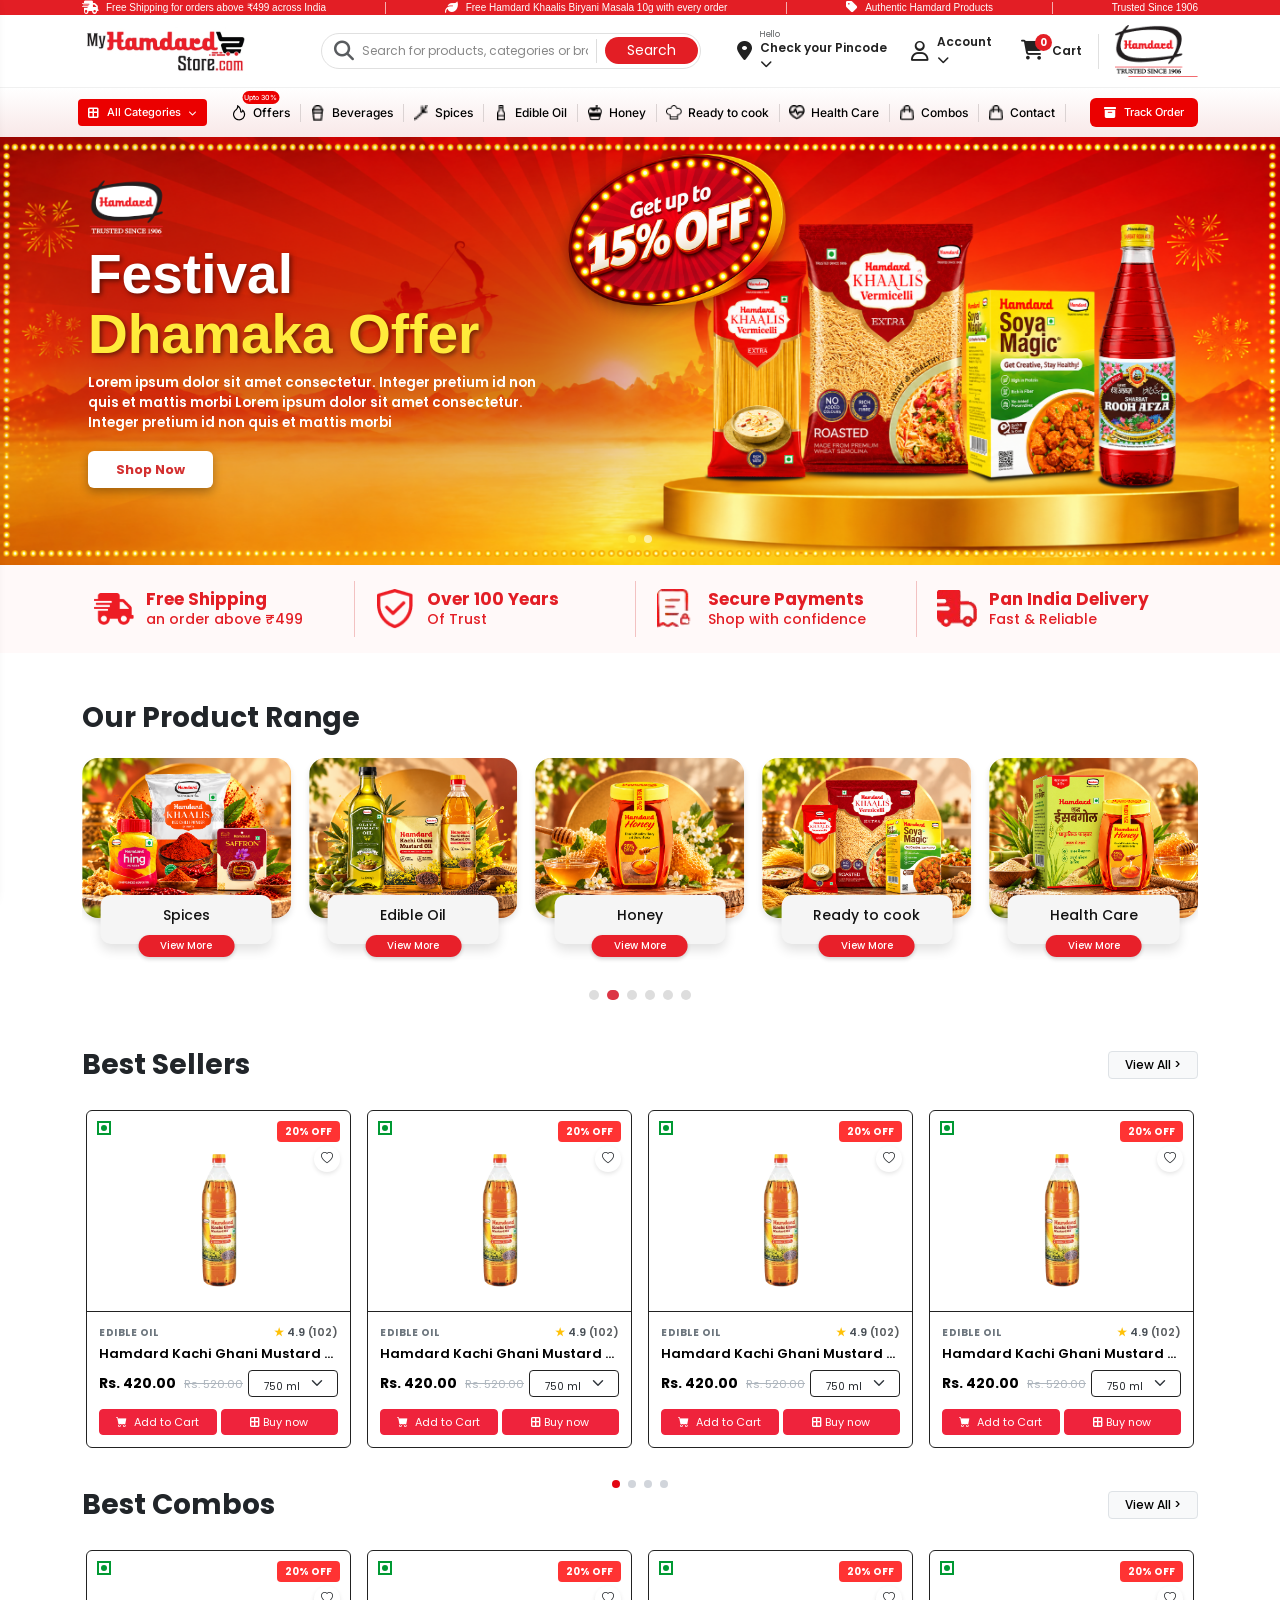
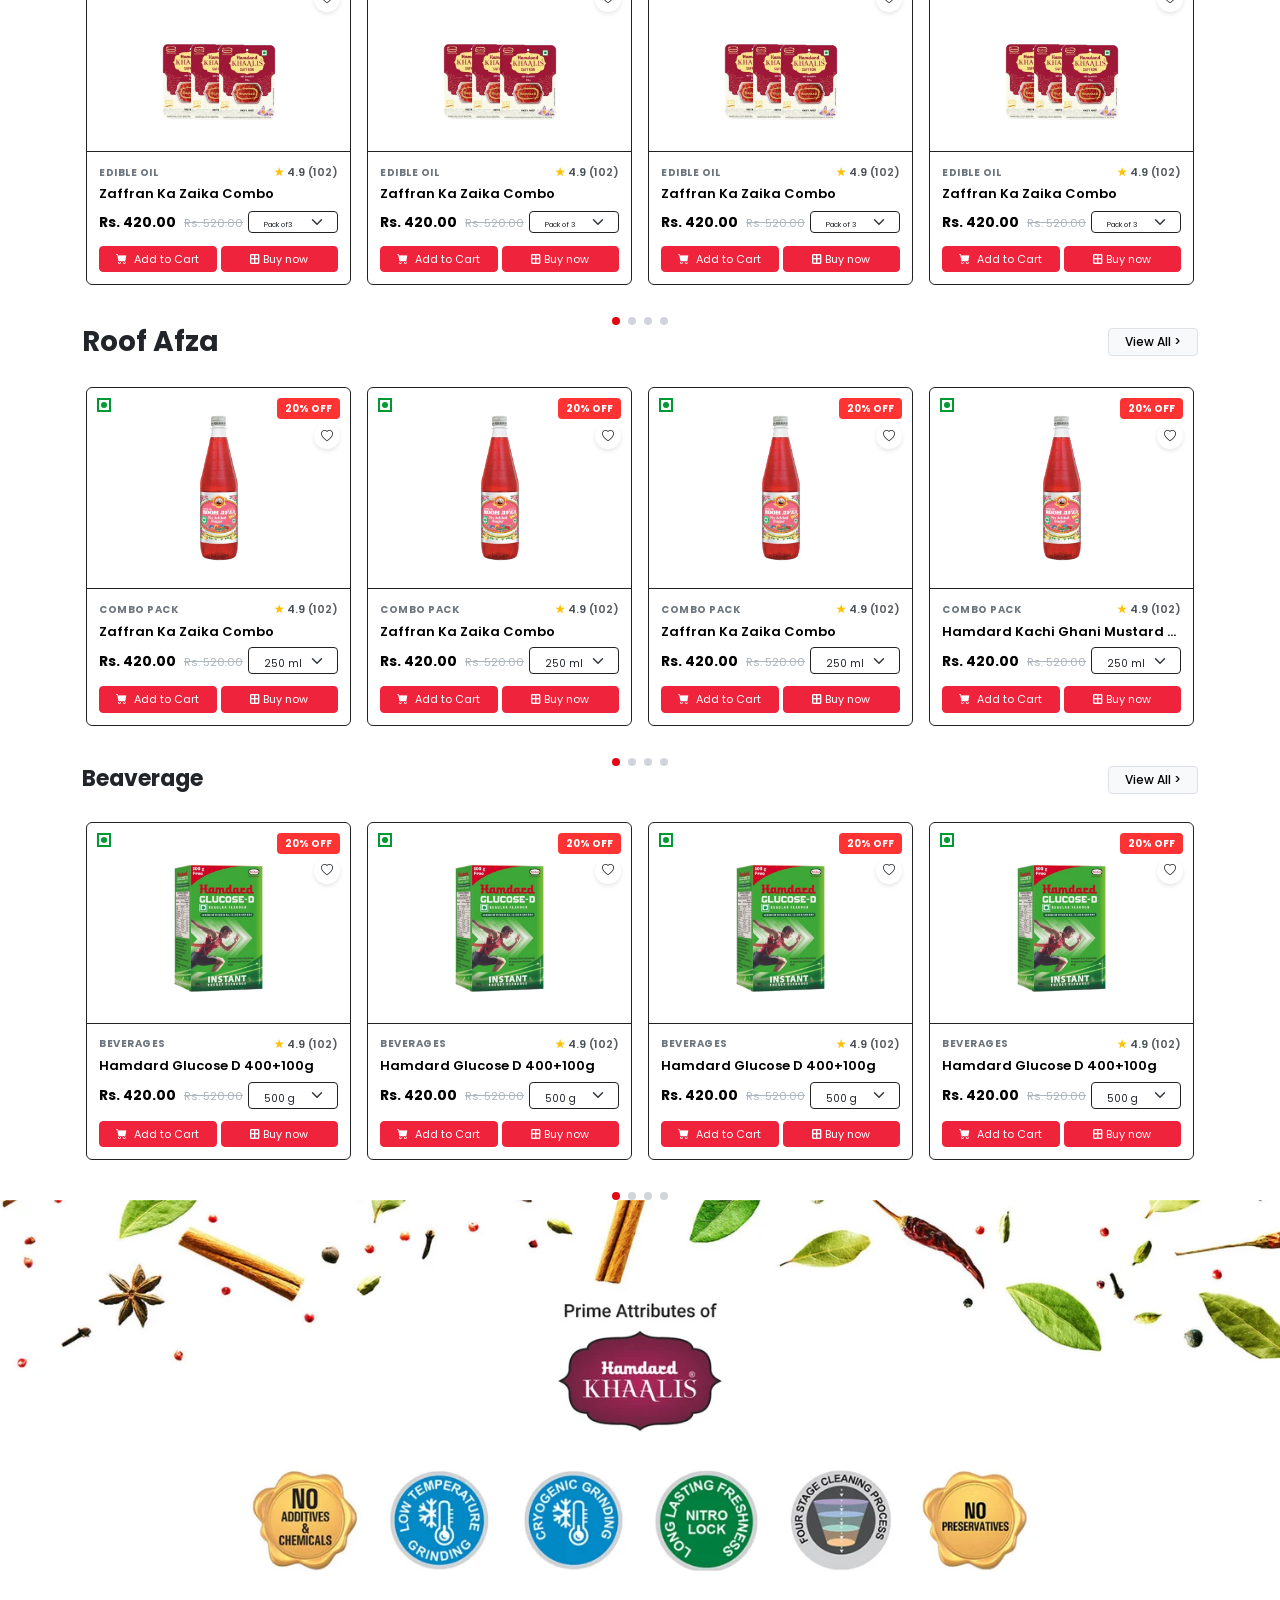
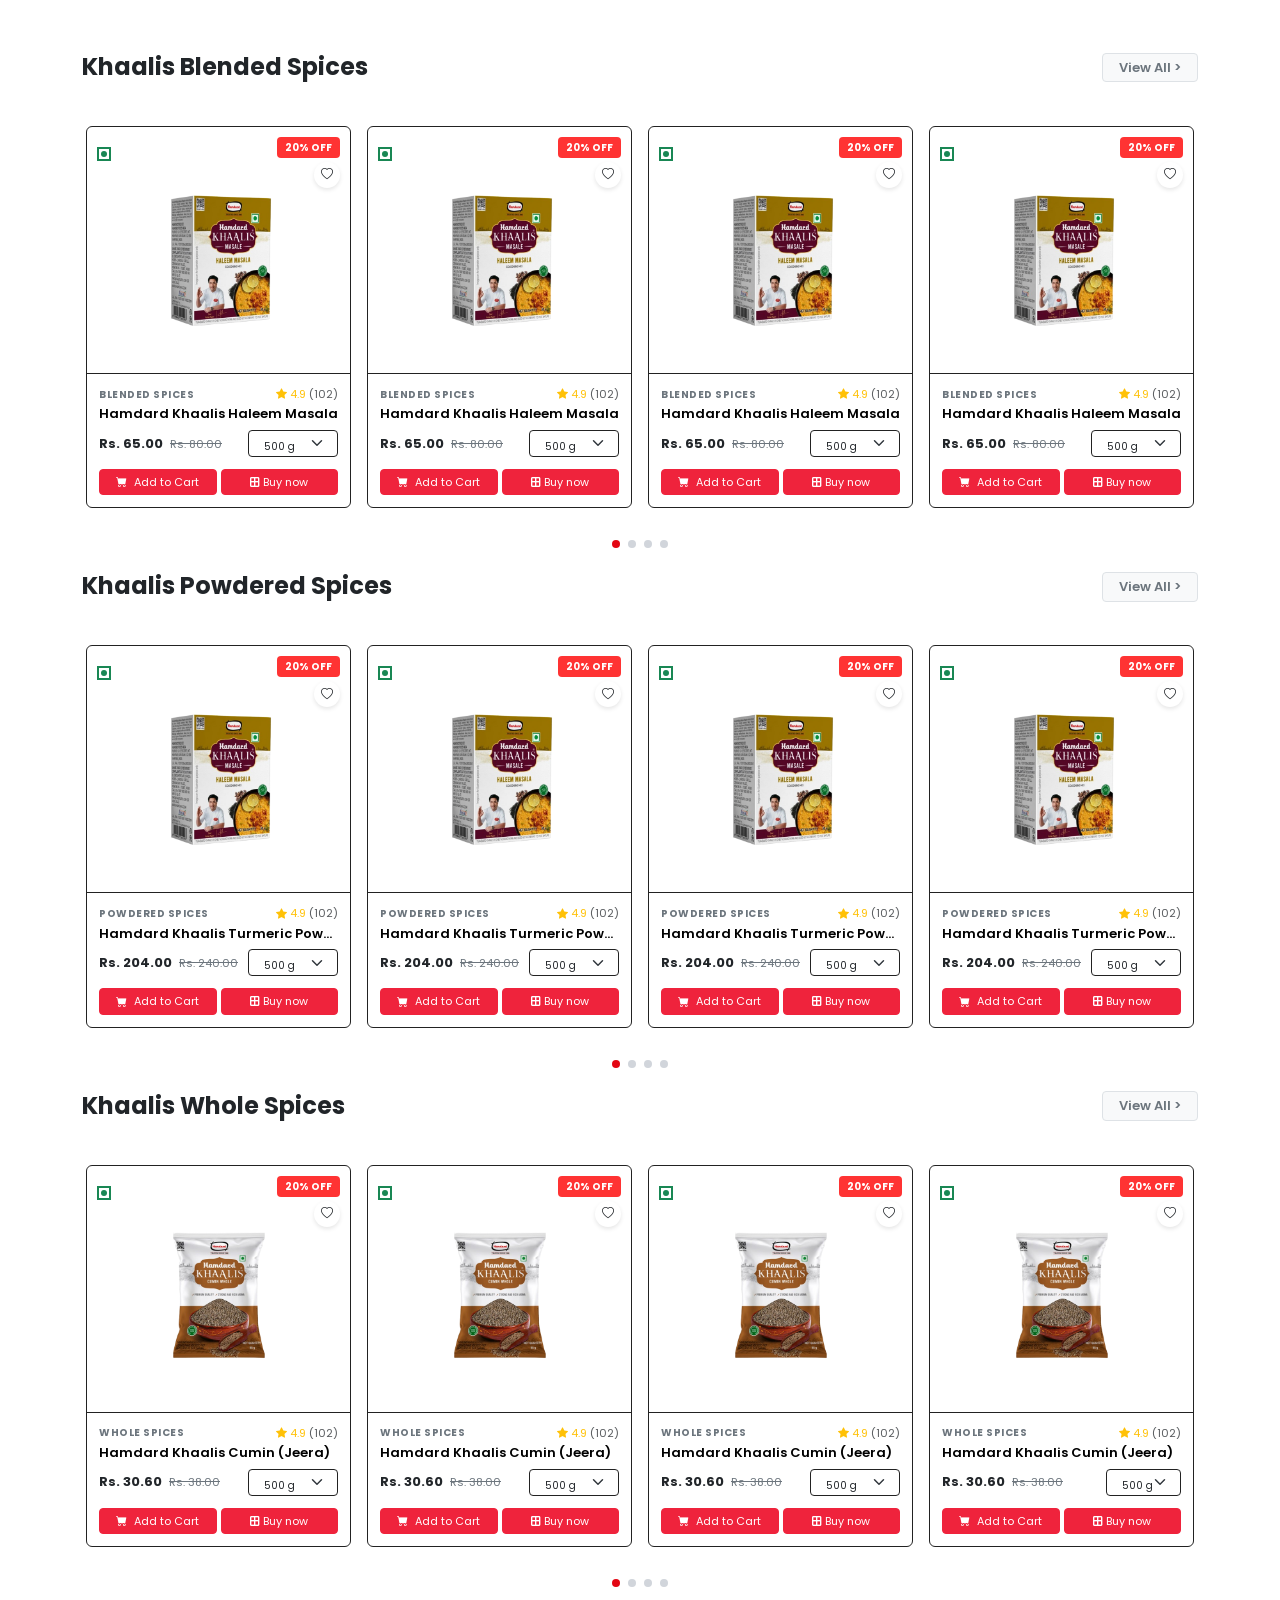
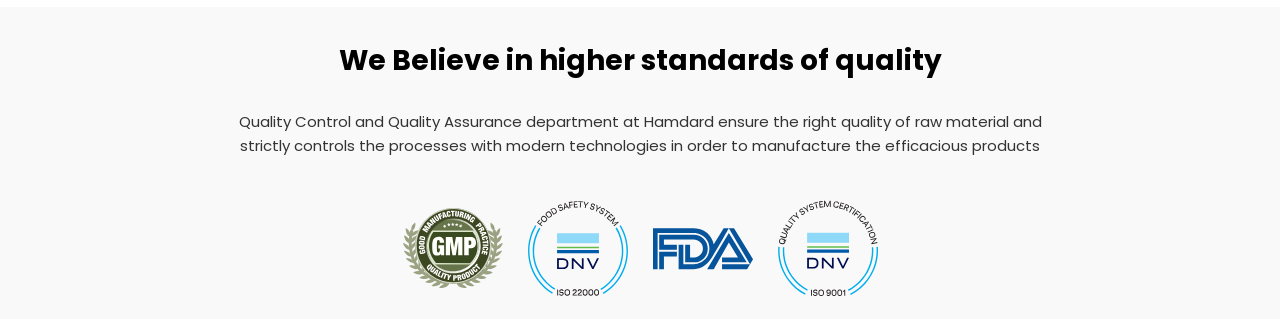
<file: index.html>
<!DOCTYPE html>
<html lang="en">
<head>
<meta charset="UTF-8">
<meta name="viewport" content="width=device-width, initial-scale=1">
<title>Hamdard Store</title>
<link href="https://cdn.jsdelivr.net/npm/bootstrap@5.3.3/dist/css/bootstrap.min.css" rel="stylesheet">
<link href="https://cdn.jsdelivr.net/npm/bootstrap-icons@1.11.3/font/bootstrap-icons.min.css" rel="stylesheet">
<link href="https://cdnjs.cloudflare.com/ajax/libs/font-awesome/6.4.0/css/all.min.css" rel="stylesheet">
    <link rel="stylesheet" href="https://cdn.jsdelivr.net/npm/swiper@11/swiper-bundle.min.css"/>
<!-- Riffic Free Font Link -->
<link href="https://fonts.cdnfonts.com/css/riffic-free" rel="stylesheet">

<link rel="stylesheet" href="./assets/css/style.css">


</head>

<body>


 <!-- Top Announcement Bar -->
  <!-- <div class="top-bar">
    <div class="container-fluid px-3 px-lg-4">
      <div class="d-none d-lg-flex justify-content-between align-items-center text-center">
        <div class="flex-fill"><i class="fa-solid fa-truck-fast me-2"></i> Free Shipping for orders above ₹499 across India</div>
        <div class="top-bar-divider"></div>
        <div class="flex-fill"><i class="fa-solid fa-leaf me-2"></i> Free Hamdard Khaalis Biriyani Masala 10g with every order</div>
        <div class="top-bar-divider"></div>
        <div class="flex-fill"><i class="fa-solid fa-tag me-2"></i> Authentic Hamdard Products</div>
        <div class="top-bar-divider"></div>
        <div class="flex-fill">Trusted Since 1906</div>
      </div>
      <div class="d-flex d-lg-none justify-content-between align-items-center">
        <div class="d-flex align-items-center me-2 overflow-hidden text-nowrap">
          <i class="fa-solid fa-truck-fast me-2 fs-6"></i>
          <span style="font-size: 12px;">Free Shipping for orders above ₹499 across India</span>
        </div>
        <i class="fa-solid fa-chevron-right fs-6"></i>
      </div>
    </div>
  </div> -->
  <header class="header-wrapper d-flex flex-column w-100">
<!-- <div class="top-announcement-bar">
  <div class="container-fluid ps-3 px-lg-3">
    <div class="top-bar-inner">
      
      <div class="top-bar-item">
        <i class="fa-solid fa-truck-fast top-bar-icon"></i>
        <span>Free Shipping for orders above ₹499 across India</span>
      </div>
      <div class="top-bar-divider"></div>

      <div class="top-bar-item">
        <i class="fa-solid fa-leaf top-bar-icon"></i>
        <span>Free Hamdard Khaalis Biryani Masala 10g with every order</span>
      </div>
      <div class="top-bar-divider"></div>

      <div class="top-bar-item">
        <i class="fa-solid fa-tag top-bar-icon"></i>
        <span>Authentic Hamdard Products</span>
      </div>
      <div class="top-bar-divider"></div>

      <div class="top-bar-item">
        <span>Trusted Since 1906</span>
      </div>

    </div>
  </div>
</div> -->
<div class="top-announcement-bar">
   <div class="container">
  <button type="button" class="top-bar-next" aria-label="Next offer"><i class="fa-solid fa-chevron-right"></i></button>

    <div class="top-bar-inner">

      <div class="top-bar-item is-active">
        <i class="fa-solid fa-truck-fast top-bar-icon"></i>
        <span>Free Shipping for orders above ₹499 across India</span>
      </div>
      <div class="top-bar-divider"></div>

      <div class="top-bar-item">
        <i class="fa-solid fa-leaf top-bar-icon"></i>
        <span>Free Hamdard Khaalis Biryani Masala 10g with every order</span>
      </div>
      <div class="top-bar-divider"></div>

      <div class="top-bar-item">
        <i class="fa-solid fa-tag top-bar-icon"></i>
        <span>Authentic Hamdard Products</span>
      </div>
      <div class="top-bar-divider"></div>

      <div class="top-bar-item">
        <span>Trusted Since 1906</span>
      </div>

    </div>
  </div>
  </div>
</div>
  <!-- Main Header -->
  <header class="main-header">
    <div class="container ">
      
      <!-- DESKTOP HEADER -->
      <div class="d-none d-lg-flex align-items-center justify-content-between gap-3">
        <a href="#"><img src="./assets/img/logo.png" alt="My Hamdard Store" class="brand-logo" onerror="this.src='https://via.placeholder.com/200x50?text=MyHamdardStore.com'"></a>

        
        <div class="flex-custom flex-grow-1 "> <!-- yahan ms-4 ya mx-4 ki jagah ms-2 ya ms-1 kar dein -->
    <form action="/search" method="GET" class="search-container d-flex align-items-center">
      <i class="fa-solid fa-magnifying-glass text-muted me-2 ms-1 fs-5"></i>
      <input type="text" class="search-input" placeholder="Search for products, categories or brands...">
      <div style="width: 1px; height: 24px; background-color: #ddd; margin: 0 8px;"></div>
      <button type="submit" class="search-btn">Search</button>
    </form>
  </div>
        <!-- Pincode & City Dropdown (Desktop) -->
        <div class="custom-dropdown-wrap">
          <div class="header-action-item" id="desktopPinBtn">
            <i class="fa-solid fa-location-dot fs-5"></i>
            <div class="lh-sm">
              <span class="d-block text-muted fw-normal" style="font-size: 8px;">Hello</span>
              <span class=""style="font-size: 12px;">Check your Pincode <i class="fa-solid fa-chevron-down" style="font-size: 12px;"></i></span>
            </div>
          </div>
          <div class="custom-dropdown-menu pincode-dropdown-box" id="desktopPinDropdown">
            <form onsubmit="event.preventDefault();">
              <div class="mb-2">
                <label for="desktopCityInput">City Name</label>
                <input type="text" class="form-control" id="desktopCityInput" placeholder="e.g. Delhi, Mumbai">
              </div>
              <div class="mb-3">
                <label for="desktopPincodeInput">Pincode</label>
                <input type="text" class="form-control" id="desktopPincodeInput" placeholder="Enter 6 digit pincode" maxlength="6">
              </div>
              <button type="submit" class="w-100">Apply Location</button>
            </form>
          </div>
        </div>

        <!-- Account Dropdown (Desktop) -->
        <div class="custom-dropdown-wrap">
          <a href="#" class="header-action-item" id="desktopAccountBtn">
            <i class="fa-regular fa-user fs-5"></i>
            <span style="font-size: 12px;">Account <i class="fa-solid fa-chevron-down" style="font-size: 12px;"></i></span>
          </a>
          <div class="custom-dropdown-menu" id="desktopAccountDropdown">
            <a href="#" class="custom-dropdown-item"><i class="fa-regular fa-user me-2"></i> My Profile</a>
            <a href="#" class="custom-dropdown-item"><i class="fa-solid fa-box me-2"></i> My Orders</a>
            <a href="#" class="custom-dropdown-item"><i class="fa-regular fa-heart me-2"></i> Wishlist</a>
            <div class="account-pincode-section">
              <div class="account-pincode-title">
                <i class="fa-solid fa-location-dot me-2 text-danger"></i> Check your Pincode
              </div>
              <div class="input-group input-group-sm mb-2">
                <span class="input-group-text"><i class="fa-solid fa-location-dot text-danger"></i></span>
                <input type="text" class="form-control" placeholder="Enter pincode" maxlength="6">
              </div>
              <button type="button" class="btn btn-danger btn-sm w-100">
                <i class="fa-solid fa-check me-1"></i> Apply
              </button>
            </div>
            <a href="#" class="custom-dropdown-item text-danger"><i class="fa-solid fa-right-from-bracket me-2"></i> Login / Register</a>
          </div>
        </div>

        <!-- Cart -->
        <a href="#" class="header-action-item position-relative">
          <div class="position-relative">
            <i class="fa-solid fa-cart-shopping fs-5"></i>
            <span class="cart-badge">0</span>
          </div>
          <span  style="font-size: 12px;">Cart</span>
        </a>

        <div class="header-vertical-line"></div>
        <div>
          <img src="./assets/img/Group 43.png" alt="Hamdard Seal" class="hamdard-seal-logo" onerror="this.src='https://via.placeholder.com/100x50?text=Hamdard+1906'">
        </div>
      </div>

      <!-- MOBILE / TABLET HEADER -->
      <div class="d-flex d-lg-none flex-column gap-2">
        <div class="d-flex align-items-center justify-content-between">
          <button class="hamburger-btn" id="openMobileMenuBtn" type="button">
            <i class="fa-solid fa-bars"></i>
          </button>

          <a href="#" class="mx-auto">
            <img src="./assets/img/logo.png" alt="My Hamdard Store" class="brand-logo-mobile" onerror="this.src='https://via.placeholder.com/150x35?text=MyHamdardStore'">
          </a>

          <div class="d-flex align-items-center gap-3">
            <div class="mobile-header-icon-box" id="mobilePinHeaderBtn">
              <i class="fa-solid fa-location-dot"></i>
              <span>Pincode</span>
            </div>
            <a href="#" class="mobile-header-icon-box">
              <i class="fa-regular fa-user"></i>
              <span>Account</span>
            </a>
            <a href="#" class="mobile-header-icon-box position-relative">
              <i class="fa-solid fa-cart-shopping"></i>
              <span class="cart-badge" style="top: -4px; right: -4px;">0</span>
              <span style="font-size: 10px;">Cart</span>
            </a>
          </div>
        </div>

        <div class="mt-1">
          <form action="/search" method="GET" class="search-container d-flex align-items-center" style="padding: 2px 3px 2px 14px;">
            <i class="fa-solid fa-magnifying-glass text-muted me-2 fs-5"></i>
            <input type="text" class="search-input" placeholder="Search for products, categories or brands...">
            <button type="submit" class="search-btn py-1 px-3" style="border-radius: 18px;">Search</button>
          </form>
        </div>
      </div>

    </div>
  </header>

  <!-- DESKTOP CATEGORIES NAVBAR -->
  <!-- <nav class="nav-bar-container d-none d-lg-block">
    <div class="container-fluid px-3 px-lg-5">
      <div class="d-flex align-items-center justify-content-between">
        
       
        <div class="custom-dropdown-wrap">
          <button class="btn-all-categories d-flex align-items-center gap-2" id="desktopCatBtn">
            <i class="fa-solid fa-border-all"></i>
            <span>All Categories</span>
            <i class="fa-solid fa-chevron-down ms-1" style="font-size: 11px;"></i>
          </button>
          <div class="custom-dropdown-menu" id="desktopCatDropdown">
            <a href="#" class="custom-dropdown-item"><i class="fa-solid fa-glass-water me-2 text-danger"></i> Beverages</a>
            <a href="#" class="custom-dropdown-item"><i class="fa-solid fa-leaf me-2 text-danger"></i> Spices</a>
            <a href="#" class="custom-dropdown-item"><i class="fa-solid fa-bottle-droplet me-2 text-danger"></i> Edible Oil</a>
            <a href="#" class="custom-dropdown-item"><i class="fa-solid fa-jar me-2 text-danger"></i> Honey</a>
            <a href="#" class="custom-dropdown-item">  <i class="fa-solid fa-hat-wizard"></i> Ready to cook</a>
            <a href="#" class="custom-dropdown-item"><i class="fa-solid fa-heart-pulse me-2 text-danger"></i> Health Care</a>
            <a href="#" class="custom-dropdown-item"><i class="fa-solid fa-bag-shopping me-2 text-danger"></i> Combos</a>
          </div>
        </div>

        <div class=" d-flex gap-1" style="justify-content: inherit;" id="desktopCatDropdown">
          <div class="offers-badge-container ms-2">
            <span class="tag-badge">Upto 30%</span>
            <a href="#" class="category-nav-link"><img src="./assets/img/be.png" alt="Beverages" class="nav-img">   Offers</a>
          </div>
       
        <div class="nav-divider"></div>
<a href="#" class="category-nav-link"><img src="./assets/img/Group (6).png" alt="Spices" class="nav-img"> Beverages</a>
<div class="nav-divider"></div>
<a href="#" class="category-nav-link"><img src="./assets/img/Vector (7).png" alt="Edible Oil" class="nav-img"> Spices</a>
<div class="nav-divider"></div>
<a href="#" class="category-nav-link"><img src="./assets/img/Group (7).png" alt="Honey" class="nav-img"> Edible Oil</a>
<div class="nav-divider"></div>
<a href="#" class="category-nav-link"><img src="./assets/img/Group (8).png" alt="Honey" class="nav-img"> Honey</a>
<div class="nav-divider"></div>
<a href="#" class="category-nav-link"><img src="./assets/img/Group 44 (1).png" alt="Ready to cook" class="nav-img"> Ready to cook</a>
<div class="nav-divider"></div>
<a href="#" class="category-nav-link"><img src="./assets/img/Vector (8).png" alt="Health Care" class="nav-img"> Health Care</a>
<div class="nav-divider"></div>
<a href="#" class="category-nav-link"><img src="./assets/img/Group (9).png" alt="Combos" class="nav-img"> Combos</a>
<div class="nav-divider"></div>
<a href="#" class="category-nav-link"><img src="./assets/img/Group (9).png" alt="Contact" class="nav-img"> Contact</a>

        <a href="#" class="btn-track-order d-flex align-items-center gap-2">
          <i class="fa-solid fa-box-archive"></i>
          <span>Track Order</span>
        </a>
      </div>
    </div>
  </nav> -->
<!-- DESKTOP CATEGORIES NAVBAR (Figma match) -->
<nav class="nav-bar-container d-none d-lg-flex">
  <div class="container  ">
    <div class="nav-row">

      <!-- All Categories -->
      <div class="custom-dropdown-wrap">
        <button class="btn-all-categories" id="desktopCatBtn">
          <i class="fa-solid fa-border-all"></i>
          <span>All Categories</span>
          <i class="fa-solid fa-chevron-down"></i>
        </button>
        <div class="custom-dropdown-menu" id="desktopCatDropdown">
          <a href="#" class="custom-dropdown-item"><i class="fa-solid fa-glass-water me-2 text-danger"></i> Beverages</a>
          <a href="#" class="custom-dropdown-item"><i class="fa-solid fa-leaf me-2 text-danger"></i> Spices</a>
          <a href="#" class="custom-dropdown-item"><i class="fa-solid fa-bottle-droplet me-2 text-danger"></i> Edible Oil</a>
          <a href="#" class="custom-dropdown-item"><i class="fa-solid fa-jar me-2 text-danger"></i> Honey</a>
          <a href="#" class="custom-dropdown-item"><i class="fa-solid fa-hat-wizard me-2 text-danger"></i> Ready to cook</a>
          <a href="#" class="custom-dropdown-item"><i class="fa-solid fa-heart-pulse me-2 text-danger"></i> Health Care</a>
          <a href="#" class="custom-dropdown-item"><i class="fa-solid fa-bag-shopping me-2 text-danger"></i> Combos</a>
        </div>
      </div>

      <!-- Links (id duplicate hata diya, group ab sahi band hota hai) -->
      <div class="nav-links-group">
        <div class="offers-badge-container">
          <span class="tag-badge">Upto 30%</span>
          <a href="#" class="category-nav-link"><img src="./assets/img/be.png" alt="" class="nav-img"> Offers</a>
        </div>
        <div class="nav-divider"></div>
        <a href="#" class="category-nav-link"><img src="./assets/img/Group (6).png" alt="" class="nav-img"> Beverages</a>
        <div class="nav-divider"></div>
        <a href="#" class="category-nav-link"><img src="./assets/img/Vector (7).png" alt="" class="nav-img"> Spices</a>
        <div class="nav-divider"></div>
        <a href="#" class="category-nav-link"><img src="./assets/img/Group (7).png" alt="" class="nav-img"> Edible Oil</a>
        <div class="nav-divider"></div>
        <a href="#" class="category-nav-link"><img src="./assets/img/Group (8).png" alt="" class="nav-img"> Honey</a>
        <div class="nav-divider"></div>
        <a href="#" class="category-nav-link"><img src="./assets/img/Group 44 (1).png" alt="" class="nav-img"> Ready to cook</a>
        <div class="nav-divider"></div>
        <a href="#" class="category-nav-link"><img src="./assets/img/Vector (8).png" alt="" class="nav-img"> Health Care</a>
        <div class="nav-divider"></div>
        <a href="#" class="category-nav-link"><img src="./assets/img/Group (9).png" alt="" class="nav-img"> Combos</a>
        <div class="nav-divider"></div>
        <a href="#" class="category-nav-link"><img src="./assets/img/Group (9).png" alt="" class="nav-img"> Contact</a>
        <div class="nav-divider"></div>
      </div>

      <!-- Track Order -->
      <a href="#" class="btn-track-order">
        <i class="fa-solid fa-box-archive"></i>
        <span>Track Order</span>
      </a>

    </div>
  </div>
</nav>
  <!-- MOBILE SIDEBAR OVERLAY & DRAWER -->
  <div class="drawer-overlay" id="drawerOverlay"></div>

  <div class="custom-mobile-drawer" id="mobileDrawer">
    <div class="drawer-header">
      <h6 class="mb-0 fw-bold"><i class="fa-solid fa-bars me-2"></i> Menu</h6>
      <i class="fa-solid fa-xmark fs-4 cursor-pointer" id="closeMobileMenuBtn" style="cursor: pointer;"></i>
    </div>
    <div class="drawer-content">
      
      <!-- Mobile All Categories Toggle -->
      <div class="mobile-menu-item text-danger bg-light" id="mobileCatToggle">
        <span><i class="fa-solid fa-border-all me-3"></i> All Categories</span>
        <i class="fa-solid fa-chevron-down text-muted" id="mobileCatChevron" style="font-size: 11px;"></i>
      </div>
      <div class="mobile-submenu mobile-category-mega" id="mobileCatSubmenu">
        <a href="#" class="mobile-menu-item py-2"><i class="fa-solid fa-glass-water me-3 text-danger"></i> Beverages</a>
        <a href="#" class="mobile-menu-item py-2"><i class="fa-solid fa-leaf me-3 text-danger"></i> Spices</a>
        <a href="#" class="mobile-menu-item py-2"><i class="fa-solid fa-bottle-droplet me-3 text-danger"></i> Edible Oil</a>
        <a href="#" class="mobile-menu-item py-2"><i class="fa-solid fa-jar me-3 text-danger"></i> Honey</a>
        <a href="#" class="mobile-menu-item py-2"><i class="fa-solid fa-utensils me-3 text-danger"></i> Ready to cook</a>
        <a href="#" class="mobile-menu-item py-2"><i class="fa-solid fa-heart-pulse me-3 text-danger"></i> Health Care</a>
        <a href="#" class="mobile-menu-item py-2"><i class="fa-solid fa-bag-shopping me-3 text-danger"></i> Combos</a>
      </div>

      <!-- Mobile City & Pincode Dropdown -->
      <div class="mobile-menu-item" id="mobilePinToggle">
        <span><i class="fa-solid fa-location-dot me-3"></i> Check Pincode & City</span>
        <i class="fa-solid fa-chevron-down text-muted" id="mobilePinChevron" style="font-size: 11px;"></i>
      </div>
      <div class="mobile-submenu p-3" id="mobilePinSubmenu">
        <form onsubmit="event.preventDefault();">
          <div class="mb-2">
            <label class="form-label" style="font-size: 12px; font-weight: 600;">City Name</label>
            <input type="text" class="form-control form-control-sm" placeholder="e.g. Delhi, Mumbai">
          </div>
          <div class="mb-2">
            <label class="form-label" style="font-size: 12px; font-weight: 600;">Pincode</label>
            <input type="text" class="form-control form-control-sm" placeholder="Enter 6 digit pincode" maxlength="6">
          </div>
          <button type="submit" class="btn btn-danger btn-sm w-100 fw-bold mt-1">Submit</button>
        </form>
      </div>

      <a href="#" class="mobile-menu-item text-danger">
        <span><i class="fa-solid fa-box-archive me-3"></i> Track Order</span>
        <i class="fa-solid fa-chevron-right text-muted" style="font-size: 11px;"></i>
      </a>

      <!-- Mobile Account Toggle -->
      <div class="mobile-menu-item" id="mobileAccountToggle">
        <span><i class="fa-regular fa-user me-3"></i> Account</span>
        <i class="fa-solid fa-chevron-down text-muted" id="mobileAccountChevron" style="font-size: 11px;"></i>
      </div>
      <div class="mobile-submenu" id="mobileAccountSubmenu">
        <a href="#" class="mobile-menu-item py-2"><i class="fa-regular fa-user me-3"></i> My Profile</a>
        <a href="#" class="mobile-menu-item py-2"><i class="fa-solid fa-box me-3"></i> My Orders</a>
        <a href="#" class="mobile-menu-item py-2"><i class="fa-regular fa-heart me-3"></i> Wishlist</a>
        <div class="mobile-account-pincode p-3">
          <div class="fw-semibold mb-2">
            <i class="fa-solid fa-location-dot me-2 text-danger"></i> Check your Pincode
          </div>
          <div class="input-group input-group-sm mb-2">
            <span class="input-group-text"><i class="fa-solid fa-location-dot text-danger"></i></span>
            <input type="text" class="form-control" placeholder="Enter pincode" maxlength="6">
          </div>
          <button type="button" class="btn btn-danger btn-sm w-100">
            <i class="fa-solid fa-check me-1"></i> Apply
          </button>
        </div>
        <a href="#" class="mobile-menu-item py-2 text-danger">Login / Register</a>
      </div>

      <a href="#" class="mobile-menu-item">
        <span><i class="fa-solid fa-fire me-3 text-danger"></i> Offers (Upto 30%)</span>
        <i class="fa-solid fa-chevron-right text-muted" style="font-size: 11px;"></i>
      </a>
      <a href="#" class="mobile-menu-item">
        <span><i class="fa-solid fa-glass-water me-3"></i> Beverages</span>
        <i class="fa-solid fa-chevron-right text-muted" style="font-size: 11px;"></i>
      </a>
      <a href="#" class="mobile-menu-item">
        <span><i class="fa-solid fa-leaf me-3"></i> Spices</span>
        <i class="fa-solid fa-chevron-right text-muted" style="font-size: 11px;"></i>
      </a>
      <a href="#" class="mobile-menu-item">
        <span><i class="fa-solid fa-bottle-droplet me-3"></i> Edible Oil</span>
        <i class="fa-solid fa-chevron-right text-muted" style="font-size: 11px;"></i>
      </a>
      <a href="#" class="mobile-menu-item">
        <span><i class="fa-solid fa-jar me-3"></i> Honey</span>
        <i class="fa-solid fa-chevron-right text-muted" style="font-size: 11px;"></i>
      </a>
      <a href="#" class="mobile-menu-item">
        <span><i class="fa-solid fa-utensils me-3"></i> Ready to cook</span>
        <i class="fa-solid fa-chevron-right text-muted" style="font-size: 11px;"></i>
      </a>
      <a href="#" class="mobile-menu-item">
        <span><i class="fa-solid fa-heart-pulse me-3"></i> Health Care</span>
        <i class="fa-solid fa-chevron-right text-muted" style="font-size: 11px;"></i>
      </a>
      <a href="#" class="mobile-menu-item">
        <span><i class="fa-solid fa-bag-shopping me-3"></i> Combos</span>
        <i class="fa-solid fa-chevron-right text-muted" style="font-size: 11px;"></i>
      </a>
      <a href="#" class="mobile-menu-item">
        <span><i class="fa-solid fa-phone me-3"></i> Contact</span>
        <i class="fa-solid fa-chevron-right text-muted" style="font-size: 11px;"></i>
      </a>
    </div>
  </div>

</header>

 


 <!-- Banner Slider Section -->
 
<div class="banner">
<div class="container-fluid p-0">
  <!-- Swiper Auto Slider Wrapper -->
  <div class="swiper banner-swiper">
    <div class="swiper-wrapper">
  <div class="swiper-slide">
        <div class="banner-container slide-bg-1">
          <div class="row align-items-center">
            
           

<div class="  col-lg-5 col-md-6 text-center text-md-start order-1 ps-md-4">
  <!-- <div class="mb-3">
    <img src="./assets/img/Group 43.png" alt="Hamdard Logo" class="logo-img">
  </div> -->
  <h1 class="banner-title">
    Festival <span>Dhamaka Offer</span>
  </h1>
  <p class="banner-desc">
   Lorem ipsum dolor sit amet consectetur. Integer pretium id non quis et mattis morbi Lorem ipsum dolor sit amet consectetur. Integer pretium id non quis et mattis morbi 
  </p>
  <div class="d-none d-md-block mt-3">
    <a href="#" class="btn-shop">Shop Now</a>
  </div>
</div>
           
            <div class="col-lg-6 col-md-6 order-2 mt-4 mt-md-0 position-relative text-center text-md-start">
              <div class="mb-2 d-flex justify-content-center justify-content-md-start">
                <img src="./assets/img/offer.png" alt="15% Off Offer" class="offer-badge-img">
              </div>
              <div class="text-center">
                <!-- <img src="assets/img/image1.png" alt="Hamdard Products" class="products-img"> -->
              </div>
            </div>

      
            <div class="col-12 order-3 text-center d-block d-md-none mt-4">
              <a href="#" class="btn-shop">Shop Now</a>
            </div>

          </div>
        </div>
      </div>
      <!-- SLIDE 1 -->
      <div class="swiper-slide">
        <div class="banner-container slide-bg-1">
          <div class="row align-items-center">
            
           

<div class="  col-lg-5 col-md-6 text-center text-md-start order-1 ps-md-4">

  <h1 class="banner-title">
    Festival <span>Dhamaka Offer</span>
  </h1>
  <p class="banner-desc">
   Lorem ipsum dolor sit amet consectetur. Integer pretium id non quis et mattis morbi Lorem ipsum dolor sit amet consectetur. Integer pretium id non quis et mattis morbi 
  </p>
  <div class="d-none d-md-block mt-3">
    <a href="#" class="btn-shop">Shop Now</a>
  </div>
</div>
           
            <div class="col-lg-6 col-md-6 order-2 mt-4 mt-md-0 position-relative text-center text-md-start">
              <div class="mb-2 d-flex justify-content-center justify-content-md-start">
                <img src="./assets/img/offer.png" alt="15% Off Offer" class="offer-badge-img">
              </div>
              <div class="text-center">
                <!-- <img src="assets/img/image1.png" alt="Hamdard Products" class="products-img"> -->
              </div>
            </div>

      
            <div class="col-12 order-3 text-center d-block d-md-none mt-4">
              <a href="#" class="btn-shop">Shop Now</a>
            </div>

          </div>
        </div>
      </div>

      
      <!-- SLIDE 2 -->
      <!-- <div class="swiper-slide">
        <div class="banner-container slide-bg-2">
          <div class="row align-items-center">
            
            <div class="col-lg-6 col-md-6 text-center text-md-start order-1">
              <div class="mb-3">
                <img src="./assets/img/Group 43.png" alt="Hamdard Logo" class="logo-img">
              </div>
              <h1 class="banner-title">
                  Festival <span>Dhamaka Offer</span>
                
              </h1>
               <p class="banner-desc">
   Lorem ipsum dolor sit amet consectetur. Integer pretium id non quis et mattis morbi Lorem ipsum dolor sit amet consectetur. Integer pretium id non quis et mattis morbi 
  </p>
            
              <div class="d-none d-md-block mt-3">
                <a href="#" class="btn-shop">Shop Now</a>
              </div>
            </div>

            <div class="col-lg-6 col-md-6 order-2 mt-4 mt-md-0 position-relative text-center text-md-start">
              <div class="mb-2 d-flex justify-content-center justify-content-md-start">
                <img src="./assets/img/offer.png" alt="Special Offer" class="offer-badge-img">
              </div>
              <div class="text-center">
               
              </div>
            </div>

            <div class="col-12 order-3 text-center d-block d-md-none mt-4">
              <a href="#" class="btn-shop">Shop Now</a>
            </div>

          </div>
        </div>
      </div> -->

    </div>


    <div class="swiper-pagination"></div>
  </div>
</div>
</div>
 <!--Features Section Start-->

  <section class="features-section">
    <div class="container">
      <div class="row g-2 align-items-center">
        
        <!-- Feature 1 (Top-Left in Mobile / 1st in Desktop) -->
        <div class="col-6 col-lg-3 mobile-center-line">
          <div class="feature-box desktop-divider">
            <img src="./assets/img/Vector (1).png" alt="Free Shipping" class="feature-img-icon">
            <div>
              <h6 class="feature-title">Free Shipping</h6>
              <p class="feature-desc">an order above ₹499</p>
            </div>
          </div>
        </div>

        <!-- Feature 2 (Top-Right in Mobile / 2nd in Desktop) -->
        <div class="col-6 col-lg-3">
          <div class="feature-box desktop-divider">
            <img src="./assets/img/Group.png" alt="Over 100 Years" class="feature-img-icon">
            <div>
              <h6 class="feature-title">Over 100 Years</h6>
              <p class="feature-desc">Of Trust</p>
            </div>
          </div>
        </div>

        <!-- Feature 3 (Bottom-Left in Mobile / 3rd in Desktop) -->
        <div class="col-6 col-lg-3 mobile-center-line">
          <div class="feature-box desktop-divider">
            <img src="./assets/img/Group__3_-removebg-preview (1).png" alt="Secure Payments" class="feature-img-icon">
            <div>
              <h6 class="feature-title">Secure Payments</h6>
              <p class="feature-desc">Shop with confidence</p>
            </div>
          </div>
        </div>

        <!-- Feature 4 (Bottom-Right in Mobile / 4th in Desktop) -->
        <div class="col-6 col-lg-3">
          <div class="feature-box">
            <img src="./assets/img/Vector__3_-removebg-preview (1).png" alt="Pan India Delivery" class="feature-img-icon">
            <div>
              <h6 class="feature-title">Pan India Delivery</h6>
              <p class="feature-desc">Fast & Reliable</p>
            </div>
          </div>
        </div>

      </div>
    </div>
  </section>
    <!--Features Section End-->
   
<div class="our">
  <div class="container    my-5">
    <h2 class="fw-bold mb-4" style="font-size: 28px;">Our Product Range</h2>
    
    <!-- Swiper Container -->
    <div class="swiper productRangeSwiper">
      <div class="swiper-wrapper">
        
        <!-- Item 1: Beverages -->
        <div class="swiper-slide">
          <div class="range">
            <div class="product-img-container">
              <img src="./assets/img/product.png" alt="Beverages">
              <div class="product-badge">
                <div class="product-title">Beverages</div>
                <button class="btn btn-view-more">View More</button>
              </div>
            </div>
          </div>
        </div>

        <!-- Item 2: Spices -->
        <div class="swiper-slide">
          <div class="range ">
            <div class="product-img-container">
              <img src="./assets/img/1.png" alt="Spices">
              <div class="product-badge">
                <div class="product-title">Spices</div>
                <button class="btn btn-view-more">View More</button>
              </div>
            </div>
          </div>
        </div>

        <!-- Item 3: Edible Oil -->
        <div class="swiper-slide">
          <div class=" range ">
            <div class="product-img-container">
              <img src="./assets/img/3.png" alt="Edible Oil">
              <div class="product-badge">
                <div class="product-title">Edible Oil</div>
                <button class="btn btn-view-more">View More</button>
              </div>
            </div>
          </div>
        </div>

        <!-- Item 4: Honey -->
        <div class="swiper-slide">
          <div class="range ">
            <div class="product-img-container">
              <img src="./assets/img/4.png" alt="Honey">
              <div class="product-badge">
                <div class="product-title">Honey</div>
                <button class="btn btn-view-more">View More</button>
              </div>
            </div>
          </div>
        </div>

        <!-- Item 5: Ready to cook -->
        <div class="swiper-slide">
          <div class="range">
            <div class="product-img-container">
              <img src="./assets/img/5.png" alt="Ready to cook">
              <div class="product-badge">
                <div class="product-title">Ready to cook</div>
                <button class="btn btn-view-more">View More</button>
              </div>
            </div>
          </div>
        </div>

        <!-- Item 6: Health Care -->
        <div class="swiper-slide">
          <div class=" range ">
            <div class="product-img-container">
              <img src="./assets/img/6.png" alt="Health Care">
              <div class="product-badge">
                <div class="product-title">Health Care</div>
                <button class="btn btn-view-more">View More</button>
              </div>
            </div>
          </div>
        </div>

<!--Item 6: Health Care 7-->
 <div class="swiper-slide">
          <div class="range">
            <div class="product-img-container">
              <img src="./assets/img/product.png" alt="Beverages">
              <div class="product-badge">
                <div class="product-title">Beverages</div>
                <button class="btn btn-view-more">View More</button>
              </div>
            </div>
          </div>
        </div>


      </div>

      <!-- 6 Custom Dots -->
      <div id="customDots" style="display: flex; justify-content: center; gap: 8px; margin-top: 20px;">
        <span class="custom-dot active" style="cursor: pointer;"></span>
        <span class="custom-dot" style="cursor: pointer;"></span>
        <span class="custom-dot" style="cursor: pointer;"></span>
        <span class="custom-dot" style="cursor: pointer;"></span>
        <span class="custom-dot" style="cursor: pointer;"></span>
        <span class="custom-dot" style="cursor: pointer;"></span>
      </div>
    </div>
  </div>
</div>



<!-- <div class="our">
<div class="container my-5">
        <h2 class="fw-bold mb-4" style="font-size: 24px;">Our Product Range</h2>
        
        <div class="row g-3">
           
            <div class="col-6 col-md-4 col-lg-2">
                <div class="card product-card">
                    <div class="product-img-container">
                        <img src="./assets/img/product.png" alt="Beverages">
                        <div class="product-badge">
                            <div class="product-title">Beverages</div>
                            <button class="btn btn-view-more">View More</button>
                        </div>
                    </div>
                </div>
            </div>

           
            <div class="col-6 col-md-4 col-lg-2">
                <div class="card product-card">
                    <div class="product-img-container">
                        <img src="./assets/img/1.png" alt="Spices">
                        <div class="product-badge">
                            <div class="product-title">Spices</div>
                            <button class="btn btn-view-more">View More</button>
                        </div>
                    </div>
                </div>
            </div>

            
            <div class="col-6 col-md-4 col-lg-2">
                <div class="card product-card">
                    <div class="product-img-container">
                        <img src="./assets/img/3.png" alt="Edible Oil">
                        <div class="product-badge">
                            <div class="product-title">Edible Oil</div>
                            <button class="btn btn-view-more">View More</button>
                        </div>
                    </div>
                </div>
            </div>

            
            <div class="col-6 col-md-4 col-lg-2">
                <div class="card product-card">
                    <div class="product-img-container">
                        <img src="./assets/img/4.png" alt="Honey">
                        <div class="product-badge">
                            <div class="product-title">Honey</div>
                            <button class="btn btn-view-more">View More</button>
                        </div>
                    </div>
                </div>
            </div>

           
            <div class="col-6 col-md-4 col-lg-2">
                <div class="card product-card">
                    <div class="product-img-container">
                        <img src="./assets/img/5.png" alt="Ready to cook">
                        <div class="product-badge">
                            <div class="product-title">Ready to cook</div>
                            <button class="btn btn-view-more">View More</button>
                        </div>
                    </div>
                </div>
            </div>

           
            <div class="col-6 col-md-4 col-lg-2">
                <div class="card product-card">
                    <div class="product-img-container">
                        <img src="./assets/img/6.png" alt="Health Care">
                        <div class="product-badge">
                            <div class="product-title">Health Care</div>
                            <button class="btn btn-view-more">View More</button>
                        </div>
                    </div>
                </div>
            </div>
        </div>
    </div>
</div> -->



<!-- Best Sellers Slider Section -->
  <!-- <div class="sellers">
      <div class="container my-5 position-relative">
          <div class="d-flex justify-content-between align-items-center mb-4">
              <h3 class="fw-bold m-0" style="font-size: 22px;">Best Sellers</h3>
              <button class="btn btn-light border btn-sm px-3" style="font-size: 12px; font-weight: 500;">View All ></button>
          </div>
          
        
          <button class="slider-btn prev-btn" id="bestSellersPrev" aria-label="Previous"><i class="bi bi-chevron-left"></i></button>
          <button class="slider-btn next-btn" id="bestSellersNext" aria-label="Next"><i class="bi bi-chevron-right"></i></button>

          <div class="product-slider-wrapper">
              <div class="product-slider" id="bestSellersSlider">
                  
                
                  <div class="product-card-item">
                      <div class="product-card">
                          <div class="product-top-bg">
                              <div class="badge-veg"></div>
                              <span class="badge-discount">20% OFF</span>
                              <div class="wishlist-icon"><i class="bi bi-heart"></i></div>
                              <img src="assets/img/sellers1.png" alt="Product" class="product-img">
                          </div>
                          <div class="product-details">
                              <div class="d-flex justify-content-between align-items-center mb-1">
                                  <span class="category-text">EDIBLE OIL</span>
                                  <span class="rating-text"><span class="text-warning">★</span> 4.9 <span class="text-muted">(102)</span></span>
                              </div>
                              <div class="product-title" title="Hamdard Kachi Ghani Mustard Oil">Hamdard Kachi Ghani Mustard Oil</div>
                              <div class="d-flex justify-content-between align-items-center mb-2">
                                  <div>
                                      <span class="current-price">Rs. 420.00</span>
                                      <span class="old-price ms-1">Rs. 520.00</span>
                                  </div>
                                  <div style="width: 70px;">
                                      <select class="form-select form-select-sm px-1 py-0" style="font-size: 10px;">
                                          <option selected>750 ml</option>
                                          <option value="1">1 Ltr</option>
                                      </select>
                                  </div>
                              </div>
                              <div class="row g-1 mt-2">
                                  <div class="col-6"><button class="btn btn-danger btn-sm w-100 py-1" style="font-size: 9px; background-color: #ef233c; border-color: #ef233c;"><i class="bi bi-cart-fill me-1"></i> Add to Cart</button></div>
                                  <div class="col-6"><button class="btn btn-danger btn-sm w-100 py-1" style="font-size: 9px; background-color: #ef233c; border-color: #ef233c;"><i class="fa-solid fa-border-all"></i> Buy now</button></div>
                              </div>
                          </div>
                      </div>
                  </div>

                 
                  <div class="product-card-item">
                      <div class="product-card">
                          <div class="product-top-bg">
                              <div class="badge-veg"></div>
                              <span class="badge-discount">20% OFF</span>
                              <div class="wishlist-icon"><i class="bi bi-heart"></i></div>
                              <img src="assets/img/sellers1.png" alt="Product" class="product-img">
                          </div>
                          <div class="product-details">
                              <div class="d-flex justify-content-between align-items-center mb-1">
                                  <span class="category-text">EDIBLE OIL</span>
                                  <span class="rating-text"><span class="text-warning">★</span> 4.9 <span class="text-muted">(102)</span></span>
                              </div>
                              <div class="product-title" title="Hamdard Kachi Ghani Mustard Oil">Hamdard Kachi Ghani Mustard Oil</div>
                              <div class="d-flex justify-content-between align-items-center mb-2">
                                  <div>
                                      <span class="current-price">Rs. 420.00</span>
                                      <span class="old-price ms-1">Rs. 520.00</span>
                                  </div>
                                  <div style="width: 70px;">
                                      <select class="form-select form-select-sm px-1 py-0" style="font-size: 10px;">
                                          <option selected>750 ml</option>
                                          <option value="1">1 Ltr</option>
                                      </select>
                                  </div>
                              </div>
                              <div class="row g-1 mt-2">
                                  <div class="col-6"><button class="btn btn-danger btn-sm w-100 py-1" style="font-size: 9px; background-color: #ef233c; border-color: #ef233c;"><i class="bi bi-cart-fill me-1"></i> Add to Cart</button></div>
                                  <div class="col-6"><button class="btn btn-danger btn-sm w-100 py-1" style="font-size: 9px; background-color: #ef233c; border-color: #ef233c;"><i class="fa-solid fa-border-all"></i> Buy now</button></div>
                              </div>
                          </div>
                      </div>
                  </div>

                 
                  <div class="product-card-item">
                      <div class="product-card">
                          <div class="product-top-bg">
                              <div class="badge-veg"></div>
                              <span class="badge-discount">20% OFF</span>
                              <div class="wishlist-icon"><i class="bi bi-heart"></i></div>
                              <img src="./assets/img/sellers1.png" alt="Product" class="product-img">
                          </div>
                          <div class="product-details">
                              <div class="d-flex justify-content-between align-items-center mb-1">
                                  <span class="category-text">EDIBLE OIL</span>
                                  <span class="rating-text"><span class="text-warning">★</span> 4.9 <span class="text-muted">(102)</span></span>
                              </div>
                              <div class="product-title" title="Hamdard Kachi Ghani Mustard Oil">Hamdard Kachi Ghani Mustard Oil</div>
                              <div class="d-flex justify-content-between align-items-center mb-2">
                                  <div>
                                      <span class="current-price">Rs. 420.00</span>
                                      <span class="old-price ms-1">Rs. 520.00</span>
                                  </div>
                                  <div style="width: 70px;">
                                      <select class="form-select form-select-sm px-1 py-0" style="font-size: 10px;">
                                          <option selected>750 ml</option>
                                          <option value="1">1 Ltr</option>
                                      </select>
                                  </div>
                              </div>
                              <div class="row g-1 mt-2">
                                  <div class="col-6"><button class="btn btn-danger btn-sm w-100 py-1" style="font-size: 9px; background-color: #ef233c; border-color: #ef233c;"><i class="bi bi-cart-fill me-1"></i> Add to Cart</button></div>
                                  <div class="col-6"><button class="btn btn-danger btn-sm w-100 py-1" style="font-size: 9px; background-color: #ef233c; border-color: #ef233c;"><i class="fa-solid fa-border-all"></i> Buy now</button></div>
                              </div>
                          </div>
                      </div>
                  </div>

                
                  <div class="product-card-item">
                      <div class="product-card">
                          <div class="product-top-bg">
                              <div class="badge-veg"></div>
                              <span class="badge-discount">20% OFF</span>
                              <div class="wishlist-icon"><i class="bi bi-heart"></i></div>
                              <img src="./assets/img/sellers1.png" alt="Product" class="product-img">
                          </div>
                          <div class="product-details">
                              <div class="d-flex justify-content-between align-items-center mb-1">
                                  <span class="category-text">EDIBLE OIL</span>
                                  <span class="rating-text"><span class="text-warning">★</span> 4.9 <span class="text-muted">(102)</span></span>
                              </div>
                              <div class="product-title" title="Hamdard Kachi Ghani Mustard Oil">Hamdard Kachi Ghani Mustard Oil</div>
                              <div class="d-flex justify-content-between align-items-center mb-2">
                                  <div>
                                      <span class="current-price">Rs. 420.00</span>
                                      <span class="old-price ms-1">Rs. 520.00</span>
                                  </div>
                                  <div style="width: 70px;">
                                      <select class="form-select form-select-sm px-1 py-0" style="font-size: 10px;">
                                          <option selected>750 ml</option>
                                          <option value="1">1 Ltr</option>
                                      </select>
                                  </div>
                              </div>
                              <div class="row g-1 mt-2">
                                  <div class="col-6"><button class="btn btn-danger btn-sm w-100 py-1" style="font-size: 9px; background-color: #ef233c; border-color: #ef233c;"><i class="bi bi-cart-fill me-1"></i> Add to Cart</button></div>
                                  <div class="col-6"><button class="btn btn-danger btn-sm w-100 py-1" style="font-size: 9px; background-color: #ef233c; border-color: #ef233c;"><i class="fa-solid fa-border-all"></i> Buy now</button></div>
                              </div>
                          </div>
                      </div>
                  </div>

                
                  <div class="product-card-item">
                      <div class="product-card">
                          <div class="product-top-bg">
                              <div class="badge-veg"></div>
                              <span class="badge-discount">20% OFF</span>
                              <div class="wishlist-icon"><i class="bi bi-heart"></i></div>
                              <img src="./assets/img/sellers1.png" alt="Product" class="product-img">
                          </div>
                          <div class="product-details">
                              <div class="d-flex justify-content-between align-items-center mb-1">
                                  <span class="category-text">EDIBLE OIL</span>
                                  <span class="rating-text"><span class="text-warning">★</span> 4.9 <span class="text-muted">(102)</span></span>
                              </div>
                              <div class="product-title" title="Hamdard Kachi Ghani Mustard Oil">Hamdard Kachi Ghani Mustard Oil</div>
                              <div class="d-flex justify-content-between align-items-center mb-2">
                                  <div>
                                      <span class="current-price">Rs. 420.00</span>
                                      <span class="old-price ms-1">Rs. 520.00</span>
                                  </div>
                                  <div style="width: 70px;">
                                      <select class="form-select form-select-sm px-1 py-0" style="font-size: 10px;">
                                          <option selected>750 ml</option>
                                          <option value="1">1 Ltr</option>
                                      </select>
                                  </div>
                              </div>
                              <div class="row g-1 mt-2">
                                  <div class="col-6"><button class="btn btn-danger btn-sm w-100 py-1" style="font-size: 9px; background-color: #ef233c; border-color: #ef233c;"><i class="bi bi-cart-fill me-1"></i> Add to Cart</button></div>
                                  <div class="col-6"><button class="btn btn-danger btn-sm w-100 py-1" style="font-size: 9px; background-color: #ef233c; border-color: #ef233c;"><i class="fa-solid fa-border-all"></i> Buy now</button></div>
                              </div>
                          </div>
                      </div>
                  </div>

              </div>
          </div>

         
          <div class="dots-wrapper d-none d-lg-flex" id="dotsWrapper">
              <button class="slider-dot active" data-index="0" aria-label="Slide 1"></button>
              <button class="slider-dot" data-index="1" aria-label="Slide 2"></button>
              <button class="slider-dot" data-index="2" aria-label="Slide 3"></button>
              <button class="slider-dot" data-index="3" aria-label="Slide 4"></button>
          </div>
      </div>
  </div> -->

<!-- next -->
 
  
<div class="sellers">
    <div class="container   ">
        <!-- Header Row with Title and View All -->
        <div class="d-flex justify-content-between align-items-center mb-4">
            <h3 class="fw-bold m-0" style="font-size: 28px;">Best Sellers</h3>
            <button class="btn btn-light border btn-sm px-3" style="font-size: 12px; font-weight: 500;">View All ></button>
        </div>
        
        <div class="row g-3">
        
            <div class="col-12 col-sm-6 col-md-3  ">
                <div class="product-card">
                    <div class="product-top-bg">
                        <div class="badge-veg"></div>
                        <span class="badge-discount">20% OFF</span>
                        <div class="wishlist-icon"><i class="bi bi-heart"></i></div>
                        <img src="assets/img/sellers1.png" alt="Product" class="product-img">
                    </div>
                    <div class="product-details">
                        <div class="d-flex justify-content-between align-items-center mb-1">
                            <span class="category-text">EDIBLE OIL</span>
                            <span class="rating-text"><span class="text-warning">★</span> 4.9 <span class="text-muted">(102)</span></span>
                        </div>
                        <div class="product-title" title="Hamdard Kachi Ghani Mustard Oil">Hamdard Kachi Ghani Mustard Oil</div>
                        
                        <div class="d-flex justify-content-between align-items-center mb-2">
                            <div>
                                <span class="current-price">Rs. 420.00</span>
                                <span class="old-price ms-1">Rs. 520.00</span>
                            </div>
                            <div style="width: 90px;">
                                <select class="form-select form-select-sm">
                                    <option selected>750 ml</option>
                                    <option value="1">1 Ltr</option>
                                </select>
                            </div>
                        </div>

                       
                        <div class="row g-1 mt-2">
              <div class="col-6">
                <button class="btn btn-danger btn-sm w-100 py-1" style="font-size: 11px; background-color: #ef233c; border-color: #ef233c;">
                  <i class="bi bi-cart-fill me-1"></i> Add to Cart
                </button>
              </div>
              <div class="col-6">
                <button class="btn btn-danger btn-sm w-100 py-1" style="font-size: 11px; background-color: #ef233c; border-color: #ef233c;">
                <i class="fa-solid fa-border-all"></i>    <span>  Buy now
                </button>
              </div>
            </div>
                    </div>
                </div>
            </div>

 
            <div class="col-12 col-sm-6 col-md-3">
                <div class="product-card">
                    <div class="product-top-bg">
                        <div class="badge-veg"></div>
                        <span class="badge-discount">20% OFF</span>
                        <div class="wishlist-icon"><i class="bi bi-heart"></i></div>
                        <img src="assets/img/sellers1.png" alt="Product" class="product-img">
                    </div>
                    <div class="product-details">
                        <div class="d-flex justify-content-between align-items-center mb-1">
                            <span class="category-text">EDIBLE OIL</span>
                            <span class="rating-text"><span class="text-warning">★</span> 4.9 <span class="text-muted">(102)</span></span>
                        </div>
                        <div class="product-title" title="Hamdard Kachi Ghani Mustard Oil">Hamdard Kachi Ghani Mustard Oil</div>
                        
                        <div class="d-flex justify-content-between align-items-center mb-2">
                            <div>
                                <span class="current-price">Rs. 420.00</span>
                                <span class="old-price ms-1">Rs. 520.00</span>
                            </div>
                            <div style="width: 90px;">
                                <select class="form-select form-select-sm">
                                    <option selected>750 ml</option>
                                    <option value="1">1 Ltr</option>
                                </select>
                            </div>
                        </div>

                       
                        <div class="row g-1 mt-2">
              <div class="col-6">
                <button class="btn btn-danger btn-sm w-100 py-1" style="font-size: 11px; background-color: #ef233c; border-color: #ef233c;">
                  <i class="bi bi-cart-fill me-1"></i> Add to Cart
                </button>
              </div>
              <div class="col-6">
                <button class="btn btn-danger btn-sm w-100 py-1" style="font-size: 11px; background-color: #ef233c; border-color: #ef233c;">
                 <i class="fa-solid fa-border-all"></i>      Buy now
                </button>
              </div>
            </div>
                    </div>
                </div>
            </div>

     
            <div class="col-12 col-sm-6 col-md-3">
                <div class="product-card">
                    <div class="product-top-bg">
                        <div class="badge-veg"></div>
                        <span class="badge-discount">20% OFF</span>
                        <div class="wishlist-icon"><i class="bi bi-heart"></i></div>
                        <img src= "./assets/img/sellers1.png"  alt="Product" class="product-img">
                    </div>
                    <div class="product-details">
                        <div class="d-flex justify-content-between align-items-center mb-1">
                            <span class="category-text">EDIBLE OIL</span>
                            <span class="rating-text"><span class="text-warning">★</span> 4.9 <span class="text-muted">(102)</span></span>
                        </div>
                        <div class="product-title" title="Hamdard Kachi Ghani Mustard Oil">Hamdard Kachi Ghani Mustard Oil</div>
                        
                        <div class="d-flex justify-content-between align-items-center mb-2">
                            <div>
                                <span class="current-price">Rs. 420.00</span>
                                <span class="old-price ms-1">Rs. 520.00</span>
                            </div>
                            <div style="width: 90px;">
                                <select class="form-select form-select-sm">
                                    <option selected>750 ml</option>
                                    <option value="1">1 Ltr</option>
                                </select>
                            </div>
                        </div>

                       
                        <div class="row g-1 mt-2">
              <div class="col-6">
                <button class="btn btn-danger btn-sm w-100 py-1" style="font-size: 11px; background-color: #ef233c; border-color: #ef233c;">
                  <i class="bi bi-cart-fill me-1"></i> Add to Cart
                </button>
              </div>
              <div class="col-6">
                <button class="btn btn-danger btn-sm w-100 py-1" style="font-size: 11px; background-color: #ef233c; border-color: #ef233c;">
                   <i class="fa-solid fa-border-all"></i>    Buy now
                </button>
              </div>
            </div>
                    </div>
                </div>
            </div>

               <div class="col-12 col-sm-6 col-md-3">
                <div class="product-card">
                    <div class="product-top-bg">
                        <div class="badge-veg"></div>
                        <span class="badge-discount">20% OFF</span>
                        <div class="wishlist-icon"><i class="bi bi-heart"></i></div>
                        <img src="./assets/img/sellers1.png" alt="Product" class="product-img">
                    </div>
                    <div class="product-details">
                        <div class="d-flex justify-content-between align-items-center mb-1">
                            <span class="category-text">EDIBLE OIL</span>
                            <span class="rating-text"><span class="text-warning">★</span> 4.9 <span class="text-muted">(102)</span></span>
                        </div>
                        <div class="product-title" title="Hamdard Kachi Ghani Mustard Oil">Hamdard Kachi Ghani Mustard Oil</div>
                        
                        <div class="d-flex justify-content-between align-items-center mb-2">
                            <div>
                                <span class="current-price">Rs. 420.00</span>
                                <span class="old-price ms-1">Rs. 520.00</span>
                            </div>
                            <div style="width: 90px;">
                                <select class="form-select form-select-sm">
                                    <option selected>750 ml</option>
                                    <option value="1">1 Ltr</option>
                                </select>
                            </div>
                        </div>

                       




                        <div class="row g-1 mt-2">
              <div class="col-6">
                <button class="btn btn-danger btn-sm w-100 py-1" style="font-size: 11px; background-color: #ef233c; border-color: #ef233c;">
                  <i class="bi bi-cart-fill me-1"></i> Add to Cart
                </button>
              </div>
              <div class="col-6">
                <button class="btn btn-danger btn-sm w-100 py-1" style="font-size: 11px; background-color: #ef233c; border-color: #ef233c;">
                 <i class="fa-solid fa-border-all"></i>   Buy now
                </button>
              </div>
            </div>
                    </div>
                </div>
            </div>
        </div>
    </div>
</div>
<!-- Cambo -->
 <div class="combo">
 <div class="container    ">
        <!-- Header Row with Title and View All -->
        <div class="d-flex justify-content-between align-items-center mb-4">
            <h3 class="fw-bold m-0" style="font-size: 28px;">Best Combos</h3>
            <button class="btn btn-light border btn-sm px-3" style="font-size: 12px; font-weight: 500;">View All ></button>
        </div>
        
        <div class="row g-3">
            <!-- Card 1 -->
            <div class="col-12 col-sm-6 col-md-3">
                <div class="product-card">
                    <div class="product-top-bg">
                        <div class="badge-veg"></div>
                        <span class="badge-discount">20% OFF</span>
                        <div class="wishlist-icon"><i class="bi bi-heart"></i></div>
                        <img src="./assets/img/combo.png" alt="Product" class="product-img">
                    </div>
                    <div class="product-details">
                        <div class="d-flex justify-content-between align-items-center mb-1">
                            <span class="category-text">EDIBLE OIL</span>
                            <span class="rating-text"><span class="text-warning">★</span> 4.9 <span class="text-muted">(102)</span></span>
                        </div>
                        <div class="product-title" title="Hamdard Kachi Ghani Mustard Oil"> Zaffran Ka Zaika Combo  </div>
                        
                        <div class="d-flex justify-content-between align-items-center mb-2">
                            <div>
                                <span class="current-price">Rs. 420.00</span>
                                <span class="old-price ms-1">Rs. 520.00</span>
                            </div>
                            <div style="width: 90px;">
                                <select class="form-select form-select-sm">
                                    <option selected>Pack of3</option>
                                    <option value="1">1 Ltr</option>
                                </select>
                            </div>
                        </div>

                        <!-- <div class="row g-1">
                            <div class="col-6">
                                <button class="btn btn-custom-red w-100"><i class="bi bi-cart-plus me-1"></i> Add to Cart</button>
                            </div>
                            <div class="col-6">
                                <button class="btn btn-custom-red w-100"><i class="fa-solid fa-border-all"></i> Buy now</button>
                            </div>
                        </div> -->
                        <div class="row g-1 mt-2">
              <div class="col-6">
                <button class="btn btn-danger btn-sm w-100 py-1" style="font-size: 11px; background-color: #ef233c; border-color: #ef233c;">
                  <i class="bi bi-cart-fill me-1"></i> Add to Cart
                </button>
              </div>
              <div class="col-6">
                <button class="btn btn-danger btn-sm w-100 py-1" style="font-size: 11px; background-color: #ef233c; border-color: #ef233c;">
                  <i class="fa-solid fa-border-all"></i> Buy now
                </button>
              </div>
            </div>
                    </div>
                </div>
            </div>

            <!-- Card 2 -->
            <div class="col-12 col-sm-6 col-md-3">
                <div class="product-card">
                    <div class="product-top-bg">
                        <div class="badge-veg"></div>
                        <span class="badge-discount">20% OFF</span>
                        <div class="wishlist-icon"><i class="bi bi-heart"></i></div>
                        <img src="./assets/img/combo.png"  alt="Product" class="product-img">
                    </div>
                    <div class="product-details">
                        <div class="d-flex justify-content-between align-items-center mb-1">
                            <span class="category-text">EDIBLE OIL</span>
                            <span class="rating-text"><span class="text-warning">★</span> 4.9 <span class="text-muted">(102)</span></span>
                        </div>
                        <div class="product-title" title="Hamdard Kachi Ghani Mustard Oil">Zaffran Ka Zaika Combo   </div>
                        
                        <div class="d-flex justify-content-between align-items-center mb-2">
                            <div>
                                <span class="current-price">Rs. 420.00</span>
                                <span class="old-price ms-1">Rs. 520.00</span>
                            </div>
                            <div style="width: 90px;">
                                <select class="form-select form-select-sm">
                                    <option selected>Pack of 3 </option>
                                    <option value="1">1 Ltr</option>
                                </select>
                            </div>
                        </div>

                        <!-- <div class="row g-1">
                            <div class="col-6">
                                <button class="btn btn-custom-red w-100"><i class="bi bi-cart-plus me-1"></i> Add to Cart</button>
                            </div>
                            <div class="col-6">
                                <button class="btn btn-custom-red w-100"><i class="fa-solid fa-border-all"></i> Buy now</button>
                            </div>
                        </div> -->
                        <div class="row g-1 mt-2">
              <div class="col-6">
                <button class="btn btn-danger btn-sm w-100 py-1" style="font-size: 11px; background-color: #ef233c; border-color: #ef233c;">
                  <i class="bi bi-cart-fill me-1"></i> Add to Cart
                </button>
              </div>
              <div class="col-6">
                <button class="btn btn-danger btn-sm w-100 py-1" style="font-size: 11px; background-color: #ef233c; border-color: #ef233c;">
                <i class="fa-solid fa-border-all"></i> Buy now
                </button>
              </div>
            </div>
                    </div>
                </div>
            </div>

            <!-- Card 3 -->
            <div class="col-12 col-sm-6 col-md-3">
                <div class="product-card">
                    <div class="product-top-bg">
                        <div class="badge-veg"></div>
                        <span class="badge-discount">20% OFF</span>
                        <div class="wishlist-icon"><i class="bi bi-heart"></i></div>
                        <img src="./assets/img/combo.png" alt="Product" class="product-img">
                    </div>
                    <div class="product-details">
                        <div class="d-flex justify-content-between align-items-center mb-1">
                            <span class="category-text">EDIBLE OIL</span>
                            <span class="rating-text"><span class="text-warning">★</span> 4.9 <span class="text-muted">(102)</span></span>
                        </div>
                        <div class="product-title" title="Hamdard Kachi Ghani Mustard Oil"> Zaffran Ka Zaika Combo  </div>
                        
                        <div class="d-flex justify-content-between align-items-center mb-2">
                            <div>
                                <span class="current-price">Rs. 420.00</span>
                                <span class="old-price ms-1">Rs. 520.00</span>
                            </div>
                            <div style="width: 90px;">
                                <select class="form-select form-select-sm">
                                    <option selected>Pack of 3  </option>
                                    <option value="1">1 Ltr</option>
                                </select>
                            </div>
                        </div>

                        <!-- <div class="row g-1">
                            <div class="col-6">
                                <button class="btn btn-custom-red w-100"><i class="bi bi-cart-plus me-1"></i> Add to Cart</button>
                            </div>
                            <div class="col-6">
                                <button class="btn btn-custom-red w-100"><i class="fa-solid fa-border-all"></i> Buy now</button>
                            </div>
                        </div> -->
                        <div class="row g-1 mt-2">
              <div class="col-6">
                <button class="btn btn-danger btn-sm w-100 py-1" style="font-size: 11px; background-color: #ef233c; border-color: #ef233c;">
                  <i class="bi bi-cart-fill me-1"></i> Add to Cart
                </button>
              </div>
              <div class="col-6">
                <button class="btn btn-danger btn-sm w-100 py-1" style="font-size: 11px; background-color: #ef233c; border-color: #ef233c;">
                  <i class="fa-solid fa-border-all"></i> Buy now
                </button>
              </div>
            </div>
                    </div>
                </div>
            </div>

            <!-- Card 4 -->
            <div class="col-12 col-sm-6 col-md-3">
                <div class="product-card">
                    <div class="product-top-bg">
                        <div class="badge-veg"></div>
                        <span class="badge-discount">20% OFF</span>
                        <div class="wishlist-icon"><i class="bi bi-heart"></i></div>
                        <img src="./assets/img/combo.png" alt="Product" class="product-img">
                    </div>
                    <div class="product-details">
                        <div class="d-flex justify-content-between align-items-center mb-1">
                            <span class="category-text">EDIBLE OIL</span>
                            <span class="rating-text"><span class="text-warning">★</span> 4.9 <span class="text-muted">(102)</span></span>
                        </div>
                        <div class="product-title" title="Hamdard Kachi Ghani Mustard Oil">Zaffran Ka Zaika Combo   </div>
                        
                        <div class="d-flex justify-content-between align-items-center mb-2">
                            <div>
                                <span class="current-price">Rs. 420.00</span>
                                <span class="old-price ms-1">Rs. 520.00</span>
                            </div>
                            <div style="width: 90px;">
                                <select class="form-select form-select-sm">
                                    <option selected> Pack of 3</option>
                                    <option value="1">1 Ltr</option>
                                </select>
                            </div>
                        </div>

                        <!-- <div class="row g-1">
                            <div class="col-6">
                                <button class="btn btn-custom-red w-100"><i class="bi bi-cart-plus me-1"></i> Add to Cart</button>
                            </div>
                            <div class="col-6">
                                <button class="btn btn-custom-red w-100"><i class="fa-solid fa-border-all"></i> Buy now</button>
                            </div>
                        </div> -->
                        <div class="row g-1 mt-2">
              <div class="col-6">
                <button class="btn btn-danger btn-sm w-100 py-1" style="font-size: 11px; background-color: #ef233c; border-color: #ef233c;">
                  <i class="bi bi-cart-fill me-1"></i> Add to Cart
                </button>
              </div>
              <div class="col-6">
                <button class="btn btn-danger btn-sm w-100 py-1" style="font-size: 11px; background-color: #ef233c; border-color: #ef233c;">
                  <i class="fa-solid fa-border-all"></i> Buy now
                </button>
              </div>
            </div>
                    </div>
                </div>
            </div>
        </div>
    </div>
    </div>
    <!--Roof -->
    <div class="roof">
    <div class="container ">
        <!-- Header Row with Title and View All -->
        <div class="d-flex justify-content-between align-items-center mb-4">
            <h3 class="fw-bold m-0" style="font-size: 28px;"> Roof Afza</h3>
            <button class="btn btn-light border btn-sm px-3" style="font-size: 12px; font-weight: 500;">View All ></button>
        </div>
        
        <div class="row g-3">
            <!-- Card 1 -->
            <div class="col-12 col-sm-6 col-md-3">
                <div class="product-card">
                    <div class="product-top-bg">
                        <div class="badge-veg"></div>
                        <span class="badge-discount">20% OFF</span>
                        <div class="wishlist-icon"><i class="bi bi-heart"></i></div>
                        <img src="assets/img/sellers.png" alt="Product" class="product-img">
                    </div>
                    <div class="product-details">
                        <div class="d-flex justify-content-between align-items-center mb-1">
                            <span class="category-text"> COMBO PACK</span>
                            <span class="rating-text"><span class="text-warning">★</span> 4.9 <span class="text-muted">(102)</span></span>
                        </div>
                        <div class="product-title" title="Hamdard Kachi Ghani Mustard Oil">Zaffran Ka Zaika Combo  </div>
                        
                        <div class="d-flex justify-content-between align-items-center mb-2">
                            <div>
                                <span class="current-price">Rs. 420.00</span>
                                <span class="old-price ms-1">Rs. 520.00</span>
                            </div>
                            <div style="width: 90px;">
                                <select class="form-select form-select-sm">
                                    <option selected>250 ml</option>
                                    <option value="1">1 Ltr</option>
                                </select>
                            </div>
                        </div>

                        <!-- <div class="row g-1">
                            <div class="col-6">
                                <button class="btn btn-custom-red w-100"><i class="bi bi-cart-plus me-1"></i> Add to Cart</button>
                            </div>
                            <div class="col-6">
                                <button class="btn btn-custom-red w-100"><i class="fa-solid fa-border-all"></i> Buy now</button>
                            </div>
                        </div> -->
                        <div class="row g-1 mt-2">
              <div class="col-6">
                <button class="btn btn-danger btn-sm w-100 py-1" style="font-size: 11px; background-color: #ef233c; border-color: #ef233c;">
                  <i class="bi bi-cart-fill me-1"></i> Add to Cart
                </button>
              </div>
              <div class="col-6">
                <button class="btn btn-danger btn-sm w-100 py-1" style="font-size: 11px; background-color: #ef233c; border-color: #ef233c;">
                  <i class="fa-solid fa-border-all"></i> Buy now
                </button>
              </div>
            </div>
                    </div>
                </div>
            </div>

            <!-- Card 2 -->
            <div class="col-12 col-sm-6 col-md-3">
                <div class="product-card">
                    <div class="product-top-bg">
                        <div class="badge-veg"></div>
                        <span class="badge-discount">20% OFF</span>
                        <div class="wishlist-icon"><i class="bi bi-heart"></i></div>
                        <img src="./assets/img/sellers.png" alt="Product" class="product-img">
                    </div>
                    <div class="product-details">
                        <div class="d-flex justify-content-between align-items-center mb-1">
                            <span class="category-text"> COMBO PACK</span>
                            <span class="rating-text"><span class="text-warning">★</span> 4.9 <span class="text-muted">(102)</span></span>
                        </div>
                        <div class="product-title" title="Hamdard Kachi Ghani Mustard Oil">  Zaffran Ka Zaika Combo  </div>
                        
                        <div class="d-flex justify-content-between align-items-center mb-2">
                            <div>
                                <span class="current-price">Rs. 420.00</span>
                                <span class="old-price ms-1">Rs. 520.00</span>
                            </div>
                            <div style="width: 90px;">
                                <select class="form-select form-select-sm">
                                    <option selected>250 ml</option>
                                    <option value="1">1 Ltr</option>
                                </select>
                            </div>
                        </div>

                        <!-- <div class="row g-1">
                            <div class="col-6">
                                <button class="btn btn-custom-red w-100"><i class="bi bi-cart-plus me-1"></i> Add to Cart</button>
                            </div>
                            <div class="col-6">
                                <button class="btn btn-custom-red w-100"><i class="fa-solid fa-border-all"></i> Buy now</button>
                            </div>
                        </div> -->
                        <div class="row g-1 mt-2">
              <div class="col-6">
                <button class="btn btn-danger btn-sm w-100 py-1" style="font-size: 11px; background-color: #ef233c; border-color: #ef233c;">
                  <i class="bi bi-cart-fill me-1"></i> Add to Cart
                </button>
              </div>
              <div class="col-6">
                <button class="btn btn-danger btn-sm w-100 py-1" style="font-size: 11px; background-color: #ef233c; border-color: #ef233c;">
                  <i class="fa-solid fa-border-all"></i> Buy now
                </button>
              </div>
            </div>
                    </div>
                </div>
            </div>

            <!-- Card 3 -->
            <div class="col-12 col-sm-6 col-md-3">
                <div class="product-card">
                    <div class="product-top-bg">
                        <div class="badge-veg"></div>
                        <span class="badge-discount">20% OFF</span>
                        <div class="wishlist-icon"><i class="bi bi-heart"></i></div>
                        <img src="./assets/img/sellers.png" alt="Product" class="product-img">
                    </div>
                    <div class="product-details">
                        <div class="d-flex justify-content-between align-items-center mb-1">
                            <span class="category-text"> COMBO PACK</span>
                            <span class="rating-text"><span class="text-warning">★</span> 4.9 <span class="text-muted">(102)</span></span>
                        </div>
                        <div class="product-title" title="Hamdard Kachi Ghani Mustard Oil">Zaffran Ka Zaika Combo   </div>
                        
                        <div class="d-flex justify-content-between align-items-center mb-2">
                            <div>
                                <span class="current-price">Rs. 420.00</span>
                                <span class="old-price ms-1">Rs. 520.00</span>
                            </div>
                            <div style="width: 90px;">
                                <select class="form-select form-select-sm">
                                    <option selected>250 ml</option>
                                    <option value="1">1 Ltr</option>
                                </select>
                            </div>
                        </div>

                        <!-- <div class="row g-1">
                            <div class="col-6">
                                <button class="btn btn-custom-red w-100"><i class="bi bi-cart-plus me-1"></i> Add to Cart</button>
                            </div>
                            <div class="col-6">
                                <button class="btn btn-custom-red w-100"><i class="fa-solid fa-border-all"></i> Buy now</button>
                            </div>
                        </div> -->
                        <div class="row g-1 mt-2">
              <div class="col-6">
                <button class="btn btn-danger btn-sm w-100 py-1" style="font-size: 11px; background-color: #ef233c; border-color: #ef233c;">
                  <i class="bi bi-cart-fill me-1"></i> Add to Cart
                </button>
              </div>
              <div class="col-6">
                <button class="btn btn-danger btn-sm w-100 py-1" style="font-size: 11px; background-color: #ef233c; border-color: #ef233c;">
                  <i class="fa-solid fa-border-all"></i> Buy now
                </button>
              </div>
            </div>
                    </div>
                </div>
            </div>

            <!-- Card 4 -->
            <div class="col-12 col-sm-6 col-md-3">
                <div class="product-card">
                    <div class="product-top-bg">
                        <div class="badge-veg"></div>
                        <span class="badge-discount">20% OFF</span>
                        <div class="wishlist-icon"><i class="bi bi-heart"></i></div>
                        <img src="./assets/img/sellers.png" alt="Product" class="product-img">
                    </div>
                    <div class="product-details">
                        <div class="d-flex justify-content-between align-items-center mb-1">
                            <span class="category-text">COMBO PACK </span>
                            <span class="rating-text"><span class="text-warning">★</span> 4.9 <span class="text-muted">(102)</span></span>
                        </div>
                        <div class="product-title" title="Hamdard Kachi Ghani Mustard Oil">Hamdard Kachi Ghani Mustard Oil </div>
                        
                        <div class="d-flex justify-content-between align-items-center mb-2">
                            <div>
                                <span class="current-price">Rs. 420.00</span>
                                <span class="old-price ms-1">Rs. 520.00</span>
                            </div>
                            <div style="width: 90px;">
                                <select class="form-select form-select-sm">
                                    <option selected>250 ml</option>
                                    <option value="1">1 Ltr</option>
                                </select>
                            </div>
                        </div>

                        <!-- <div class="row g-1">
                            <div class="col-6">
                                <button class="btn btn-custom-red w-100"><i class="bi bi-cart-plus me-1"></i> Add to Cart</button>
                            </div>
                            <div class="col-6">
                                <button class="btn btn-custom-red w-100"><i class="fa-solid fa-border-all"></i> Buy now</button>
                            </div>
                        </div> -->
                        <div class="row g-1 mt-2">
              <div class="col-6">
                <button class="btn btn-danger btn-sm w-100 py-1" style="font-size: 11px; background-color: #ef233c; border-color: #ef233c;">
                  <i class="bi bi-cart-fill me-1"></i> Add to Cart
                </button>
              </div>
              <div class="col-6">
                <button class="btn btn-danger btn-sm w-100 py-1" style="font-size: 11px; background-color: #ef233c; border-color: #ef233c;">
                  <i class="fa-solid fa-border-all"></i> Buy now
                </button>
              </div>
            </div>
                    </div>
                </div>
            </div>
        </div>
    </div>
</div>
<!-- Beaverage -->
 <div class="beaverage">
 <div class="container  ">
        <!-- Header Row with Title and View All -->
        <div class="d-flex justify-content-between align-items-center mb-4">
            <h3 class="fw-bold m-0" style="font-size: 22px;">Beaverage</h3>
            <button class="btn btn-light border btn-sm px-3" style="font-size: 12px; font-weight: 500;">View All ></button>
        </div>
        
        <div class="row g-3">
            <!-- Card 1 -->
            <div class="col-12 col-sm-6 col-md-3">
                <div class="product-card">
                    <div class="product-top-bg">
                        <div class="badge-veg"></div>
                        <span class="badge-discount">20% OFF</span>
                        <div class="wishlist-icon"><i class="bi bi-heart"></i></div>
                        <img src="./assets/img/beaverage.png" alt="Product" class="product-img">
                    </div>
                    <div class="product-details">
                        <div class="d-flex justify-content-between align-items-center mb-1">
                            <span class="category-text">BEVERAGES </span>
                            <span class="rating-text"><span class="text-warning">★</span> 4.9 <span class="text-muted">(102)</span></span>
                        </div>
                        <div class="product-title" title="Hamdard Kachi Ghani Mustard Oil">Hamdard Glucose D 400+100g </div>
                        
                        <div class="d-flex justify-content-between align-items-center mb-2">
                            <div>
                                <span class="current-price">Rs. 420.00</span>
                                <span class="old-price ms-1">Rs. 520.00</span>
                            </div>
                            <div style="width: 90px;">
                                <select class="form-select form-select-sm">
                                    <option selected>500 g</option>
                                    <option value="1">1 Ltr</option>
                                </select>
                            </div>
                        </div>

                        <!-- <div class="row g-1">
                            <div class="col-6">
                                <button class="btn btn-custom-red w-100"><i class="bi bi-cart-plus me-1"></i> Add to Cart</button>
                            </div>
                            <div class="col-6">
                                <button class="btn btn-custom-red w-100"><i class="fa-solid fa-border-all"></i> Buy now</button>
                            </div>
                        </div> -->
                        <div class="row g-1 mt-2">
              <div class="col-6">
                <button class="btn btn-danger btn-sm w-100 py-1" style="font-size: 11px; background-color: #ef233c; border-color: #ef233c;">
                  <i class="bi bi-cart-fill me-1"></i> Add to Cart
                </button>
              </div>
              <div class="col-6">
                <button class="btn btn-danger btn-sm w-100 py-1" style="font-size: 11px; background-color: #ef233c; border-color: #ef233c;">
                  <i class="fa-solid fa-border-all"></i> Buy now
                </button>
              </div>
            </div>
                    </div>
                </div>
            </div>

            <!-- Card 2 -->
            <div class="col-12 col-sm-6 col-md-3">
                <div class="product-card">
                    <div class="product-top-bg">
                        <div class="badge-veg"></div>
                        <span class="badge-discount">20% OFF</span>
                        <div class="wishlist-icon"><i class="bi bi-heart"></i></div>
                        <img src="./assets/img/beaverage.png" alt="Product" class="product-img">
                    </div>
                    <div class="product-details">
                        <div class="d-flex justify-content-between align-items-center mb-1">
                            <span class="category-text">   BEVERAGES </span>
                            <span class="rating-text"><span class="text-warning">★</span> 4.9 <span class="text-muted">(102)</span></span>
                        </div>
                        <div class="product-title" title="Hamdard Kachi Ghani Mustard Oil"> Hamdard Glucose D 400+100g</div>
                        
                        <div class="d-flex justify-content-between align-items-center mb-2">
                            <div>
                                <span class="current-price">Rs. 420.00</span>
                                <span class="old-price ms-1">Rs. 520.00</span>
                            </div>
                            <div style="width: 90px;">
                                <select class="form-select form-select-sm">
                                    <option selected>500 g</option>
                                    <option value="1">1 Ltr</option>
                                </select>
                            </div>
                        </div>

                        <!-- <div class="row g-1">
                            <div class="col-6">
                                <button class="btn btn-custom-red w-100"><i class="bi bi-cart-plus me-1"></i> Add to Cart</button>
                            </div>
                            <div class="col-6">
                                <button class="btn btn-custom-red w-100"><i class="fa-solid fa-border-all"></i> Buy now</button>
                            </div>
                        </div> -->
                        <div class="row g-1 mt-2">
              <div class="col-6">
                <button class="btn btn-danger btn-sm w-100 py-1" style="font-size: 11px; background-color: #ef233c; border-color: #ef233c;">
                  <i class="bi bi-cart-fill me-1"></i> Add to Cart
                </button>
              </div>
              <div class="col-6">
                <button class="btn btn-danger btn-sm w-100 py-1" style="font-size: 11px; background-color: #ef233c; border-color: #ef233c;">
                  <i class="fa-solid fa-border-all"></i> Buy now
                </button>
              </div>
            </div>
                    </div>
                </div>
            </div>

            <!-- Card 3 -->
            <div class="col-12 col-sm-6 col-md-3">
                <div class="product-card">
                    <div class="product-top-bg">
                        <div class="badge-veg"></div>
                        <span class="badge-discount">20% OFF</span>
                        <div class="wishlist-icon"><i class="bi bi-heart"></i></div>
                        <img src="./assets/img/beaverage.png" alt="Product" class="product-img">
                    </div>
                    <div class="product-details">
                        <div class="d-flex justify-content-between align-items-center mb-1">
                            <span class="category-text"> BEVERAGES </span>
                            <span class="rating-text"><span class="text-warning">★</span> 4.9 <span class="text-muted">(102)</span></span>
                        </div>
                        <div class="product-title" title="Hamdard Kachi Ghani Mustard Oil"> Hamdard Glucose D 400+100g</div>
                        
                        <div class="d-flex justify-content-between align-items-center mb-2">
                            <div>
                                <span class="current-price">Rs. 420.00</span>
                                <span class="old-price ms-1">Rs. 520.00</span>
                            </div>
                            <div style="width: 90px;">
                                <select class="form-select form-select-sm">
                                    <option selected>500 g</option>
                                    <option value="1">1 Ltr</option>
                                </select>
                            </div>
                        </div>

                        <!-- <div class="row g-1">
                            <div class="col-6">
                                <button class="btn btn-custom-red w-100"><i class="bi bi-cart-plus me-1"></i> Add to Cart</button>
                            </div>
                            <div class="col-6">
                                <button class="btn btn-custom-red w-100"><i class="fa-solid fa-border-all"></i> Buy now</button>
                            </div>
                        </div> -->
                        <div class="row g-1 mt-2">
              <div class="col-6">
                <button class="btn btn-danger btn-sm w-100 py-1" style="font-size: 11px; background-color: #ef233c; border-color: #ef233c;">
                  <i class="bi bi-cart-fill me-1"></i> Add to Cart
                </button>
              </div>
              <div class="col-6">
                <button class="btn btn-danger btn-sm w-100 py-1" style="font-size: 11px; background-color: #ef233c; border-color: #ef233c;">
                  <i class="fa-solid fa-border-all"></i> Buy now
                </button>
              </div>
            </div>
                    </div>
                </div>
            </div>

            <!-- Card 4 -->
            <div class="col-12 col-sm-6 col-md-3">
                <div class="product-card">
                    <div class="product-top-bg">
                        <div class="badge-veg"></div>
                        <span class="badge-discount">20% OFF</span>
                        <div class="wishlist-icon"><i class="bi bi-heart"></i></div>
                        <img src="./assets/img/beaverage.png" alt="Product" class="product-img">
                    </div>
                    <div class="product-details">
                        <div class="d-flex justify-content-between align-items-center mb-1">
                            <span class="category-text"> BEVERAGES </span>
                            <span class="rating-text"><span class="text-warning">★</span> 4.9 <span class="text-muted">(102)</span></span>
                        </div>
                        <div class="product-title" title="Hamdard Kachi Ghani Mustard Oil">  Hamdard Glucose D 400+100g</div>
                        
                        <div class="d-flex justify-content-between align-items-center mb-2">
                            <div>
                                <span class="current-price">Rs. 420.00</span>
                                <span class="old-price ms-1">Rs. 520.00</span>
                            </div>
                            <div style="width: 90px;">
                                <select class="form-select form-select-sm">
                                    <option selected>500 g</option>
                                    <option value="1">1 Ltr</option>
                                </select>
                            </div>
                        </div>

                        <!-- <div class="row g-1">
                            <div class="col-6">
                                <button class="btn btn-custom-red w-100"><i class="bi bi-cart-plus me-1"></i> Add to Cart</button>
                            </div>
                            <div class="col-6">
                                <button class="btn btn-custom-red w-100"><i class="fa-solid fa-border-all"></i> Buy now</button>
                            </div>
                        </div> -->
                        <div class="row g-1 mt-2">
              <div class="col-6">
                <button class="btn btn-danger btn-sm w-100 py-1" style="font-size: 11px; background-color: #ef233c; border-color: #ef233c;">
                  <i class="bi bi-cart-fill me-1"></i> Add to Cart
                </button>
              </div>
              <div class="col-6">
                <button class="btn btn-danger btn-sm w-100 py-1" style="font-size: 11px; background-color: #ef233c; border-color: #ef233c;">
                  <i class="fa-solid fa-border-all"></i> Buy now
                </button>
              </div>
            </div>
                    </div>
                </div>
            </div>
        </div>
    </div>
    </div>
    <!-Attributes->
<section class="spice-header text-center">
    <div class="container   ">
      
     

      <!-- Attributes Badges Row -->
      <div class="row justify-content-center align-items-center g-4 mt-3">
        
       

       

        

        <div class="col-6 col-sm-4 col-md-2 text-center">
          
        </div>

      </div>

    </div>
  </section>
<!--  -->

  
  
<div class="spices">

  <div class="container  ">
    
    <!-- Section Header -->
    <div class="d-flex justify-content-between align-items-center mb-3">
      <h4 class="fw-bold text-dark my-4">Khaalis Blended Spices</h4>
      <button class="btn btn-light btn-sm border px-3 fw-semibold text-secondary" style="font-size: 13px;">
        View All &gt;
      </button>
    </div>

    <!-- Products Row (4 columns) -->
    <div class="row g-3">
      
      <!-- Product Item -->
      <div class="col-12 col-sm-6 col-md-3">
        <div class="product-card">
          <!-- Top Yellow Box with Image -->
          <div class="product-top-bg">
            <div class="d-flex justify-content-between align-items-center">
              <div class="veg-icon"><div class="veg-dot"></div></div>
              <span class="badge-discount">20% OFF</span>
            </div>
            <div class="wishlist-icon">
              <i class="bi bi-heart"></i>
            </div>
            <div class="my-3">
              <img src="./assets/img/Spices.png" alt="Hamdard Khaalis Haleem Masala" class="product-img img-fluid">
            </div>
          </div>

          <!-- Bottom Details Area -->
          <div class="product-body">
            <div class="d-flex justify-content-between align-items-center mb-1">
              <span class="category-text">BLENDED SPICES</span>
              <span class="text-warning" style="font-size: 11px;"><i class="bi bi-star-fill"></i> 4.9 <span class="text-muted">(102)</span></span>
            </div>
            <h6 class="product-title text-truncate">Hamdard Khaalis Haleem Masala</h6>

            <!-- Price and Quantity Selector -->
            <div class="d-flex justify-content-between align-items-center my-2">
              <div class="price-section">
                <span class="fw-bold text-dark">Rs. 65.00</span>
                <span class="original-price">Rs. 80.00</span>
              </div>
              <!-- <div class="dropdown">
                <button class="btn btn-outline-secondary btn-sm dropdown-toggle py-0 px-2" type="button" data-bs-toggle="dropdown" style="font-size: 12px;">
                  100 g
                </button>
                <ul class="dropdown-menu">
                  <li><a class="dropdown-item py-1" href="#" style="font-size: 12px;">100 g</a></li>
                  <li><a class="dropdown-item py-1" href="#" style="font-size: 12px;">200 g</a></li>
                  <li><a class="dropdown-item py-1" href="#" style="font-size: 12px;">500 g</a></li>
                </ul>
              </div> -->
              <div style="width: 90px;">
                                <select class="form-select form-select-sm">
                                    <option selected="">500 g</option>
                                    <option value="1">1 Ltr</option>
                                </select>
                            </div>
            </div>

            <!-- Action Buttons -->
            <div class="row g-1 mt-2">
              <div class="col-6">
                <button class="btn btn-danger btn-sm w-100 py-1" style="font-size: 11px; background-color: #ef233c; border-color: #ef233c;">
                  <i class="bi bi-cart-fill me-1"></i> Add to Cart
                </button>
              </div>
              <div class="col-6">
                <button class="btn btn-danger btn-sm w-100 py-1" style="font-size: 11px; background-color: #ef233c; border-color: #ef233c;">
                  <i class="fa-solid fa-border-all"></i> Buy now
                </button>
              </div>
            </div>

          </div>
        </div>
      </div>

      <!-- Repeat same card 3 more times for grid view -->
      <div class="col-12 col-sm-6 col-md-3">
        <div class="product-card">
          <div class="product-top-bg">
            <div class="d-flex justify-content-between align-items-center">
              <div class="veg-icon"><div class="veg-dot"></div></div>
              <span class="badge-discount">20% OFF</span>
            </div>
            <div class="wishlist-icon"><i class="bi bi-heart"></i></div>
            <div class="my-3">
              <img src="./assets/img/Spices.png"  alt="Hamdard Khaalis Haleem Masala" class="product-img img-fluid">
            </div>
          </div>
          <div class="product-body">
            <div class="d-flex justify-content-between align-items-center mb-1">
              <span class="category-text">BLENDED SPICES</span>
              <span class="text-warning" style="font-size: 11px;"><i class="bi bi-star-fill"></i> 4.9 <span class="text-muted">(102)</span></span>
            </div>
            <h6 class="product-title text-truncate">Hamdard Khaalis Haleem Masala</h6>
            <div class="d-flex justify-content-between align-items-center my-2">
              <div class="price-section">
                <span class="fw-bold text-dark">Rs. 65.00</span>
                <span class="original-price">Rs. 80.00</span>
              </div>
              <div class="dropdown">
                <!-- <button class="btn btn-outline-secondary btn-sm dropdown-toggle py-0 px-2" type="button" data-bs-toggle="dropdown" style="font-size: 12px;">100 g</button> -->
                <!-- <ul class="dropdown-menu">
                  <li><a class="dropdown-item py-1" href="#" style="font-size: 12px;">100 g</a></li>
                </ul> -->

                <div style="width: 90px;">
                                <select class="form-select form-select-sm">
                                    <option selected="">500 g</option>
                                    <option value="1">1 Ltr</option>
                                </select>
                            </div>
              </div>
            </div>
            <div class="row g-1 mt-2">
              <div class="col-6"><button class="btn btn-danger btn-sm w-100 py-1" style="font-size: 11px; background-color: #ef233c; border-color: #ef233c;"><i class="bi bi-cart-fill me-1"></i> Add to Cart</button></div>
              <div class="col-6"><button class="btn btn-danger btn-sm w-100 py-1" style="font-size: 11px; background-color: #ef233c; border-color: #ef233c;"><i class="fa-solid fa-border-all"></i> Buy now</button></div>
            </div>
          </div>
        </div>
      </div>

      <div class="col-12 col-sm-6 col-md-3">
        <div class="product-card">
          <div class="product-top-bg">
            <div class="d-flex justify-content-between align-items-center">
              <div class="veg-icon"><div class="veg-dot"></div></div>
              <span class="badge-discount">20% OFF</span>
            </div>
            <div class="wishlist-icon"><i class="bi bi-heart"></i></div>
            <div class="my-3">
              <img src="./assets/img/Spices.png"  alt="Hamdard Khaalis Haleem Masala" class="product-img img-fluid">
            </div>
          </div>
          <div class="product-body">
            <div class="d-flex justify-content-between align-items-center mb-1">
              <span class="category-text">BLENDED SPICES</span>
              <span class="text-warning" style="font-size: 11px;"><i class="bi bi-star-fill"></i> 4.9 <span class="text-muted">(102)</span></span>
            </div>
            <h6 class="product-title text-truncate">Hamdard Khaalis Haleem Masala</h6>
            <div class="d-flex justify-content-between align-items-center my-2">
              <div class="price-section">
                <span class="fw-bold text-dark">Rs. 65.00</span>
                <span class="original-price">Rs. 80.00</span>
              </div>
              <div style="width: 90px;">
                                <select class="form-select form-select-sm">
                                    <option selected="">500 g</option>
                                    <option value="1">1 Ltr</option>
                                </select>
                            </div>
              <!-- <div class="dropdown">
                <button class="btn btn-outline-secondary btn-sm dropdown-toggle py-0 px-2" type="button" data-bs-toggle="dropdown" style="font-size: 12px;">100 g</button>
                <ul class="dropdown-menu">
                  <li><a class="dropdown-item py-1" href="#" style="font-size: 12px;">100 g</a></li>
                </ul>
              </div> -->
            </div>
            <div class="row g-1 mt-2">
              <div class="col-6"><button class="btn btn-danger btn-sm w-100 py-1" style="font-size: 11px; background-color: #ef233c; border-color: #ef233c;"><i class="bi bi-cart-fill me-1"></i> Add to Cart</button></div>
              <div class="col-6"><button class="btn btn-danger btn-sm w-100 py-1" style="font-size: 11px; background-color: #ef233c; border-color: #ef233c;"><i class="fa-solid fa-border-all"></i> Buy now</button></div>
            </div>
          </div>
        </div>
      </div>

      <div class="col-12 col-sm-6 col-md-3">
        <div class="product-card">
          <div class="product-top-bg">
            <div class="d-flex justify-content-between align-items-center">
              <div class="veg-icon"><div class="veg-dot"></div></div>
              <span class="badge-discount">20% OFF</span>
            </div>
            <div class="wishlist-icon"><i class="bi bi-heart"></i></div>
            <div class="my-3">
              <img src="assets/img/Spices.png" alt="Hamdard Khaalis Haleem Masala" class="product-img img-fluid">
            </div>
          </div>
          <div class="product-body">
            <div class="d-flex justify-content-between align-items-center mb-1">
              <span class="category-text">BLENDED SPICES</span>
              <span class="text-warning" style="font-size: 11px;"><i class="bi bi-star-fill"></i> 4.9 <span class="text-muted">(102)</span></span>
            </div>
            <h6 class="product-title text-truncate">Hamdard Khaalis Haleem Masala</h6>
            <div class="d-flex justify-content-between align-items-center my-2">
              <div class="price-section">
                <span class="fw-bold text-dark">Rs. 65.00</span>
                <span class="original-price">Rs. 80.00</span>
              </div>
              <!-- <div class="dropdown">
                <button class="btn btn-outline-secondary btn-sm dropdown-toggle py-0 px-2" type="button" data-bs-toggle="dropdown" style="font-size: 12px;">100 g</button>
                <ul class="dropdown-menu">
                  <li><a class="dropdown-item py-1" href="#" style="font-size: 12px;">100 g</a></li>
                </ul>
              </div> -->
              <div style="width: 90px;">
                                <select class="form-select form-select-sm">
                                    <option selected="">500 g</option>
                                    <option value="1">1 Ltr</option>
                                </select>
                            </div>
            </div>
            <div class="row g-1 mt-2">
              <div class="col-6"><button class="btn btn-danger btn-sm w-100 py-1" style="font-size: 11px; background-color: #ef233c; border-color: #ef233c;"><i class="bi bi-cart-fill me-1"></i> Add to Cart</button></div>
              <div class="col-6"><button class="btn btn-danger btn-sm w-100 py-1" style="font-size: 11px; background-color: #ef233c; border-color: #ef233c;"><i class="fa-solid fa-border-all"></i> Buy now</button></div>
            </div>
          </div>
        </div>
      </div>

    </div>

  </div>
</div>
<!--Khaalis Powdered Spices-->
<div class="powdered ">
<div class="container   ">
    
    <!-- Section Header -->
    <div class="d-flex justify-content-between align-items-center mb-3">
      <h4 class="fw-bold text-dark my-4">Khaalis Powdered Spices</h4>
      <button class="btn btn-light btn-sm border px-3 fw-semibold text-secondary" style="font-size: 13px;">
        View All &gt;
      </button>
    </div>

    <!-- Products Row (4 columns) -->
    <div class="row g-3">
      
      <!-- Product Item -->
      <div class="col-12 col-sm-6 col-md-3">
        <div class="product-card">
          <!-- Top Yellow Box with Image -->
          <div class="product-top-bg">
            <div class="d-flex justify-content-between align-items-center">
              <div class="veg-icon"><div class="veg-dot"></div></div>
              <span class="badge-discount">20% OFF</span>
            </div>
            <div class="wishlist-icon">
              <i class="bi bi-heart"></i>
            </div>
            <div class="my-3">
              <img src="assets/img/Khaalis Powdered Spices.png" alt="Hamdard Khaalis Turmeric Powder" class="product-img img-fluid">
            </div>
          </div>

          <!-- Bottom Details Area -->
          <div class="product-body">
            <div class="d-flex justify-content-between align-items-center mb-1">
              <span class="category-text">POWDERED SPICES</span>
              <span class="text-warning" style="font-size: 11px;"><i class="bi bi-star-fill"></i> 4.9 <span class="text-muted">(102)</span></span>
            </div>
            <h6 class="product-title text-truncate">Hamdard Khaalis Turmeric Powder</h6>

            <!-- Price and Quantity Selector -->
            <div class="d-flex justify-content-between align-items-center my-2">
              <div class="price-section">
                <span class="fw-bold text-dark">Rs. 204.00</span>
                <span class="original-price">Rs. 240.00</span>
              </div>
              <!-- <div class="dropdown">
                <button class="btn btn-outline-secondary btn-sm dropdown-toggle py-0 px-2" type="button" data-bs-toggle="dropdown" style="font-size: 12px;">
                  500 g
                </button>
                <ul class="dropdown-menu">
                  <li><a class="dropdown-item py-1" href="#" style="font-size: 12px;">100 g</a></li>
                  <li><a class="dropdown-item py-1" href="#" style="font-size: 12px;">200 g</a></li>
                  <li><a class="dropdown-item py-1" href="#" style="font-size: 12px;">500 g</a></li>
                </ul>
              </div> -->
              <div style="width: 90px;">
    <select class="form-select form-select-sm">
        <option selected value="500g">500 g</option>
        <option value="1ltr">1 Ltr</option>
    </select>
</div>
            </div>

            <!-- Action Buttons -->
            <div class="row g-1 mt-2">
              <div class="col-6">
                <button class="btn btn-danger btn-sm w-100 py-1" style="font-size: 11px; background-color: #ef233c; border-color: #ef233c;">
                  <i class="bi bi-cart-fill me-1"></i> Add to Cart
                </button>
              </div>
              <div class="col-6">
                <button class="btn btn-danger btn-sm w-100 py-1" style="font-size: 11px; background-color: #ef233c; border-color: #ef233c;">
                  <i class="fa-solid fa-border-all"></i> Buy now
                </button>
              </div>
            </div>

          </div>
        </div>
      </div>

      <!-- Repeat same card for remaining 3 columns -->
      <div class="col-12 col-sm-6 col-md-3">
        <div class="product-card">
          <div class="product-top-bg">
            <div class="d-flex justify-content-between align-items-center">
              <div class="veg-icon"><div class="veg-dot"></div></div>
              <span class="badge-discount">20% OFF</span>
            </div>
            <div class="wishlist-icon"><i class="bi bi-heart"></i></div>
            <div class="my-3">
              <img src="./assets/img/Khaalis Powdered Spices.png" alt="Hamdard Khaalis Turmeric Powder" class="product-img img-fluid">
            </div>
          </div>
          <div class="product-body">
            <div class="d-flex justify-content-between align-items-center mb-1">
              <span class="category-text">POWDERED SPICES</span>
              <span class="text-warning" style="font-size: 11px;"><i class="bi bi-star-fill"></i> 4.9 <span class="text-muted">(102)</span></span>
            </div>
            <h6 class="product-title text-truncate">Hamdard Khaalis Turmeric Powder</h6>
            <div class="d-flex justify-content-between align-items-center my-2">
              <div class="price-section">
                <span class="fw-bold text-dark">Rs. 204.00</span>
                <span class="original-price">Rs. 240.00</span>
              </div>
              <!-- <div class="dropdown">
                <button class="btn btn-outline-secondary btn-sm dropdown-toggle py-0 px-2" type="button" data-bs-toggle="dropdown" style="font-size: 12px;">500 g</button>
                <ul class="dropdown-menu">
                  <li><a class="dropdown-item py-1" href="#" style="font-size: 12px;">500 g</a></li>
                </ul>
              </div> -->
              <div style="width: 90px;">
    <select class="form-select form-select-sm">
        <option selected value="500g">500 g</option>
        <option value="1ltr">1 Ltr</option>
    </select>
</div>
            </div>
            <div class="row g-1 mt-2">
              <div class="col-6"><button class="btn btn-danger btn-sm w-100 py-1" style="font-size: 11px; background-color: #ef233c; border-color: #ef233c;"><i class="bi bi-cart-fill me-1"></i> Add to Cart</button></div>
              <div class="col-6"><button class="btn btn-danger btn-sm w-100 py-1" style="font-size: 11px; background-color: #ef233c; border-color: #ef233c;"><i class="fa-solid fa-border-all"></i> Buy now</button></div>
            </div>
          </div>
        </div>
      </div>

      <div class="col-12 col-sm-6 col-md-3">
        <div class="product-card">
          <div class="product-top-bg">
            <div class="d-flex justify-content-between align-items-center">
              <div class="veg-icon"><div class="veg-dot"></div></div>
              <span class="badge-discount">20% OFF</span>
            </div>
            <div class="wishlist-icon"><i class="bi bi-heart"></i></div>
            <div class="my-3">
              <img src="./assets/img/Khaalis Powdered Spices.png" alt="Hamdard Khaalis Turmeric Powder" class="product-img img-fluid">
            </div>
          </div>
          <div class="product-body">
            <div class="d-flex justify-content-between align-items-center mb-1">
              <span class="category-text">POWDERED SPICES</span>
              <span class="text-warning" style="font-size: 11px;"><i class="bi bi-star-fill"></i> 4.9 <span class="text-muted">(102)</span></span>
            </div>
            <h6 class="product-title text-truncate">Hamdard Khaalis Turmeric Powder</h6>
            <div class="d-flex justify-content-between align-items-center my-2">
              <div class="price-section">
                <span class="fw-bold text-dark">Rs. 204.00</span>
                <span class="original-price">Rs. 240.00</span>
              </div>
              <!-- <div class="dropdown">
                <button class="btn btn-outline-secondary btn-sm dropdown-toggle py-0 px-2" type="button" data-bs-toggle="dropdown" style="font-size: 12px;">500 g</button>
                <ul class="dropdown-menu">
                  <li><a class="dropdown-item py-1" href="#" style="font-size: 12px;">500 g</a></li>
                </ul>
              </div> -->
              <div style="width: 90px;">
    <select class="form-select form-select-sm">
        <option selected value="500g">500 g</option>
        <option value="1ltr">1 Ltr</option>
    </select>
</div>
            </div>
            <div class="row g-1 mt-2">
              <div class="col-6"><button class="btn btn-danger btn-sm w-100 py-1" style="font-size: 11px; background-color: #ef233c; border-color: #ef233c;"><i class="bi bi-cart-fill me-1"></i> Add to Cart</button></div>
              <div class="col-6"><button class="btn btn-danger btn-sm w-100 py-1" style="font-size: 11px; background-color: #ef233c; border-color: #ef233c;"><i class="fa-solid fa-border-all"></i> Buy now</button></div>
            </div>
          </div>
        </div>
      </div>

      <div class="col-12 col-sm-6 col-md-3">
        <div class="product-card">
          <div class="product-top-bg">
            <div class="d-flex justify-content-between align-items-center">
              <div class="veg-icon"><div class="veg-dot"></div></div>
              <span class="badge-discount">20% OFF</span>
            </div>
            <div class="wishlist-icon"><i class="bi bi-heart"></i></div>
            <div class="my-3">
              <img src="./assets/img/Khaalis Powdered Spices.png" alt="Hamdard Khaalis Turmeric Powder" class="product-img img-fluid">
            </div>
          </div>
          <div class="product-body">
            <div class="d-flex justify-content-between align-items-center mb-1">
              <span class="category-text">POWDERED SPICES</span>
              <span class="text-warning" style="font-size: 11px;"><i class="bi bi-star-fill"></i> 4.9 <span class="text-muted">(102)</span></span>
            </div>
            <h6 class="product-title text-truncate">Hamdard Khaalis Turmeric Powder</h6>
            <div class="d-flex justify-content-between align-items-center my-2">
              <div class="price-section">
                <span class="fw-bold text-dark">Rs. 204.00</span>
                <span class="original-price">Rs. 240.00</span>
              </div>
              <!-- <div class="dropdown">
                <button class="btn btn-outline-secondary btn-sm dropdown-toggle py-0 px-2" type="button" data-bs-toggle="dropdown" style="font-size: 12px;">500 g</button>
                <ul class="dropdown-menu">
                  <li><a class="dropdown-item py-1" href="#" style="font-size: 12px;">500 g</a></li>
                </ul>
              </div> -->
              <div style="width: 90px;">
    <select class="form-select form-select-sm">
        <option selected value="500g">500 g</option>
        <option value="1ltr">1 Ltr</option>
    </select>
</div>
            </div>
            <div class="row g-1 mt-2">
              <div class="col-6"><button class="btn btn-danger btn-sm w-100 py-1" style="font-size: 11px; background-color: #ef233c; border-color: #ef233c;"><i class="bi bi-cart-fill me-1"></i> Add to Cart</button></div>
              <div class="col-6"><button class="btn btn-danger btn-sm w-100 py-1" style="font-size: 11px; background-color: #ef233c; border-color: #ef233c;"><i class="fa-solid fa-border-all"></i> Buy now</button></div>
            </div>
          </div>
        </div>
      </div>

    </div>

</div>

    <!--  Khaalis Whole Spices-->
      <div class="whole ">
    <div class="container ">
    
    <!-- Section Header -->
    <div class="d-flex justify-content-between align-items-center mb-3">
      <h4 class="fw-bold text-dark my-4">Khaalis Whole Spices</h4>
      <button class="btn btn-light btn-sm border px-3 fw-semibold text-secondary" style="font-size: 13px;">
        View All &gt;
      </button>
    </div>

    <!-- Products Row (4 columns) -->
    <div class="row g-3">
      
      <!-- Product Item -->
      <div class="col-12 col-sm-6 col-md-3">
        <div class="product-card">
          <!-- Top Orange Box with Image -->
          <div class="product-top-bg">
            <div class="d-flex justify-content-between align-items-center">
              <div class="veg-icon"><div class="veg-dot"></div></div>
              <span class="badge-discount">20% OFF</span>
            </div>
            <div class="wishlist-icon">
              <i class="bi bi-heart"></i>
            </div>
            <div class="my-3">
              <img src="./assets/img/WHOLE SPICES.png" alt="Hamdard Khaalis Cumin (Jeera)" class="product-img img-fluid">
            </div>
          </div>

          <!-- Bottom Details Area -->
          <div class="product-body">
            <div class="d-flex justify-content-between align-items-center mb-1">
              <span class="category-text">WHOLE SPICES</span>
              <span class="text-warning" style="font-size: 11px;"><i class="bi bi-star-fill"></i> 4.9 <span class="text-muted">(102)</span></span>
            </div>
            <h6 class="product-title text-truncate">Hamdard Khaalis Cumin (Jeera)</h6>

            <!-- Price and Quantity Selector -->
            <div class="d-flex justify-content-between align-items-center my-2">
              <div class="price-section">
                <span class="fw-bold text-dark">Rs. 30.60</span>
                <span class="original-price">Rs. 38.00</span>
              </div>
                <div style="width: 90px;">
                <select class="form-select form-select-sm">
              <option selected>500 g</option>
              <option value="1">1 Ltr</option>
              </select>
              </div>
              <!-- <div class="dropdown">
                <button class="btn btn-outline-secondary btn-sm dropdown-toggle py-0 px-2" type="button" data-bs-toggle="dropdown" style="font-size: 12px;">
                  50 g
                </button>
                <ul class="dropdown-menu">
                  <li><a class="dropdown-item py-1" href="#" style="font-size: 12px;">50 g</a></li>
                  <li><a class="dropdown-item py-1" href="#" style="font-size: 12px;">100 g</a></li>
                </ul>
              </div> -->
            </div>

            <!-- Action Buttons -->
            <div class="row g-1 mt-2">
              <div class="col-6">
                <button class="btn btn-danger btn-sm w-100 py-1" style="font-size: 11px; background-color: #ef233c; border-color: #ef233c;">
                  <i class="bi bi-cart-fill me-1"></i> Add to Cart
                </button>
              </div>
              <div class="col-6">
                <button class="btn btn-danger btn-sm w-100 py-1" style="font-size: 11px; background-color: #ef233c; border-color: #ef233c;">
                  <i class="fa-solid fa-border-all"></i> Buy now
                </button>
              </div>
            </div>

          </div>
        </div>
      </div>

      <!-- Repeat same card for remaining 3 columns -->
      <div class="col-12 col-sm-6 col-md-3">
        <div class="product-card">
          <div class="product-top-bg">
            <div class="d-flex justify-content-between align-items-center">
              <div class="veg-icon"><div class="veg-dot"></div></div>
              <span class="badge-discount">20% OFF</span>
            </div>
            <div class="wishlist-icon"><i class="bi bi-heart"></i></div>
            <div class="my-3">
              <img src="./assets/img/WHOLE SPICES.png" alt="Hamdard Khaalis Cumin (Jeera)" class="product-img img-fluid">
            </div>
          </div>
          <div class="product-body">
            <div class="d-flex justify-content-between align-items-center mb-1">
              <span class="category-text">WHOLE SPICES</span>
              <span class="text-warning" style="font-size: 11px;"><i class="bi bi-star-fill"></i> 4.9 <span class="text-muted">(102)</span></span>
            </div>
            <h6 class="product-title text-truncate">Hamdard Khaalis Cumin (Jeera)</h6>
            <div class="d-flex justify-content-between align-items-center my-2">
              <div class="price-section">
                <span class="fw-bold text-dark">Rs. 30.60</span>
                <span class="original-price">Rs. 38.00</span>
              </div>
                <div style="width: 90px;">
                <select class="form-select form-select-sm">
              <option selected>500 g</option>
              <option value="1">1 Ltr</option>
              </select>
              </div>
              <!-- <div class="dropdown">
                <button class="btn btn-outline-secondary btn-sm dropdown-toggle py-0 px-2" type="button" data-bs-toggle="dropdown" style="font-size: 12px;">50 g</button>
                <ul class="dropdown-menu">
                  <li><a class="dropdown-item py-1" href="#" style="font-size: 12px;">50 g</a></li>
                </ul>
              </div> -->
            </div>
            <div class="row g-1 mt-2">
              <div class="col-6"><button class="btn btn-danger btn-sm w-100 py-1 " style="font-size: 11px; background-color: #ef233c; border-color: #ef233c;"><i class="bi bi-cart-fill me-1"></i> Add to Cart</button></div>
              <div class="col-6"><button class="btn btn-danger btn-sm w-100 py-1" style="font-size: 11px; background-color: #ef233c; border-color: #ef233c;"><i class="fa-solid fa-border-all"></i> Buy now</button></div>
            </div>
          </div>
        </div>
      </div>

      <div class="col-12 col-sm-6 col-md-3">
        <div class="product-card">
          <div class="product-top-bg">
            <div class="d-flex justify-content-between align-items-center">
              <div class="veg-icon"><div class="veg-dot"></div></div>
              <span class="badge-discount">20% OFF</span>
            </div>
            <div class="wishlist-icon"><i class="bi bi-heart"></i></div>
            <div class="my-3">
              <img src="./assets/img/WHOLE SPICES.png" alt="Hamdard Khaalis Cumin (Jeera)" class="product-img img-fluid">
            </div>
          </div>
          <div class="product-body">
            <div class="d-flex justify-content-between align-items-center mb-1">
              <span class="category-text">WHOLE SPICES</span>
              <span class="text-warning" style="font-size: 11px;"><i class="bi bi-star-fill"></i> 4.9 <span class="text-muted">(102)</span></span>
            </div>
            <h6 class="product-title text-truncate">Hamdard Khaalis Cumin (Jeera)</h6>
            <div class="d-flex justify-content-between align-items-center my-2">
              <div class="price-section">
                <span class="fw-bold text-dark">Rs. 30.60</span>
                <span class="original-price">Rs. 38.00</span>
              </div>
                <div style="width: 90px;">
                <select class="form-select form-select-sm">
              <option selected>500 g</option>
              <option value="1">1 Ltr</option>
              </select>
              </div>
              <!-- <div class="dropdown">
                <button class="btn btn-outline-secondary btn-sm dropdown-toggle py-0 px-2" type="button" data-bs-toggle="dropdown" style="font-size: 12px;">50 g</button>
                <ul class="dropdown-menu">
                  <li><a class="dropdown-item py-1" href="#" style="font-size: 12px;">50 g</a></li>
                </ul>
              </div> -->
            </div>
            <div class="row g-1 mt-2">
              <div class="col-6"><button class="btn btn-danger btn-sm w-100 py-1" style="font-size: 11px; background-color: #ef233c; border-color: #ef233c;"><i class="bi bi-cart-fill me-1"></i> Add to Cart</button></div>
              <div class="col-6"><button class="btn btn-danger btn-sm w-100 py-1" style="font-size: 11px; background-color: #ef233c; border-color: #ef233c;"><i class="fa-solid fa-border-all"></i> Buy now</button></div>
            </div>
          </div>
        </div>
      </div>

      <div class="col-12 col-sm-6 col-md-3">
        <div class="product-card">
          <div class="product-top-bg">
            <div class="d-flex justify-content-between align-items-center">
              <div class="veg-icon"><div class="veg-dot"></div></div>
              <span class="badge-discount">20% OFF</span>
            </div>
            <div class="wishlist-icon"><i class="bi bi-heart"></i></div>
            <div class="my-3">
              <img src="./assets/img/WHOLE SPICES.png" alt="Hamdard Khaalis Cumin (Jeera)" class="product-img img-fluid">
            </div>
          </div>
          <div class="product-body">
            <div class="d-flex justify-content-between align-items-center mb-1">
              <span class="category-text">WHOLE SPICES</span>
              <span class="text-warning" style="font-size: 11px;"><i class="bi bi-star-fill"></i> 4.9 <span class="text-muted">(102)</span></span>
            </div>
            <h6 class="product-title text-truncate">Hamdard Khaalis Cumin (Jeera)</h6>
            <div class="d-flex justify-content-between align-items-center my-2">
              <div class="price-section">
                <span class="fw-bold text-dark">Rs. 30.60</span>
                <span class="original-price">Rs. 38.00</span>
              </div>
                <div style="width: 75px;">
                <select class="form-select form-select-sm">
              <option selected>500 g</option>
              <option value="1">1 Ltr</option>
              </select>
              </div>
              <!-- <div class="dropdown">
                <button class="btn btn-outline-secondary btn-sm dropdown-toggle py-0 px-2" type="button" data-bs-toggle="dropdown" style="font-size: 12px;">50 g</button>
                <ul class="dropdown-menu">
                  <li><a class="dropdown-item py-1" href="#" style="font-size: 12px;">50 g</a></li>
                </ul>
              </div> -->
            </div>
            <div class="row g-1 mt-2">
              <div class="col-6"><button class="btn btn-danger btn-sm w-100 py-1" style="font-size: 11px; background-color: #ef233c; border-color: #ef233c;"><i class="bi bi-cart-fill me-1"></i> Add to Cart</button></div>
              <div class="col-6"><button class="btn btn-danger btn-sm w-100 py-1" style="font-size: 11px; background-color: #ef233c; border-color: #ef233c;"><i class="fa-solid fa-border-all"></i> Buy now</button></div>
            </div>
          </div>
        </div>
      </div>

    </div>

  </div>
</div>
</div>

<section class="quality">
  <div class="container-fluid">
    <div class="quality-section text-center">

      <h2 class="quality-heading">
        We Believe in higher standards of quality
      </h2>

      <!-- Description Paragraph -->
      <p class="quality-description">
        Quality Control and Quality Assurance department at Hamdard ensure the right quality of raw material and strictly controls the processes with modern technologies in order to manufacture the efficacious products
      </p>

      <!-- Certificates -->
      <div class="cert-row">
        <img src="./assets/img/GMP.svg" alt="GMP Quality Product" class="cert-logo">
        <img src="./assets/img/Foof_Safety_System.svg" alt="DNV Food Safety System ISO 22000" class="cert-logo">
        <img src="./assets/img/FDA.svg" alt="FDA" class="cert-logo">
        <img src="./assets/img/system-icon.svg" alt="DNV Quality System ISO 9001" class="cert-logo">
      </div>

    </div>
  </div>
</section>
<main class="wrap" id="s2"></main>



   
     <script src=" 	https://cdn.jsdelivr.net/npm/bootstrap@5.3.8/dist/js/bootstrap.bundle.min.js"></script>
  
  
     <script src="https://cdn.jsdelivr.net/npm/swiper@11/swiper-bundle.min.js"></script>
<script src="./assets/js/script.js"></script>
<script>
</script>
</body>
</html>
</file>
<file: assets/css/style.css>
@import url('https://fonts.googleapis.com/css2?family=Asap+Sharp:ital,wght@0,100..900;1,100..900&family=Poppins:ital,wght@0,100;0,200;0,300;0,400;0,500;0,600;0,700;0,800;0,900;1,100;1,200;1,300;1,400;1,500;1,600;1,700;1,800;1,900&display=swap');
@import url('https://fonts.cdnfonts.com/css/riffic-free');
@import url('https://fonts.googleapis.com/css2?family=Asap+Sharp:ital,wght@0,100..900;1,100..900&family=Inter:ital,opsz,wght@0,14..32,100..900;1,14..32,100..900&family=Poppins:ital,wght@0,100;0,200;0,300;0,400;0,500;0,600;0,700;0,800;0,900;1,100;1,200;1,300;1,400;1,500;1,600;1,700;1,800;1,900&display=swap');
@import url('https://fonts.googleapis.com/css2?family=Asap+Sharp:ital,wght@0,100..900;1,100..900&family=Inter:ital,opsz,wght@0,14..32,100..900;1,14..32,100..900&family=Poppins:ital,wght@0,100;0,200;0,300;0,400;0,500;0,600;0,700;0,800;0,900;1,100;1,200;1,300;1,400;1,500;1,600;1,700;1,800;1,900&display=swap');
*{
    margin: 0;
    padding: 0;
    box-sizing: border-box;
     /* font-family: "Poppins", sans-serif;
     font-family: 'Riffic Free', sans-serif; */
}

 :root {
      --primary-red: #e31e25;
      --text-dark: #222222;
      --border-color: #e0e0e0;
    }

    body {
      font-family: 'Poppins', sans-serif;
      margin: 0;
      padding: 0;
      background-color: #ffffff;
    }
.hero h1{
  font-family: 'Riffic Free', sans-serif;
}
.hero p {
    font-family: "Poppins", sans-serif;
    font-size: 16px;
    color:white;
    
}

/* nav */
/* .nav2{background:#fdf1f1;padding:8px 0}
.nav2 .wrap{display:flex;gap:8px;overflow:auto;align-items:center}
.nav2 a{font-size:11px;color:#333;background:#fff;border-radius:6px;padding:6px 12px;text-decoration:none;white-space:nowrap;box-shadow:0 1px 2px rgba(0,0,0,.08)}
.nav2 a.on,.nav2 a.track{background:var(--red);color:#fff}
.nav2 a.track{margin-left:auto} */
/* hero section Start */
/* ===== HERO ===== */
.hero{
  position:relative;overflow:hidden;color:#fff;
  min-height:430px;margin:12px;border-radius:6px;
  /* 1) BACKGROUND IMAGE: apni background image ka path yahan likhein */
  background:url('../img/banner.png') center/cover no-repeat,
             linear-gradient(180deg,#d9151b 0%,#ec3a1a 38%,#f77a1b 68%,#fbb21e 100%); /* image na mile to ye gradient dikhega */
}
.hero .row{min-height:430px;position:relative;z-index:2}
 
/* logo */
.hero-logo{height:56px;width:auto}
 
/* heading */
.hero h1{font-weight:800;font-size:clamp(38px,5.2vw,60px);line-height:1.02;margin:20px 0 14px;text-shadow:0 3px 6px rgba(120,0,0,.35)}
.hero h1 span{display:block;color:#ffd91f}
.hero p{font-size:12.5px;font-weight:500;line-height:1.45;max-width:400px;margin-bottom:22px}
 
/* button */
.btn-shop{background:#fff;color:#c4121a;font-weight:700;font-size:13px;border:0;border-radius:6px;padding:8px 22px;box-shadow:0 3px 8px rgba(0,0,0,.2)}
.btn-shop:hover{background:#ffe9e9;color:#c4121a}
 
/* 15% OFF badge */
.offer{
  position:absolute;left:41%;top:20px;z-index:4;width:190px;height:112px;transform:rotate(-9deg);
  background:radial-gradient(ellipse at 50% 40%,#c8141c,#8e0a12);border-radius:50%;
  border:7px dotted #ffd21f;box-shadow:0 0 0 3px #7d0810,0 6px 14px rgba(0,0,0,.35);
  display:flex;flex-direction:column;align-items:center;justify-content:center}
.offer i{font-style:italic;font-weight:700;color:#ffd21f;font-size:15px;line-height:1}
.offer b{font-size:40px;font-weight:800;line-height:1;color:#fff;
  text-shadow:2px 2px 0 #f6b81c,-1px -1px 0 #f6b81c,1px -1px 0 #f6b81c,-1px 1px 0 #f6b81c,0 4px 6px rgba(0,0,0,.4)}
 
/* 2) RIGHT SIDE IMAGE (products + podium) */
.hero-products{
  position:absolute;right:2%;top:35%;bottom:0;z-index:3;
  width:42%;max-width:600px;height:auto}
 
@media(max-width:991px){
  .hero{padding-bottom:280px}
  .hero .row{min-height:0}
  .hero-products{width:92%;right:4%}
  .offer{left:auto;right:12px;top:12px;transform:rotate(-9deg) scale(.7);transform-origin:top right}
}
/* Hero Section Start */
/* hero */
/* .hero{min-height:600px;color:#fff;
 background:radial-gradient(circle at 25% 100%,#ffcf3a 0,transparent 55%),linear-gradient(180deg,#e0231f 0%,#f2561a 45%,#f9a81d 100%);
 border:3px dotted #f6c244;padding:40px 50px} */
.hero .hl{font-size:46px;font-weight:800;line-height:1.05;margin-top:10px}
.hero .hl span{color:#ffd21f;display:block}
.hero p{font-size:10px;max-width:420px;margin:14px 0;opacity:.9}
.hero .off img{
    width: 150px;
    min-height: 112px;
}
.shop{background:#fff;color:var(--dred);font-weight:700;font-size:12px;border:0;border-radius:6px;padding:8px 20px}
.hlogo{display:inline-block;background:#fff;color:var(--red);border-radius:20px;padding:4px 12px;font-weight:800;font-size:11px}
.off{position:absolute;left:40%;top:30px;width:130px;height:90px;display:flex;flex-direction:column;align-items:center;justify-content:center;transform:rotate(-8deg);font-size:10px;font-weight:700;z-index:3}
.off b{}
.podium{position:absolute;right:30px;bottom:18px;width:48%;height:210px}

.podium .base{position:absolute;bottom:0;left:0;right:0;height:34px;border-radius:50%;background:linear-gradient(#ffe27a,#d89a1c);box-shadow:0 8px 14px rgba(0,0,0,.3)}
.pk{position:absolute;bottom:22px;border-radius:5px;box-shadow:0 4px 8px rgba(0,0,0,.3)}
.pk1{left:7%;width:64px;height:130px;background:linear-gradient(#e03a2c,#f5c987 40%,#c2261f)}
.pk2{left:24%;width:92px;height:170px;background:linear-gradient(#b3262c,#e9c27e 30%,#b3262c)}
.pk3{left:50%;width:84px;height:120px;background:#f3d542;border-top:12px solid #3f8a3a}
.pk4{left:76%;width:40px;height:150px;background:linear-gradient(#a50f12,#e8383a);border-radius:8px 8px 4px 4px}
.pk4::before{content:"";position:absolute;top:-22px;left:12px;width:16px;height:22px;background:#e8383a;border-radius:4px 4px 0 0}
/* features */
.feat b {
color:#EE2931;

}
.feat img{
    width:50px;
    height:50px;
}
.feat{background:#fdeeee;margin-top:-12px}
.feat .wrap{display:flex;flex-wrap:wrap}
.feat div.f{flex:1 1 220px;display:flex;align-items:center;gap:10px;padding:16px 12px;border-right:1px solid #f3cfcf}
.feat div.f:last-child{border:0}
.feat i{font-size:26px;color:#EE2931}
.feat b{display:block;font-size:12px}.feat small{font-size:10px;color:#EE2931}
/* titles */
.h{display:flex;justify-content:space-between;align-items:center;margin:30px 0 12px}
.h h2{font-size:15px;font-weight:700;margin:0}
.va{background:#e6e6e6;font-size:9px;padding:3px 10px;border-radius:3px;color:#555;text-decoration:none}
/* range */
.rg{border-radius:8px;overflow:hidden;box-shadow:0 1px 5px rgba(0,0,0,.12);text-align:center;background:#fff}
.rg .im{height:62px;background:linear-gradient(135deg,#f2a62a,#d83b2b 55%,#7bb552)}
.rg span{display:block;font-size:10px;font-weight:600;margin:6px 0 4px}
.rg button{background:var(--red);color:#fff;border:0;border-radius:3px;font-size:9px;padding:2px 12px;margin-bottom:7px}
/* product card */
.pc{background:#fff;border-radius:4px;box-shadow:0 1px 6px rgba(0,0,0,.18);overflow:hidden;height:100%}
.pi{height:170px;position:relative;display:flex;align-items:center;justify-content:center}
.veg{position:absolute;left:6px;top:6px;width:10px;height:10px;border:1px solid #2a8a2a;background:#fff;border-radius:2px}
.veg::after{content:"";position:absolute;inset:2px;background:#2a8a2a;border-radius:50%}
.tag{position:absolute;right:6px;top:6px;background:var(--red);color:#fff;font-size:8px;padding:1px 8px;border-radius:2px}
.heart{position:absolute;right:8px;top:26px;font-size:10px;color:#444}
.bt{width:34px;height:112px;background:linear-gradient(90deg,#d97a14,#f3a53a,#d97a14);border-radius:10px 10px 6px 6px;position:relative;margin-top:16px}
.bt::before{content:"";position:absolute;top:-18px;left:9px;width:16px;height:20px;background:#fff;border-radius:4px 4px 0 0}
.bt::after{content:"";position:absolute;top:40px;left:0;right:0;height:26px;background:#fff7d8}
.bt.pink{background:linear-gradient(90deg,#a50f12,#e8383a,#a50f12)}
.bt.green{background:linear-gradient(90deg,#4b1a5c,#8c3ba8,#4b1a5c)}
.bx{display:flex;gap:0}
.bx i{width:50px;height:88px;background:linear-gradient(#a3142d 55%,#f7e7c8 55%);border-radius:3px;border:1px solid #fff;margin-left:-14px;box-shadow:0 2px 5px rgba(0,0,0,.3)}
.bx i:first-child{margin-left:0}
.bx.big i{width:76px;height:100px;margin:0;border-radius:4px;background:linear-gradient(#7a2b12 50%,#f4d58f 50%)}
.pb{padding:8px 8px 8px}
.pm{display:flex;justify-content:space-between;font-size:8px;color:#888}
.pn{font-size:10px;font-weight:600;line-height:1.3;margin:3px 0 5px;height:26px;overflow:hidden}
.pp{display:flex;justify-content:space-between;align-items:center;gap:6px;font-size:10px;font-weight:700}
.pp s{font-size:8px;color:#999;font-weight:400}
.pp .sel{border:1px solid #ddd;border-radius:3px;font-size:8px;padding:2px 14px;font-weight:400}
.pbt{display:flex;gap:6px;margin-top:6px}
.pbt button{flex:1;background:var(--red);color:#fff;border:0;border-radius:3px;font-size:9px;padding:5px 0}
/* khaalis banner */
.kh{text-align:center;position:relative;padding:50px 0 14px;margin-top:20px;overflow:hidden}
.kh::before,.kh::after{content:"";position:absolute;top:10px;width:30%;height:60px;background:radial-gradient(circle at 20% 50%,#8a4b1f 0 6px,transparent 7px),radial-gradient(circle at 55% 40%,#c0392b 0 5px,transparent 6px),radial-gradient(circle at 80% 60%,#3b6d2c 0 7px,transparent 8px);opacity:.7}
.kh::before{left:0}.kh::after{right:0}
.kh small{font-size:10px;color:#777;display:block}
.kh .lg{display:inline-block;border:2px solid #b1862a;color:#7a1118;background:#fff;padding:10px 32px;border-radius:50% / 45%;font-weight:800;font-size:15px;position:relative;z-index:2;box-shadow:0 3px 8px rgba(0,0,0,.2)}
.seals{display:flex;justify-content:center;gap:14px;flex-wrap:wrap;margin:16px 0}
.seals span{width:50px;height:50px;border-radius:50%;border:3px solid #c9a24a;display:flex;align-items:center;justify-content:center;font-size:8px;font-weight:700;color:#6b4a0a;background:#fff8e1}
.seals span:nth-child(even){border-color:#1d7aa6;color:#1d7aa6;background:#eaf6fc}
/* quality */
.q{text-align:center;margin-top:40px;padding:22px 0 24px;box-shadow:0 -1px 0 #eee}
.q h5{font-size:15px;font-weight:700}
.q p{font-size:10px;color:#777;max-width:520px;margin:4px auto 12px}
.q .seals span{border-color:#2d6b38;color:#2d6b38;background:#fff}

.navbaer .container-fluid{
  background-color: #FAEFEF !important;
}
.nav {
  font-size:10px;
}
/* .sellers .product-top-bg {
    background-color:#FAC229;
}
.combo  .product-top-bg {
    background-color:#FAC229;
}
.roof .product-top-bg {
    background-color: #FFE1E3;
}
.beaverage .product-top-bg{
      background-color:#ABEDA8;   
}
.spices .product-top-bg{
    background-color: #ECD48E;
}
.powdered .product-top-bg{
    background-color: #ECD48E;
}
.whole .product-top-bg{
    background-color:#DA8B4C;
} */





.our .product-card {
      border: none;
      background: transparent;
    }
    .product-img-container {
      border-radius: 1rem;
      overflow: visible;
      position: relative;
      margin-bottom: 25px;
    }
    .product-img-container img {
      width: 100%;
      height: 160px;
      object-fit: cover;
      border-radius: 1rem;
      box-shadow: 0 4px 6px rgba(0,0,0,0.1);
    }
    .product-badge {
      position: absolute;
      bottom: -20px;
      left: 50%;
      transform: translateX(-50%);
      background: #ffffff;
      padding: 8px 12px;
      border-radius: 12px;
      box-shadow: 0 4px 10px rgba(0,0,0,0.15);
      width: 85%;
      text-align: center;
      z-index: 2;
    }
    .product-title {
      font-size: 13px;
      font-weight: 600;
      margin-bottom: 4px;
      color: #000;
    }
    .btn-view-more {
      background-color: #ff2a2a;
      color: white;
      font-size: 10px;
      padding: 2px 14px;
      border-radius: 50px;
      border: none;
    }
    .btn-view-more:hover {
      background-color: #e02020;
      color: white;
    }

    /* --- Smooth Slider CSS --- */
    .slider-box {
      width: 100%;
      overflow: hidden;
      position: relative;
    }
    
    .slider-container {
      display: flex;
      gap: 16px;
      transition: transform 0.5s ease-in-out;
      width: max-content;
    }

    .our-slider-btn {
      position: absolute;
      top: 50%;
      transform: translateY(-50%);
      display: flex;
      align-items: center;
      justify-content: center;
      width: 30px;
      height: 42px;
      border: 0;
      border-radius: 4px;
      background: rgba(0, 0, 0, 0.85);
      color: #fff;
      z-index: 3;
      cursor: pointer;
    }

    .our-slider-prev {
      left: 4px;
    }

    .our-slider-next {
      right: 4px;
    }

    .slider-card-item {
      width: 160px;
      flex-shrink: 0;
    }

    @media (min-width: 768px) {
      .slider-card-item {
        width: 200px;
      }
    }

    /* Exactly 4 Dots Styling */
    .dots-wrapper {
      display: flex;
      justify-content: center;
      align-items: center;
      gap: 8px;
      margin-top: 25px;
    }
    .slider-dot {
      width: 8px;
      height: 8px;
      background-color: #d1d5db;
      border-radius: 50%;
      cursor: pointer;
      transition: all 0.4s ease;
    }
    .slider-dot.active {
      background-color: #ff2a2a;
      width: 16px;
      height:  8px;
      border-radius: 10px;
    }

    @media (min-width: 992px) {
      .our-slider-btn {
        display: none;
      }
    }
.our .product-card {
            border: none;
            background: transparent;
        }
        .product-img-container {
            border-radius: 1rem;
            overflow: visible; /* Zaroori hai taki white box card se thoda bahar neeche aa sake */
            position: relative;
            margin-bottom: 25px;
        }
        .product-img-container img {
            width: 100%;
            height: 160px;
            object-fit: cover;
            border-radius: 1rem;
            box-shadow: 0 4px 6px rgba(0,0,0,0.1);
        }
        .product-badge {
            position: absolute;
            bottom: -20px; /* Isse white box image ke neeche overlap karega */
            left: 50%;
            transform: translateX(-50%);
            background: #ffffff;
            padding: 8px 12px;
            border-radius: 12px;
            box-shadow: 0 4px 10px rgba(0,0,0,0.15);
            width: 85%;
            text-align: center;
            z-index: 2;
        }
        .product-title {
            font-size: 13px;
            font-weight: 600;
            margin-bottom: 4px;
            color: #000;
        }
        .btn-view-more {
            background-color: #ff2a2a;
            color: white;
            font-size: 10px;
            padding: 2px 14px;
            border-radius: 50px;
            border: none;
        }
        .btn-view-more:hover {
            background-color: #e02020;
            color: white;
        }


/* Card */
.product-card {
            border: 1px solid #ddd;
            border-radius: 6px;
            background: #fff;
            overflow: hidden;
            box-shadow: 0 2px 4px rgba(0,0,0,0.05);
        }
        .product-top-bg {
            /* background-color: #ffcc33; */
            position: relative;
            padding: 25px 15px 15px 15px;
            text-align: center;
        }
        .product-img {
            height: 180px;
            object-fit: contain;
        }
        .badge-veg {
            position: absolute;
            top: 10px;
            left: 10px;
            width: 14px;
            height: 14px;
            border: 2px solid #009933;
            display: flex;
            align-items: center;
            justify-content: center;
            background: #fff;
        }
        .badge-veg::after {
            content: "";
            width: 6px;
            height: 6px;
            background: #009933;
            border-radius: 50%;
        }
        .badge-discount {
            position: absolute;
            top: 10px;
            right: 10px;
            background-color: #ff3333;
            color: #fff;
            font-size: 10px;
            font-weight: 700;
            padding: 3px 8px;
            border-radius: 4px;
        }
        .wishlist-icon {
            position: absolute;
            top: 40px;
            right: 12px;
            background: #fff;
            border-radius: 50%;
            width: 28px;
            height: 28px;
            display: flex;
            align-items: center;
            justify-content: center;
            box-shadow: 0 2px 4px rgba(0,0,0,0.1);
            cursor: pointer;
            font-size: 13px;
            color: #555;
        }
        .product-details {
            padding: 12px;
        }
        .category-text {
            font-size: 11px;
            color: #6c757d;
            text-transform: uppercase;
            letter-spacing: 0.5px;
        }
        .rating-text {
            font-size: 11px;
            color: #495057;
        }
        .product-title {
            font-size: 14px;
            font-weight: 600;
            color: #000;
            margin-bottom: 8px;
            white-space: nowrap;
            overflow: hidden;
            text-overflow: ellipsis;
        }
        .current-price {
            font-size: 15px;
            font-weight: 700;
            color: #000;
        }
        .old-price {
            font-size: 11px;
            color: #868e96;
            text-decoration: line-through;
        }
        .form-select-sm {
            font-size: 8px;
            padding-top: 2px;
            padding-bottom: 2px;
        }
        .btn-custom-red {
            background-color: #ff2a2a;
            color: white;
            font-size: 11px;
            font-weight: 600;
            padding: 6px 0;
            border: none;
            border-radius: 4px;
        }
        .btn-custom-red:hover {
            background-color: #e02020;
            color: white;
        }    


        /*  */
        .spice-header {
  background-image: url('../img/prime.png'); /* Apne image ka path lagao */
  background-repeat: no-repeat;
  background-position: top center;
  background-size: 100% auto; /* Frame fix karne ke liye */
  width: 100%;
  padding-top: 60px;
  padding-bottom: 80px;
  position: relative;
  min-height: 429px;
}

@media (max-width: 991.98px) {
  .spice-header {
    min-height: 180px;
    padding-top: 20px;
    padding-bottom: 25px;
    background-size: cover;
  }
}

@media (max-width: 576px) {
  .spice-header {
    min-height: 130px;
    padding-top: 12px;
    padding-bottom: 16px;
  }
}
      
    .brand-badge-bg {
      background-color: #6a1b29; /* Deep maroon matching Hamdard branding */
      color: #fff;
      border-radius: 20px / 10px;
      padding: 15px 30px;
      display: inline-block;
      box-shadow: 0 4px 10px rgba(0,0,0,0.15);
    }
    .attribute-badge {
      max-width: 100px;
      height: auto;
      transition: transform 0.2s;
    }
    .attribute-badge:hover {
      transform: scale(1.05);
    }

  .quality{
      background: #f9f9f9;
      padding-top:20px;
      padding-bottom: 20px;
      margin-top:20px;
      
  } 
     
    .quality-section {
      background-color: #f9f9f9; 
      /* padding: 60px 20px;
      margin-top:41px; */
    }

    .quality-heading {
      font-size: 28px;
      font-weight: 700;
      color: #000000;
       padding-top:17px;
      margin-bottom: 16px;
    }

    .quality-description {
      padding-top:16px;
      font-size: 15px;
      color: #333333;
      max-width: 850px; 
     margin: 0 auto 40px auto;
      line-height: 1.6;
    }

    .cert-logo {
      max-height: 132px;
      width: auto;
      object-fit: contain;
      transition: transform 0.2s ease-in-out;
    }

    .cert-logo:hover {
      transform: scale(1.05);
    }




    
    .product-card {
      border: 1px solid #ced4da;
      border-radius: 6px;
      background-color: #fff;
      overflow: hidden;
      box-shadow: 0 1px 3px rgba(0,0,0,0.05);
    }
    .product-top-bg {
      /* background-color: #f3dfb0;  */
      position: relative;
      padding: 20px 10px;
      text-align: center;
    }
    .badge-discount {
      background-color: #dc3545;
      color: white;
      font-size: 11px;
      font-weight: 600;
      padding: 3px 8px;
      border-radius: 4px;
    }
    .veg-icon {
      width: 14px;
      height: 14px;
      border: 2px solid #198754;
      display: inline-flex;
      align-items: center;
      justify-content: center;
      padding: 1px;
    }
    .veg-dot {
      width: 6px;
      height: 6px;
      background-color: #198754;
      border-radius: 50%;
    }
    .wishlist-icon {
      position: absolute;
      /* top: 12px; */
      right: 12px;
      background: #fff;
      border-radius: 50%;
      width: 28px;
      height: 28px;
      display: flex;
      align-items: center;
      justify-content: center;
      box-shadow: 0 2px 4px rgba(0,0,0,0.1);
      cursor: pointer;
      font-size: 13px;
    }

    a.wishlist-icon {
      color: inherit;
      text-decoration: none;
    }

    a.wishlist-icon:hover {
      color: var(--primary-red);
    }
    .product-img {
      max-height: 160px;
      object-fit: contain;
    }
    .product-body {
      padding: 12px;
    }
    .category-text {
      font-size: 10px;
      letter-spacing: 0.5px;
      color: #6c757d;
      font-weight: 700;
    }
    .product-title {
      font-size: 14px;
      font-weight: 600;
      color: #212529;
      margin-bottom: 6px;
    }
    .price-section {
      font-size: 13px;
    }
    .original-price {
      text-decoration: line-through;
      color: #6c757d;
      font-size: 11px;
      margin-left: 4px;
    }
   /* Auto slider (Swiper) for product card rows */
  .auto-swiper { position: relative; padding: 4px 4px 70px; margin-bottom: -50px; } /* neeche jagah: dropdown menu cut na ho */
  .auto-swiper .swiper-slide { height: auto; }

  .auto-slider-btn {
    position: absolute;
    top: 50%;
    transform: translateY(-50%);
    display: flex;
    align-items: center;
    justify-content: center;
    width: 30px;
    height: 45px;
    padding: 0;
    border: 0;
    border-radius: 4px;
    background: rgba(0, 0, 0, 0.9);
    color: #fff;
    z-index: 20;
    cursor: pointer;
  }

  .auto-slider-prev { left: 0; }
  .auto-slider-next { right: 0; }
 
  /* Red dots */
  .auto-dots { display: flex; justify-content: center; align-items: center; gap: 8px; margin-top: 12px; }
  .auto-dot { width: 8px; height: 8px; padding: 0; border: 0; border-radius: 50%; background: #d1d5db; cursor: pointer; transition: all .3s ease; }
  .auto-dot.active { background: #e30613; width: 8px; height: 8px; border-radius: 50%; }
  
.combo .form-select{
    font-size: 7px;
}
 /* Red Announcement Bar */
    .top-announcement-bar {
      background-color: #e31e25;
      color: #ffffff;
      font-size: 11px;
      /* padding: 5px 0; */
      font-weight: 500;
    }

    .top-bar-divider {
      border-right: 1px solid rgba(255, 255, 255, 0.4);
    }

    /* Main Header */
    .header-main {
      padding: 10px 0;
      background: #ffffff;
    }

    .brand-main-logo {
      height: 38px;
    }

    .brand-side-logo {
      height: 42px;
    }

    /* Search Box */
    .search-wrapper {
      border: 1px solid #dcdcdc;
      border-radius: 25px;
      padding: 3px 4px 3px 15px;
      background: #ffffff;
      box-shadow: 0px 1px 3px rgba(0,0,0,0.05);
    }

    .search-input-field {
      border: none;
      outline: none;
      box-shadow: none !important;
      font-size: 10px;
      color: #777;
    }

    .btn-red-search {
      background-color: #e31e25;
      color: #ffffff;
      border-radius: 20px;
      padding: 5px 20px;
      font-size: 12px;
      font-weight: bold;
      border: none;
    }

    /* Action Links & Dropdowns */
    .action-item {
      color: #333;
      text-decoration: none;
      font-size: 12px;
      font-weight: 600;
      display: flex;
      align-items: center;
      gap: 5px;
      background: none;
      border: none;
      padding: 0;
      cursor: pointer;
    }

    .action-item:focus, .action-item:hover {
      color: #e31e25;
    }

    .cart-count-badge {
      position: absolute;
      top: -8px;
      right: -10px;
      background-color: #e31e25;
      color: #fff;
      font-size: 9px;
      font-weight: bold;
      border-radius: 50%;
      width: 16px;
      height: 16px;
      display: flex;
      align-items: center;
      justify-content: center;
    }

    /* Custom Dropdown Styling */
    .dropdown-menu-custom {
      font-size: 13px;
      border-radius: 8px;
      box-shadow: 0 4px 12px rgba(0,0,0,0.15);
      border: 1px solid #eee;
    }

    /* Sub Navigation Bar */
    .sub-navbar {
      background-color: #fdf3f3;
      border-top: 1px solid #f8e1e1;
      border-bottom: 1px solid #f8e1e1;
      padding: 6px 0;
    }

    .btn-all-categories {
      background-color: #e31e25;
      color: #ffffff;
      font-size: 12px;
      font-weight: bold;
      border-radius: 3px;
      padding: 6px 12px;
      border: none;
    }

    .nav-item-link {
      color: #222;
      font-size: 12px;
      font-weight: 600;
      text-decoration: none;
      padding: 0 12px;
      border-right: 1px solid #e0c8c8;
      display: flex;
      align-items: center;
      gap: 6px;
    }

    .nav-item-link:last-child {
      border-right: none;
    }

    .hot-tag {
      background-color: #e31e25;
      color: #fff;
      font-size: 8px;
      font-weight: bold;
      padding: 1px 4px;
      border-radius: 2px;
      position: absolute;
      top: -10px;
      left: 50%;
      transform: translateX(-50%);
    }

    .btn-track-order-red {
      background-color: #e31e25;
      color: #ffffff;
      font-size: 12px;
      font-weight: bold;
      border-radius: 18px;
      padding: 6px 16px;
      text-decoration: none;
      display: inline-flex;
      align-items: center;
      gap: 6px;
    }

    /* Bottom Pattern Border */
   
/* baner slider */
  .banner-slider-section {
      width: 100%;
      overflow: hidden;
    }

  
.banner-card {
  position: relative;
  width: 100%;
  background-image: url(../img/slider.png);
  background-repeat: no-repeat;
  background-position: center;
  background-size: 100% 100%;   /* poori image dikhegi, kuch cut nahi hoga */
  border: 4px dotted #ffcc00;
  border-radius: 4px;
  padding: 30px 40px;
  min-height: 480px;
  display: flex;
  align-items: center;
}
    /* Centered Oval Discount Badge */
    .discount-badge-oval {
      position: absolute;
      top: 130px;
      left: 48%;
      transform: translateX(-50%) rotate(-8deg);
      z-index: 5;
      background: radial-gradient(circle, #8a0000 0%, #4a0000 100%);
      color: #ffffff;
      border: 3px dashed #ffcc00;
      border-radius: 50%;
      width: 160px;
      height: 140px;
      display: flex;
      flex-direction: column;
      align-items: center;
      justify-content: center;
      box-shadow: 0 4px 12px rgba(0, 0, 0, 0.4);
    }

    .discount-badge-oval .small-lbl {
      font-size: 11px;
      font-weight: 700;
      text-transform: uppercase;
      line-height: 1;
    }

    .discount-badge-oval .big-lbl {
      font-size: 22px;
      font-weight: 900;
      color: #ffffff;
      line-height: 1.1;
    }

    /* Left Text Content Overlay */
    .banner-text-content {
      z-index: 2;
      color: #ffffff;
      max-width: 480px;
    }

    .brand-mini-logo {
      height: 32px;
      margin-bottom: 15px;
    }

    .banner-main-title {
      font-size: 2.8rem;
      font-weight: 800;
      line-height: 1.05;
      color: #ffffff;
      margin-bottom: 12px;
    }

    .banner-main-title span {
      color: #ffea00;
    }

    .banner-description {
      font-size: 12px;
      line-height: 1.4;
      color: #fff3f3;
      margin-bottom: 20px;
      max-width: 420px;
    }

    .btn-shop-custom {
      background-color: #ffffff;
      color: #d31018;
      font-weight: 700;
      font-size: 13px;
      padding: 8px 24px;
      border-radius: 6px;
      border: none;
      box-shadow: 0 4px 10px rgba(0, 0, 0, 0.2);
      text-decoration: none;
      display: inline-block;
      transition: all 0.3s ease;
    }

    .btn-shop-custom:hover {
      background-color: #d31018;
      color: #ffffff;
    }

    /* Hide Controls (arrows) */
    .carousel-control-prev, 
    .carousel-control-next {
      display: none !important;
    }

    /* Dots inside the banner at the bottom */
    .carousel-indicators {
      position: absolute;
      right: 0;
      bottom: 12px;
      left: 0;
      z-index: 6;
      margin: 0;
      justify-content: center;
      gap: 8px;
    }
    .carousel-indicators [data-bs-target] {
      width: 8px;
      height: 8px;
      margin: 0;
      padding: 0;
      border: 0;
      border-radius: 50%;
      background-color: #d1d5db;
      opacity: 1;
      text-indent: 0;
    }
    .carousel-indicators .active {
      background-color: #e30613;
    }

    /* Mobile Responsive */
    @media (max-width: 991.98px) {
      .banner-card {
            padding: 18px 16px 78px;
            min-height: 300px;
            background-position: center bottom;
            background-size: 100% 100%;
          }
      .discount-badge-oval {
        top: 10px;
        width: 100px;
        height: 60px;
        border-width: 2px;
      }
      .discount-badge-oval .small-lbl {
        font-size: 8px;
      }
      .discount-badge-oval .big-lbl {
        font-size: 14px;
      }
      .banner-main-title {
        font-size: 1.8rem;
      }
      .banner-description {
        font-size: 10px;
      }
    }

@media (max-width: 767.98px) {
  .banner-card {
    min-height: 270px;
    padding-bottom: 72px;
  }

  .product-slider-mobile {
    overflow-x: auto;
    scroll-snap-type: x mandatory;
    -webkit-overflow-scrolling: touch;
    padding-bottom: 10px;
  }
  
  /* Scrollbar hide (optional) */
  .product-slider-mobile::-webkit-scrollbar {
    display: none;
  }
  .product-slider-mobile {
    -ms-overflow-style: none;
    scrollbar-width: none;
  }

  .product-slider-mobile > [class*="col-"] {
    flex: 0 0 50%;
    max-width: 50%;
    scroll-snap-align: start;
  }
}







    

        /* Card Styling */
        .product-card {
            border: 1px solid #ddd;
            border-radius: 6px;
            background: #fff;
            overflow: hidden;
            box-shadow: 0 2px 4px rgba(0,0,0,0.05);
            height: 100%;
        }

        .sellers .product-top-bg {
            /* background-color: #FAC229; */
            position: relative;
            padding: 25px 15px 15px 15px;
            text-align: center;
        }

        .product-img {
            height: 160px;
            object-fit: contain;
            max-width: 100%;
        }

        .badge-veg {
            position: absolute;
            top: 10px;
            left: 10px;
            width: 14px;
            height: 14px;
            border: 2px solid #009933;
            display: flex;
            align-items: center;
            justify-content: center;
            background: #fff;
        }

        .badge-veg::after {
            content: "";
            width: 6px;
            height: 6px;
            background: #009933;
            border-radius: 50%;
        }

        .badge-discount {
            position: absolute;
            top: 10px;
            right: 10px;
            background-color: #ff3333;
            color: #fff;
            font-size: 10px;
            font-weight: 700;
            padding: 3px 8px;
            border-radius: 4px;
        }

        .wishlist-icon {
            position: absolute;
            top: 35px;
            right: 10px;
            background: #fff;
            border-radius: 50%;
            width: 26px;
            height: 26px;
            display: flex;
            align-items: center;
            justify-content: center;
            box-shadow: 0 2px 4px rgba(0,0,0,0.1);
            cursor: pointer;
            font-size: 12px;
            color: #555;
        }

        .product-details {
            padding: 12px;
        }

        .category-text {
            font-size: 10px;
            color: #6c757d;
            font-weight: 700;
            letter-spacing: 0.5px;
        }

        .rating-text {
            font-size: 11px;
            font-weight: 600;
        }

        .product-title {
            font-size: 13px;
            font-weight: 600;
            color: #000;
            margin-bottom: 6px;
            white-space: nowrap;
            overflow: hidden;
            text-overflow: ellipsis;
        }

        .current-price {
            font-size: 14px;
            font-weight: 700;
            color: #000;
        }

        .old-price {
            font-size: 10px;
            color: #868e96;
            text-decoration: line-through;
        }

        /* --- BEST SELLERS SLIDER STYLES --- */
        .product-slider {
    display: flex;
    gap: 10px;
    scroll-behavior: smooth;
    overflow-x: auto;
    scrollbar-width: none;
    scroll-snap-type: x mandatory; /* Yeh slider ko cards par snap karega */
}

.product-card-item {
    flex: 0 0 calc(50% - 5px);
    max-width: calc(50% - 5px);
    scroll-snap-align: start; /* Har card starting se align hoga */
}

@media (min-width: 992px) {
  .auto-slider-btn {
    display: none;
  }

  .product-card-item {
        flex: 0 0 calc(25% - 8px);
        max-width: calc(25% - 8px);
        scroll-snap-align: start;
    }
}


        .product-slider-wrapper {
            overflow: hidden;
            width: 100%;
        }

        .product-slider {
            display: flex;
            gap: 10px;
            scroll-behavior: smooth;
            overflow-x: auto;
            scrollbar-width: none;
        }

        .product-slider::-webkit-scrollbar {
            display: none;
        }

        /* Mobile & Tablet View: 2 Cards */
        .product-card-item {
            flex: 0 0 calc(50% - 5px);
            max-width: calc(50% - 5px);
        }

        /* Mobile Slider Buttons Styling & Z-index */
        .slider-btn {
            position: absolute;
            top: 50%;
            transform: translateY(-50%);
            background: #000;
            color: #fff;
            border: none;
            width: 32px;
            height: 45px;
            display: flex;
            align-items: center;
            justify-content: center;
            z-index: 20;
            cursor: pointer;
            border-radius: 4px;
            opacity: 0.9;
        }

        .slider-btn:hover {
            opacity: 1;
        }

        .prev-btn { left: -5px; }
        .next-btn { right: -5px; }

        /* Desktop View: 4 Cards and Hide Buttons */
        @media (min-width: 992px) {
            .product-card-item {
                flex: 0 0 calc(25% - 8px);
                max-width: calc(25% - 8px);
            }
            .slider-btn {
                display: none !important;
            }
        }

        /* 4 Dots Styling */
        .dots-wrapper {
            display: flex;
            justify-content: center;
            align-items: center;
            gap: 8px;
            margin-top: 20px;
        }

        .slider-dot {
            width: 8px;
            height: 8px;
            background-color: #d1d5db;
            border-radius: 50%;
            cursor: pointer;
            border: none;
            padding: 0;
            transition: all 0.4s ease;
        }

        .slider-dot.active {
            background-color: #e30613;
            width: 8px;
            border-radius: 10px;
        }

        /* Slider dots are desktop-only */
        .auto-dots,
        .dots-wrapper {
            display: none;
        }

        .our #dotsWrapper {
            display: flex;
        }

        @media (min-width: 992px) {
            .auto-dots,
            .dots-wrapper {
                display: flex;
            }
        }
        






        
    /* ================= TOP ANNOUNCEMENT BAR ================= */
    .top-bar {
      background-color: var(--primary-red);
      color: #ffffff;
      font-size: 13px;
      font-weight: 500;
      padding: 8px 0;
    }

    .top-bar-divider {
      border-right: 1px solid rgba(255, 255, 255, 0.4);
      height: 16px;
      display: inline-block;
    }

    /* ================= MAIN HEADER ================= */
    .main-header {
      padding: 10px 0;
      border-bottom: 1px solid #f0f0f0;
    }

    .brand-logo {
      height: 48px;
      object-fit: contain;
    }

    .hamdard-seal-logo {
      height: 52px;
      object-fit: contain;
    }

    /* Search Box */
    .search-container {
      position: relative;
      border: 1px solid var(--border-color);
      border-radius: 30px;
      padding: 1px 2px 2px 8px;
      background-color: #fff;
      height:36px;
    }

    .search-input {
      border: none;
      outline: none;
      box-shadow: none !important;
      font-size: 12px;
      width: 100%;
      color: var(--text-dark);
    }

    .search-input::placeholder {
      color: #888888;
    }

    .search-btn {
      background-color: var(--primary-red);
      color: #fff;
      border-radius: 20px;
      padding: 3px 22px;
      font-size: 14px;
      /* font-weight: 600; */
      border: none;
    }

    /* Header Action Links */
    .header-action-item {
      font-size: 13px;
      color: var(--text-dark);
      text-decoration: none;
      font-weight: 600;
      display: inline-flex;
      align-items: center;
      gap: 8px;
      cursor: pointer;
    }

    .cart-badge {
      position: absolute;
      top: -6px;
      right: -8px;
      background-color: var(--primary-red);
      color: white;
      border-radius: 50%;
      font-size: 10px;
      width: 17px;
      height: 17px;
      display: flex;
      align-items: center;
      justify-content: center;
      font-weight: bold;
    }

    .header-vertical-line {
      width: 1px;
      height: 35px;
      background-color: #e0e0e0;
    }

    /* ================= DESKTOP NAVIGATION BAR ================= */
    .nav-bar-container {
      background-color: #fff9f9;
     
      border-bottom: 1px solid #eeeeee;
      padding: 6px 0;
    }

    .btn-all-categories {
      background-color: var(--primary-red);
      color: white;
      font-size: 14px;
      font-weight: 600;
      border-radius: 6px;
      padding: 8px 16px;
      border: none;
      cursor: pointer;
    }

    .category-nav-link {
      font-size: 14px;
      font-weight: 600;
      color: var(--text-dark);
      text-decoration: none;
      display: flex;
      align-items: center;
      gap: 6px;
      padding: 4px 8px;
      white-space: nowrap;
    }

    .nav-divider {
      width: 1px;
      height: 18px;
      background-color: #ddd;
    }

    .offers-badge-container {
      position: relative;
      display: inline-block;
    }

    .tag-badge {
      position: absolute;
      top: -12px;
      left: 50%;
      transform: translateX(-50%);
      background-color: var(--primary-red);
      color: #fff;
      font-size: 9px;
      font-weight: 700;
      padding: 1px 6px;
      border-radius: 10px;
      white-space: nowrap;
    }

    .btn-track-order {
      background-color: var(--primary-red);
      color: white;
      font-size: 14px;
      font-weight: 600;
      border-radius: 6px;
      padding: 8px 18px;
      border: none;
      text-decoration: none;
    }

    /* Custom Dropdown Boxes */
    .custom-dropdown-wrap {
      position: relative;
      display: inline-block;
      z-index: 1100;
    }

    .custom-dropdown-menu {
      position: absolute;
      top: 110%;
      left: 0;
      background: #ffffff;
      min-width: 210px;
      box-shadow: 0 4px 15px rgba(0,0,0,0.15);
      border-radius: 8px;
      border: 1px solid #e0e0e0;
      display: none;
      z-index: 2000;
      padding: 8px 0;
    }

    .custom-dropdown-menu.show {
      display: block;
    }

    .account-pincode-section {
      padding: 10px 12px;
      border-top: 1px solid #f1f1f1;
      border-bottom: 1px solid #f1f1f1;
    }

    .account-pincode-title {
      margin-bottom: 8px;
      font-size: 11px;
      font-weight: 600;
      white-space: nowrap;
    }

    .account-pincode-section .form-control {
      font-size: 11px;
    }

    .account-pincode-section .btn {
      font-size: 11px;
    }

    .mobile-account-pincode {
      background: #fff8f8;
      border-top: 1px solid #f1f1f1;
      border-bottom: 1px solid #f1f1f1;
    }

    .mobile-account-pincode .form-control {
      font-size: 12px;
    }

    .custom-dropdown-item {
      display: block;
      padding: 8px 16px;
      color: var(--text-dark);
      text-decoration: none;
      font-size: 13px;
      font-weight: 500;
      transition: background 0.2s;
    }

    .custom-dropdown-item:hover {
      background-color: #f8f9fa;
      color: var(--primary-red);
    }

    /* Pincode Dropdown Form Styling */
    .pincode-dropdown-box {
      width: 260px;
      padding: 15px;
    }

    .pincode-dropdown-box label {
      font-size: 12px;
      font-weight: 600;
      color: #555;
      margin-bottom: 4px;
    }

    .pincode-dropdown-box input {
      font-size: 13px;
      border-radius: 6px;
    }

    .pincode-dropdown-box button {
      background-color: var(--primary-red);
      color: #fff;
      font-size: 13px;
      font-weight: 600;
      border-radius: 6px;
      border: none;
      padding: 6px 0;
    }

    /* ================= MOBILE / TABLET STYLES ================= */
    .mobile-header-icon-box {
      display: flex;
      flex-direction: column;
      align-items: center;
      justify-content: center;
      font-size: 11px;
      font-weight: 600;
      color: var(--text-dark);
      text-decoration: none;
      line-height: 1.1;
      cursor: pointer;
    }

    .mobile-header-icon-box i {
      font-size: 20px;
      margin-bottom: 3px;
    }

    .hamburger-btn {
      background: none;
      border: none;
      padding: 4px 8px;
      color: #333333;
      font-size: 26px;
      cursor: pointer;
    }

    @media (max-width: 991.98px) {
      .brand-logo-mobile {
        height: 34px;
        object-fit: contain;
      }
    }

    /* CUSTOM MOBILE DRAWER */
    .custom-mobile-drawer {
      position: fixed;
      top: 0;
      left: -300px;
      width: 290px;
      height: 100vh;
      background-color: #ffffff;
      z-index: 1055;
      box-shadow: 2px 0 12px rgba(0,0,0,0.2);
      transition: left 0.3s ease-in-out;
      overflow-y: auto;
    }

    .custom-mobile-drawer.active {
      left: 0;
    }

    .drawer-overlay {
      position: fixed;
      top: 0;
      left: 0;
      width: 100vw;
      height: 100vh;
      background: rgba(0, 0, 0, 0.5);
      z-index: 1050;
      display: none;
    }

    .drawer-overlay.active {
      display: block;
    }

    .drawer-header {
      background-color: var(--primary-red);
      color: white;
      padding: 16px;
      display: flex;
      align-items: center;
      justify-content: space-between;
    }

    .mobile-menu-item {
      display: flex;
      align-items: center;
      justify-content: space-between;
      padding: 13px 18px;
      color: #333;
      text-decoration: none;
      font-size: 14px;
      font-weight: 600;
      border-bottom: 1px solid #f0f0f0;
      cursor: pointer;
    }

    .mobile-menu-item:hover {
      background-color: #f8f9fa;
      color: var(--primary-red);
    }

    .mobile-submenu {
      background-color: #fcfcfc;
      padding-left: 15px;
      display: none;
    }

    .mobile-submenu.show {
      display: block;
    }

    .mobile-category-mega {
      display: none;
      grid-template-columns: repeat(2, minmax(0, 1fr));
      gap: 8px;
      padding: 10px;
      background: #fff7f7;
    }

    .mobile-category-mega.show {
      display: grid;
    }

    .mobile-category-mega .mobile-menu-item {
      min-height: 48px;
      justify-content: flex-start;
      gap: 8px;
      padding: 10px;
      border: 1px solid #f1dada;
      border-radius: 6px;
      background: #fff;
      color: #333;
      font-size: 12px;
    }

    .mobile-category-mega .mobile-menu-item i {
      width: 18px;
      flex: 0 0 18px;
      color: var(--primary-red);
      text-align: center;
    }



    /* Feature Section  Start */

    .features-section {
      background-color: #fff9f9;
      padding: 16px 0;
      /* border-top: 2px solid #e31e25; */
      /* border-bottom: 1px solid #f2dede; */
    }

    .feature-box {
      display: flex;
      align-items: center;
      gap: 12px;
      padding: 8px 12px;
    }

    /* Image Icon Style */
    .feature-img-icon {
      width: 36px;
      height: 36px;
      object-fit: contain;
      flex-shrink: 0;
    }

    .feature-title {
      font-size: 14px;
      font-weight: 700;
      color: #e31e25;
      margin: 0 0 2px 0;
      line-height: 1.2;
    }

    .feature-desc {
      font-size: 12px;
      color: #e31e25;
      margin: 0;
      font-weight: 500;
      line-height: 1.2;
    }

    /* DESKTOP LAYOUT (>= 992px): 4 columns in 1 row with 3 vertical dividers */
    @media (min-width: 992px) {
      .desktop-divider {
        border-right: 1.5px solid #f3c2c2;
      }
      .feature-img-icon {
        width: 40px;
        height: 40px;
      }
      .feature-title {
        font-size: 17px;
      }
      .feature-desc {
        font-size: 14px;
        color: #e31e25;
      }
    }

    /* MOBILE & TABLET LAYOUT (< 992px): 2x2 grid with center vertical line only */
    @media (max-width: 991.98px) {
      .features-section {
        padding: 12px 0;
      }

      .feature-box {
        padding: 6px 8px;
        gap: 8px;
      }

      /* Vertical line between left column and right column only */
      .mobile-center-line {
        border-right: 1.5px solid #f3c2c2;
      }
    }

    @media (max-width: 576px) {
      .feature-title {
        font-size: 12px;
      }
      .feature-desc {
        font-size: 10px;
      }
      .feature-img-icon {
        width: 30px;
        height: 30px;
      }
    }
    /* Feature Section  End*/
    /* Our Product Section  Start*/
     .product-range-section {
      padding: 20px 0 50px;
    }

    .product-range-section .section-heading {
      font-size: 24px;
      font-weight: 700;
      color: #111111;
      margin-bottom: 30px;
    }

    /* Swiper Container Padding */
    .product-range-section .productRangeSwiper {
      padding-bottom: 45px !important;
    }

    .product-range-section .swiper-slide {
      height: auto;
    }

    /* Card Box Styling */
    .product-range-section .product-card {
      position: relative;
      border-radius: 16px;
      overflow: visible;
      margin-bottom: 25px;
      background: transparent;
    }

    .product-range-section .product-img-box {
      width: 100%;
      height: 190px;
      border-radius: 16px;
      overflow: hidden;
    }

    .product-range-section .product-img-box img {
      width: 100%;
      height: 100%;
      object-fit: cover;
      transition: transform 0.3s ease;
    }

    .product-range-section .product-card:hover .product-img-box img {
      transform: scale(1.04);
    }

    /* Overlay Info Box */
    .product-range-section .product-info-box {
      position: absolute;
      bottom: -22px;
      left: 50%;
      transform: translateX(-50%);
      width: 88%;
      background: #ffffff;
      border-radius: 12px;
      padding: 10px 8px 18px;
      text-align: center;
      box-shadow: 0 4px 15px rgba(0, 0, 0, 0.06);
    }

    .product-range-section .product-title {
      font-size: 14px;
      font-weight: 700;
      color: #222222;
      margin: 0;
    }

    /* Red Action Button */
    .product-range-section .btn-view-more {
      position: absolute;
      bottom: -13px;
      left: 50%;
      transform: translateX(-50%);
      background-color: #e31e25;
      color: #ffffff;
      font-size: 11px;
      font-weight: 600;
      border: none;
      border-radius: 20px;
      padding: 4px 18px;
      white-space: nowrap;
      text-decoration: none;
      box-shadow: 0 2px 6px rgba(227, 30, 37, 0.3);
      transition: background-color 0.2s ease;
    }

    .product-range-section .btn-view-more:hover {
      background-color: #c9181e;
      color: #ffffff;
    }

    /* Fixed 5 Pagination Dots Container */
    .product-range-section .custom-dots-wrapper {
      display: flex;
      justify-content: center;
      align-items: center;
      gap: 6px;
      margin-top: 10px;
    }

    .product-range-section .custom-dot {
      width: 7px;
      height: 7px;
      border-radius: 50%;
      background-color: #d1d1d1;
      transition: all 0.3s ease;
      cursor: pointer;
    }

    .product-range-section .custom-dot.active {
      background-color: #e31e25;
      width: 9px;
      height: 9px;
    }
     /* Our Product Section  */
/* =========================================================
   MOBILE PRODUCT CARD (Best Sellers + baaki sliders)
   2 cards ek row mein, Add to Cart + Buy Now same design + icon
   ========================================================= */
@media (max-width: 767.98px) {

  /* Slider spacing */
  .auto-swiper { padding: 4px 2px 60px; }

  /* Card */
  .auto-swiper .product-card {
    border: 1px solid #e3e3e3;
    border-radius: 8px;
    box-shadow: 0 2px 6px rgba(0, 0, 0, 0.06);
    height: 100%;
    display: flex;
    flex-direction: column;
  }

  /* Image area */
  .auto-swiper .product-top-bg {
    padding: 26px 8px 8px;
  }
  .auto-swiper .product-img {
    height: 110px;
    max-height: 110px;
    width: auto;
    max-width: 100%;
    object-fit: contain;
  }
  .auto-swiper .badge-veg {
    top: 8px;
    left: 8px;
    width: 12px;
    height: 12px;
  }
  .auto-swiper .badge-discount {
    top: 8px;
    right: 8px;
    font-size: 9px;
    padding: 2px 6px;
  }
  .auto-swiper .wishlist-icon {
    top: 30px;
    right: 8px;
    width: 24px;
    height: 24px;
    font-size: 11px;
  }

  /* Text area */
  .auto-swiper .product-details {
    padding: 8px;
    flex: 1;
    display: flex;
    flex-direction: column;
  }
  .auto-swiper .category-text { font-size: 8px; }
  .auto-swiper .rating-text   { font-size: 9px; }
  .auto-swiper .product-title {
    font-size: 11px;
    margin-bottom: 4px;
  }
  .auto-swiper .current-price { font-size: 12px; }
  .auto-swiper .old-price     { font-size: 9px; }
  .auto-swiper .form-select-sm {
    font-size: 9px;
    padding: 2px 16px 2px 4px;
    background-position: right 4px center;
    background-size: 8px;
  }

  /* ---- Add to Cart + Buy Now : dono ek jaisi design ---- */
  .auto-swiper .product-details .row.g-1 {
    margin-top: auto !important;
    padding-top: 6px;
    --bs-gutter-x: 6px;
  }
  .auto-swiper .product-details .row.g-1 .btn,
  .auto-swiper .product-details .btn-custom-red {
    display: flex;
    align-items: center;
    justify-content: center;
    gap: 3px;
    width: 100%;
    padding: 6px 2px !important;
    font-size: 9.5px !important;
    font-weight: 600;
    line-height: 1.1;
    white-space: nowrap;
    color: #fff;
    background-color: #ef233c !important;
    border: 1px solid #ef233c !important;
    border-radius: 5px;
  }
  .auto-swiper .product-details .row.g-1 .btn i,
  .auto-swiper .product-details .btn-custom-red i {
    font-size: 11px;
    margin: 0 !important;
    line-height: 1;
  }
  .auto-swiper .product-details .row.g-1 .btn:active,
  .auto-swiper .product-details .btn-custom-red:active {
    background-color: #d11a30 !important;
    border-color: #d11a30 !important;
  }

  /* Slider arrows (screenshot jaise chhote black buttons) */
  .auto-slider-btn {
    width: 22px;
    height: 36px;
    font-size: 12px;
  }
}

/* =========================================================
   MOBILE: Spices / Powdered / Whole cards (.product-body markup)
   ========================================================= */
@media (max-width: 767.98px) {

  .auto-swiper .product-top-bg > .d-flex {
    position: absolute;
    top: 8px;
    left: 8px;
    right: 8px;
    z-index: 2;
  }
  .auto-swiper .product-top-bg .veg-icon {
    width: 12px;
    height: 12px;
  }
  .auto-swiper .product-top-bg .veg-dot {
    width: 5px;
    height: 5px;
  }
  .auto-swiper .product-top-bg .my-3 {
    margin: 0 !important;
  }
  .auto-swiper .product-top-bg .product-img.img-fluid {
    height: 110px;
    width: auto;
    max-width: 100%;
  }

  .auto-swiper .product-body {
    padding: 8px;
    flex: 1;
    display: flex;
    flex-direction: column;
  }
  .auto-swiper .product-body .text-warning { font-size: 9px !important; }
  .auto-swiper .product-body .product-title {
    font-size: 11px;
    margin-bottom: 4px;
  }
  .auto-swiper .product-body .price-section { font-size: 12px; }
  .auto-swiper .product-body .price-section .fw-bold { font-size: 12px; }
  .auto-swiper .product-body .original-price {
    font-size: 9px;
    margin-left: 2px;
  }
  .auto-swiper .product-body .form-select-sm {
    font-size: 9px;
    padding: 2px 16px 2px 4px;
    background-position: right 4px center;
    background-size: 8px;
  }

  /* Buttons: same design as Best Sellers */
  .auto-swiper .product-body .row.g-1 {
    margin-top: auto !important;
    padding-top: 6px;
    --bs-gutter-x: 6px;
  }
  .auto-swiper .product-body .row.g-1 .btn {
    display: flex;
    align-items: center;
    justify-content: center;
    gap: 3px;
    width: 100%;
    padding: 6px 2px !important;
    font-size: 9.5px !important;
    font-weight: 600;
    line-height: 1.1;
    white-space: nowrap;
    color: #fff;
    background-color: #ef233c !important;
    border: 1px solid #ef233c !important;
    border-radius: 5px;
  }
  .auto-swiper .product-body .row.g-1 .btn i {
    font-size: 11px;
    margin: 0 !important;
    line-height: 1;
  }

  /* Wishlist heart: sab sections mein same jagah */
  .auto-swiper .product-top-bg .wishlist-icon {
    top: 30px;
    right: 8px;
  }
}

/* =========================================================
   CERTIFICATE LOGOS (GMP, DNV, FDA, DNV) - ek hi line mein
   ========================================================= */
.cert-row {
  display: flex;
  flex-wrap: nowrap;
  justify-content: center;
  align-items: center;
  gap: 24px;
  width: 100%;
}

@media (max-width: 767.98px) {
  .cert-row {
    gap: 6px;
    padding: 0 4px;
  }
  .cert-row .cert-logo {
    flex: 1 1 0;
    min-width: 0;
    max-width: 24%;
    max-height: none;
    height: auto;
    width: 100%;
  }
}

/* =========================================================
   OUR PRODUCT RANGE - grey box, bada title, View More neeche edge par
   ========================================================= */
.our .product-img-container {
  margin-bottom: 52px;          /* box + bahar latakte button ke liye jagah */
}
.our .product-badge {
  position: absolute;
  bottom: -26px;
  left: 50%;
  transform: translateX(-50%);
  width: 82%;
  background: #f5f5f5;
  border-radius: 10px;
  padding: 12px 10px 20px;
  box-shadow: 0 6px 12px rgba(0, 0, 0, 0.12);
  text-align: center;
  z-index: 2;
}
.our .product-badge .product-title {
  font-size: 14px;
  font-weight: 500;
  line-height: 1.2;
  margin: 0;
  color: #111;
  white-space: nowrap;
  overflow: hidden;
  text-overflow: ellipsis;
}
.our .product-badge .btn-view-more {
  position: absolute;
  left: 50%;
  bottom: -13px;                /* box ke neeche edge par */
  transform: translateX(-50%);
  background-color: #e8202a;
  color: #fff;
  font-size: 10px;
  font-weight: 500;
  line-height: 1.2;
  padding: 5px 22px;
  border: none;
  border-radius: 50px;
  white-space: nowrap;
  box-shadow: 0 2px 4px rgba(0, 0, 0, 0.18);
}
.our .product-badge .btn-view-more:hover {
  background-color: #cf1a24;
  color: #fff;
}

/* =========================================================
   DESKTOP NAVBAR - All Categories & Track Order ek line mein
   ========================================================= */
.nav-bar-container .btn-all-categories,
.nav-bar-container .btn-track-order {
  white-space: nowrap;          /* text do line mein na toote */
  flex-shrink: 0;               /* button dabke chhota na ho */
  width: auto;
  line-height: 1.2;
}
.nav-bar-container .btn-all-categories span,
.nav-bar-container .btn-track-order span {
  white-space: nowrap;
}
.nav-bar-container .custom-dropdown-wrap {
  flex-shrink: 0;
}
/* beech ke links jagah ke hisaab se adjust honge */
.nav-bar-container .d-flex.align-items-center.gap-1 {
  flex: 1 1 auto;
  min-width: 0;
  justify-content: center;
}

/* Chhoti laptop screen par thoda compact, taaki sab ek line mein aaye */
@media (min-width: 992px) and (max-width: 1399.98px) {
  /* .nav-bar-container .container-fluid {
    padding-left: 12px !important;
    padding-right: 12px !important;
  } */
  .nav-bar-container .btn-all-categories,
  .nav-bar-container .btn-track-order {
    font-size: 13px;
    padding: 8px 12px;
  }
  .nav-bar-container .category-nav-link {
    font-size: 12.5px;
    padding: 4px 5px;
    gap: 4px;
  }
}

/* =========================================================
   MOBILE CARD - dark border + bade fonts (sab slider cards)
   ========================================================= */
@media (max-width: 767.98px) {

  /* Border */
  .auto-swiper .product-card {
    border: 1px solid #222;
    border-radius: 6px;
    box-shadow: none;
  }

  /* Image thodi badi */
  .auto-swiper .product-top-bg { padding: 28px 8px 8px; }
  .auto-swiper .product-img,
  .auto-swiper .product-top-bg .product-img.img-fluid {
    height: 120px;
    max-height: 120px;
  }

  /* Text area */
  .auto-swiper .product-details,
  .auto-swiper .product-body { padding: 10px 9px; }

  .auto-swiper .category-text { font-size: 10px; letter-spacing: 0.4px; }
  .auto-swiper .rating-text,
  .auto-swiper .product-body .text-warning { font-size: 10px !important; }

  .auto-swiper .product-title,
  .auto-swiper .product-body .product-title {
    font-size: 13px;
    font-weight: 600;
    line-height: 1.25;
    margin-bottom: 6px;
    white-space: normal;                 /* lamba naam 2 line mein aaye */
    display: -webkit-box;
    -webkit-line-clamp: 2;
    -webkit-box-orient: vertical;
    overflow: hidden;
    min-height: 2.5em;                   /* sab cards ki height barabar */
  }

  .auto-swiper .current-price,
  .auto-swiper .product-body .price-section .fw-bold { font-size: 14px; }
  .auto-swiper .old-price,
  .auto-swiper .product-body .original-price { font-size: 10px; }

  .auto-swiper .product-details > .d-flex > div[style*="width"],
  .auto-swiper .product-body .d-flex > div[style*="width"] { width: 78px !important; }
  .auto-swiper .form-select-sm {
    font-size: 11px;
    padding: 3px 18px 3px 6px;
    border: 1px solid #222;
    border-radius: 4px;
  }

  /* Buttons */
  .auto-swiper .product-details .row.g-1 .btn,
  .auto-swiper .product-body .row.g-1 .btn {
    /* font-size: 10.5px !important; */
    padding: 7px 2px !important;
    /* gap: 4px; */
  }
  .auto-swiper .product-details .row.g-1 .btn i,
  .auto-swiper .product-body .row.g-1 .btn i { font-size: 11px; }
}

/* =========================================================
   DESKTOP CARD - dark border (mobile jaisa)
   ========================================================= */
@media (min-width: 768px) {
  .auto-swiper .product-card {
    border: 1px solid #222;
    border-radius: 6px;
    box-shadow: none;
  }
  .auto-swiper .form-select-sm {
    border: 1px solid #222;
    border-radius: 4px;
  }
}

/* =========================================================
   IMAGE ke neeche border (image aur details ke beech line)
   ========================================================= */
.auto-swiper .product-top-bg {
  border-bottom: 1px solid #222;
}



/* .mobile-banner {
  position: relative;
  width: 100%;
  line-height: 0;
}

.mobile-banner-img {
  display: block;
  width: 100%;
  height: auto;
}


.mobile-banner-shop {
  position: absolute;
  left: 36%;
  width: 28%;
  top: 91%;
  height: 6.5%;
  border-radius: 6px;
}


@media (max-width: 767.98px) {
  #autoFestivalCarousel .carousel-indicators {
    bottom: 6px;
    margin-bottom: 0;
  }
} */

/* Desktop: poori image (top/bottom border ke saath) dikhegi */
@media (min-width: 768px) {
  .banner-container {
    width: 100%;
    aspect-ratio: 1351 / 427;      /* apni image ka width / height */
    height: auto;                  /* fixed height hatao */
    min-height: 0;
    display: flex;
    align-items: center;
    background-size: 100% 100%;    /* cover nahi */
    background-repeat: no-repeat;
    background-position: center;
    padding: 20px 0;               /* content border se na takraye */
    overflow: hidden;
  }

  .banner-container .row {
    width: 100%;
    margin: 0;
  }
}

/* Mobile: content stack hota hai, isliye ratio nahi chalega */
@media (max-width: 767.98px) {
  .banner-container {
    background-size: cover;
    background-position: center;
    min-height: 500px;
    padding: 30px 15px;
  }
}

.slide-bg-1 {
  background-image: url('./assets/img/banner-bg.png'); /* apni image ka path */
}
.banner-swiper,
.banner-swiper .swiper-slide {
  height: auto;
}
.banner.banner-container {
      position: relative;
      background-size: cover;
      background-position: center;
      background-repeat: no-repeat;
      /* border: 6px dashed #ffcc00; */
      /* border-radius: 8px; */
      /* overflow: hidden; */
      color: #fff;
      padding: 30px 20px 45px 20px; 
      min-height: 420px;
    }

   


    .logo-img {
      max-width: 120px;
      height: auto;
    }

    .banner-title {
      color: #ffffff;
      font-weight: 800;
      font-size: 3.7rem;
      line-height: 1.1;
      text-shadow: 2px 2px 5px rgba(0,0,0,0.5);
      margin-top:30px;
    }

    .banner-title span {
      color: #ffeb3b;
      display: block;
    }

    .banner-desc {
    
      font-family: Poppins;
      font-style: SemiBold;


      font-size: 15px;
      color: #ffffff;
      font-weight:600;
 
      margin-top: 10px;
      margin-bottom: 20px;
      max-width: 480px;
      /* text-shadow: 1px 1px 3px rgba(0,0,0,0.6); */
    }


    .btn-shop {
      background-color: #ffffff;
    font-family: 'Poppins', sans-serif;
      font-size: 18px;
      color: #d32f2f;
      font-weight: 700;
      padding: 10px 30px;
      border-radius: 6px;
      border: none;
      box-shadow: 0px 4px 10px rgba(0,0,0,0.3);
      transition: all 0.3s ease;
      text-decoration: none;
      display: inline-block;
    }

    .btn-shop:hover {
      background-color: #ffeb3b;
      color: #b30000;
    }

    /* Offer Badge Image Style */
    .offer-badge-img {
      max-width: 198px;
      height: 157px;
      filter: drop-shadow(0px 4px 8px rgba(0,0,0,0.4));
    }

   
    .products-img {
      max-width: 100%;
      
      filter: drop-shadow(0px 10px 15px rgba(0,0,0,0.4));
    }

    /* Pagination Dots Inside Banner Container at Bottom */
    .banner-swiper .swiper-pagination {
      bottom: 15px !important;
      z-index: 10;
    }

    .swiper-pagination-bullet {
      background: #ffffff;
      opacity: 0.6;
    }

    .swiper-pagination-bullet-active {
      background: #ffeb3b;
      opacity: 1;
      width: 8px!important;
      /* border-radius: 10px; */
    }
   .slide-bg-1 {
        background-image:url('../img/banner\ slider.png');
        
      }

      .slide-bg-2 {
        background-image:url('../img/banner\ slider.png');
      }
        .offer-badge-img {
      max-width: 258px;
     height: auto;
     margin-top:-101px;
     
    }
   
    @media (max-width: 767.98px) {
     .banner .banner-container {
        text-align: center;
        padding: 25px 15px 45px 15px;
      }

      .banner-title {
        font-size: 1.8rem;
      }

      .banner-desc {
        margin-left: auto;
        margin-right: auto;
      }

      .offer-badge-img {
        max-width: 110px;
        margin: 10px auto;
      }
    }



 

   
    /* @media (max-width: 767.98px) {
     .banner .banner-container {
        text-align: center;
        padding: 25px 15px 45px 15px;
      }

      
      .slide-bg-1 {
        background-image:url('../img/mobile\ image.png');
        height:599px;
      }

      .slide-bg-2 {
        background-image:url('../img/mobile\ image.png');
          height:599px;
      }

      .banner-title {
        font-size: 1.3rem;
      }

      .banner-desc {
        margin-left: auto;
        margin-right: auto;
      }

      .offer-badge-img {
        max-width: 110px;
        margin: 10px auto;
        margin-top:-49px;
      }
      .btn-shop {
         margin-top:196px !important;
      }
          .banner-desc {
        font-size: 11px;
          }
       
    } */

.banner-container {
  position: relative;
  background-size: cover;
  background-position: center;
  background-repeat: no-repeat;
  /* border-top: 6px dotted #ffcc00;
    border-bottom: 6px dotted #ffcc00; */
  /* border-radius: 8px; */
  /* overflow: hidden; */
  color: #fff;
  /* Left side me aur zyada space ke liye padding-left ko 60px kar diya hai */
  /* padding: 30px 20px 45px 60px;  */
  padding: 15px 20px 20px 60px;
  min-height: 420px;
  /* box-sizing: border-box; */
}

/* Mobile view ke liye padding normal rakhein */
@media (max-width: 767.98px) {
  .banner-container {
    padding: 25px 20px 45px 20px !important;
      /* border: 6px dotted #ffcc00; */
   
  }

    .auto-swiper .product-title, .auto-swiper .product-body .product-title {
        font-size: 10px;
        font-weight: 300;
    }
}







.old-price {
    font-size: 11px;
    text-decoration: line-through;
    color: #adb5bd;
}

@media (max-width: 576px) {
    /* Price row ko column mein convert kar denge mobile par taaki overlap na ho */
    .product-details .d-flex.justify-content-between.align-items-center.mb-2 {
        align-items: flex-start !important;
    }

    /* Price container ko vertical (stack) kar do */
    .product-details .d-flex > div:first-child {
        display: flex;
        flex-direction: column; /* Current price ke neeche old price aa jayega */
        align-items: flex-start;
        line-height: 1.2;
    }

    .current-price {
        font-size: 11px !important;
        font-weight: 700;
    }

    .old-price {
        font-size: 9px !important;
        margin-left: 0 !important; /* side margin hata di */
    }

    /* Select dropdown ki width aur padding perfect set ki */
    .product-details select.form-select-sm {
        width: 65px !important;
        font-size: 9px !important;
        padding: 2px 4px !important;
        height: 24px !important;
    }
}

@media (max-width: 576px) {
    /* Buttons ko mobile par properly fit karne ke liye */
    .btn-custom-action {
        font-size: 7.5px !important; /* font size thoda aur chhota kiya */
        padding: 4px 1px !important;  /* padding adjust ki */
        white-space: nowrap;
    }
    
    /* Button ke andar ke icons aur text ki spacing */
    .btn-custom-action i {
        margin-right: 2px !important;
        font-size: 8px;
    }
    .quality-heading {
    font-size: 16px;
    }
    .quality-description {
    font-size: 7px;
    font-weight: 500;
    }
}




@media (max-width: 767.98px) {
    .auto-slider-btn {
      
        margin-top: -70px;
    }
  }


  #customDots {
  display: flex;
  justify-content: center;
  align-items: center;
  gap: 8px;
  margin-top: 20px;
}

#customDots .custom-dot {
  width: 10px;
  height: 10px;
  background-color: #ddd;
  border-radius: 50%;
  cursor: pointer;
  transition: all 0.3s ease;
}

#customDots .custom-dot.active {
  background-color: #dc3545; /* Bootstrap danger / red color jo aapke theme me hai */
  width: 12px;
  border-radius: 5px;
}

.card .product-card{
  border: none !important;
  background-color: transparent !important;
}

.card .product-card  {
  border: 0 !important;
  box-shadow: none !important;
}

.our.card {
  border: none !important;
  box-shadow: none !important;
  background: transparent !important;
}



.form-select{
  padding-top:8px;
    padding-left:15px;
    padding-bottom: px;
    padding-right: 15px;
    font-size: 10px;
    font-weight: 400;
 }

/* ==========================================================
   DESKTOP / TABLET BANNER FIX (min-width: 768px)
   banner slider.png = 2170 x 725. Border image ke andar hai, isliye
   container ka ratio image jaisa + sab size vw se scale hota hai,
   taaki content kabhi container se bahar na jaye aur border cut na ho.
   ========================================================== */
@media (min-width: 768px) {

  .banner .banner-container,
  .banner .banner-container.slide-bg-1,
  .banner .banner-container.slide-bg-2 {
    position: relative;
    background-image: url('../img/New\ Project.png');
    background-size: 100% 100%;        
    background-position: center;
    background-repeat: no-repeat;
    width: 100%;
    aspect-ratio: 2170 / 725;
    height: auto;
    min-height: 0 !important;
    padding: 2.6vw 3vw 2.6vw 5vw !important;
    overflow: visible;
    display: flex;
    align-items: center;
    text-align: left;
  }

  .banner .banner-container::after { content: none; }   /* mobile ki CSS border band */

  .banner .banner-container .row { width: 100%; margin: 0; }

  /* Left text column */
  .banner .logo-img { max-width: none; width: clamp(70px, 7.4vw, 120px); }
  .banner .banner-title {
    font-size: clamp(1.9rem, 4.3vw, 4.6rem);
    line-height: 1.1;
  }
  .banner .banner-title span { display: block; white-space: nowrap; }
  .banner .banner-desc {
    font-size: clamp(10px, 1.05vw, 14px);
    max-width: 36vw;
    margin: .6vw 0 1.4vw;
  }
  .banner .btn-shop {
    padding: clamp(6px, .7vw, 10px) clamp(18px, 2.2vw, 30px);
    font-size: clamp(11px, 1vw, 14px);
  }

  /* Offer badge: image ke upar-beech mein, products ke left */
  .banner .banner-container .col-lg-6 {
    align-self: flex-start;
    padding-top: 3.5vw;
  }
  .banner .banner-container .col-lg-6 > .d-flex { margin: 0 !important; }
  .banner .offer-badge-img {
    /* width: clamp(110px, 15.5vw, 258px);
    max-width: 100%; */
    height: auto;
    margin: 0 !important;
  }

  .banner-swiper { overflow: hidden; }
  .banner-swiper .swiper-slide { height: auto; }
}

/* ==========================================================
   MOBILE BANNER FIX (max-width: 767.98px)
   mobile image.png = 786 x 1136 (portrait), isliye ratio 786/1136
   ========================================================== */
@media (max-width: 767.98px) {

  .banner .banner-container,
  .banner .banner-container.slide-bg-1,
  .banner .banner-container.slide-bg-2 {
    position: relative;
    background-image: url('../img/Mobile\ view.jpg');
    background-size: 100% 100%;          
    background-position: center;
    background-repeat: no-repeat;
    width: 100%;
    max-width: 560px;
    margin: 0 auto;
    aspect-ratio: 786 / 1136;
    height: auto !important;
    min-height: 0 !important;
    padding: 20px 20px 0 20px !important;
    text-align: center;
    overflow: hidden;
    display: block;
  }

  /* Dotted lights border: sab 4 side, container ke edge par */
  /* .banner .banner-container::after {
    content: "";
    position: absolute;
    inset: 0;
    z-index: 5;
    pointer-events: none;
    background-image:
      radial-gradient(circle, #ffe082 2.4px, transparent 3.2px),
      radial-gradient(circle, #ffe082 2.4px, transparent 3.2px),
      radial-gradient(circle, #ffe082 2.4px, transparent 3.2px),
      radial-gradient(circle, #ffe082 2.4px, transparent 3.2px);
    background-size: 12px 12px;
    background-repeat: repeat-x, repeat-x, repeat-y, repeat-y;
    background-position: 0 0, 0 100%, 0 0, 100% 0;
    filter: drop-shadow(0 0 3px rgba(255, 190, 0, .9));
  } */

  .banner .banner-container .row { margin: 0; }
  .banner .banner-container .row > * { padding-left: 0; padding-right: 0; }

  /* Text upar wale red/orange hisse mein */
  .banner .logo-img { max-width: 78px; }
  .banner .banner-title { font-size: 1.7rem; line-height: 1.1; padding-top:30px;}
  .banner .banner-desc {
    font-size: 10px;
    line-height: 1.35;
    max-width: 320px;
    margin: 6px auto 0;
  }

  /* Offer badge: paragraph ke neeche, center (flow mein) */
  .banner .banner-container .position-relative { position: static !important; }
  .banner .banner-container .col-lg-6 { margin-top: 0 !important; }
  .banner .banner-container .col-lg-6 > .d-flex { margin: 4px 0 0 !important; }
  .banner .offer-badge-img {
    position: static;
    max-width: 74px;
    height: auto;
    margin: 0 auto !important;
  }

  /* Shop Now: neeche platform ke niche, center */
  .banner .banner-container .col-12.d-md-none {
    position: absolute;
    left: 0;
    right: 0;
    bottom: 5.5%;
    margin: 0 !important;
    z-index: 6;
  }
  .banner .btn-shop {
    margin-top: 0 !important;
    padding: 8px 26px;
    font-size: 13px;
  }

  .banner-swiper { width: 100%; overflow: hidden; }
  .banner-swiper .swiper-slide { width: 100% !important; height: auto; }
}

/* ==========================================================
   DESKTOP NAVBAR - Figma pixel match (frame ~1363 x 49)
   Measured: All Categories 105x27 | Track Order 98x29 | divider 1x18
   Badge 37x13 | content 112px -> 1246px (max-width 1140px, centered)
   ========================================================== */
.nav-bar-container {
  height: 49px;
  padding: 0;
  display: flex;
  align-items: center;
  background: linear-gradient(180deg, #ffffff 0%, #f8e8e8 100%);
  border-bottom: 0;
}
.nav-bar-container > .container-fluid {
  width: 100%;
  /* max-width: 1720px; */
  padding-left: 97px !important;
 padding-right: 97px;
  margin: 0 auto;
}
.nav-bar-container .nav-row {
  display: flex;
  align-items: center;
  justify-content: space-between;
  width: 100%;
}

/* All Categories button */
.nav-bar-container .btn-all-categories {
  display: flex;
  align-items: center;
  gap: 8px;
  height: 27px;
  padding: 0 10px;
  background: #eb0000;
  color: #fff;
  font-family: 'Inter', 'Poppins', sans-serif;
  font-size: 11px;
  font-weight: 500;
  line-height: 1;
  border: 0;
  border-radius: 4px;
  white-space: nowrap;
  flex-shrink: 0;
}
.nav-bar-container .btn-all-categories i { font-size: 12px; }
.nav-bar-container .btn-all-categories .fa-chevron-down { font-size: 8px !important; margin: 0 !important; }

/* Middle links group */
.nav-bar-container .nav-links-group {
  flex: 1 1 auto;
  min-width: 0;
  margin: 0 24px;
  display: flex;
  align-items: center;
  justify-content: space-between;
}
.nav-bar-container .category-nav-link {
  display: flex;
  align-items: center;
  gap: 6px;
  padding: 0;
  font-family: 'Inter', 'Poppins', sans-serif;
  font-size: 12px;
  font-weight: 500;
  line-height: 1;
  color: #000;
  white-space: nowrap;
  text-decoration: none;
}
.nav-bar-container .category-nav-link:hover { color: #eb0000; }
.nav-bar-container .nav-img {
  width: 16px;
  height: 16px;
  object-fit: contain;
  flex-shrink: 0;
}
.nav-bar-container .nav-divider {
  width: 1px;
  height: 18px;
  background: #dbd3d3;
  flex-shrink: 0;
}

/* Offers + "Upto 30%" badge */
.nav-bar-container .offers-badge-container { position: relative; display: block; margin: 0; }
.nav-bar-container .tag-badge {
  position: absolute;
  top: -14px;
  left: 50%;
  transform: translateX(-50%);
  width: 37px;
  height: 13px;
  display: flex;
  align-items: center;
  justify-content: center;
  background: #eb0000;
  color: #fff;
  font-family: 'Inter', 'Poppins', sans-serif;
  font-size: 7px;
  font-weight: 500;
  line-height: 1;
  border-radius: 7px;
  padding: 0;
}

/* Track Order button */
.nav-bar-container .btn-track-order {
  display: flex;
  align-items: center;
  gap: 8px;
  height: 29px;
  padding: 0 14px;
  background: #eb0000;
  color: #fff;
  font-family: 'Inter', 'Poppins', sans-serif;
  font-size: 11px;
  font-weight: 500;
  line-height: 1;
  border: 0;
  border-radius: 6px;
  white-space: nowrap;
  flex-shrink: 0;
  text-decoration: none;
}
.nav-bar-container .btn-track-order i { font-size: 12px; }

/* Chhoti laptop screen: pura nav ek line mein aaye */
@media (min-width: 992px) and (max-width: 1199.98px) {
  .nav-bar-container > .container-fluid { padding: 0 16px !important; }
  .nav-bar-container .nav-links-group { margin: 0 12px; }
  .nav-bar-container .category-nav-link { font-size: 11px; gap: 4px; }
  .nav-bar-container .nav-img { width: 14px; height: 14px; }
}


.flex-custom {
  flex-grow: 1;
  margin-left: 3.5rem;
  margin-right: 1.5rem;
}

.top-bar{
    padding-left: 46px;
    padding-right: 46px;
}
@media (max-width: 991.98px) {
  .main-header {
    padding-left: 0;
    padding-right: 0;
  }
  
  .flex-custom {
    flex-grow: 1;
    margin-left: 0;
    margin-right: 0;
  }

  .top-bar {
    padding-left: 0;
    padding-right: 0;
  }
}
@media (min-width: 992px) {
  .top-announcement-bar .top-bar-inner {
    /* padding-left: 80px !important;
    padding-right: 90px !important; */
    justify-content: space-between;
  }
  .top-announcement-bar .top-bar-item {
    flex: 0 0 auto;
    padding-left: 0;
    padding-right: 0;
  }
}
.top-announcement-bar {
  background-color: #e31e25;
  width: 100%;
}

.top-bar-inner {
  display: flex;
  align-items: center;
  /* justify-content: space-between;
  padding: 8px 53px; */
  color: #ffffff;
  font-family: Arial, sans-serif;
  font-size: 11px;
  font-weight: 500;
  /* padding-left:53px; */
}

/* Har ek item ke left aur right mein space ke liye */
.top-bar-item {
  display: flex;
  align-items: center;
  justify-content: center;
  gap: 8px;
  flex: 1;
  text-align: center;
  white-space: nowrap;
  padding-left: 25px;  /* Left side space */
  padding-right: 25px; /* Right side space */
}

.top-bar-icon {
  font-size: 13px;
}

.top-bar-divider {
  width: 1px;
  height: 12px;
  background-color: rgba(255, 255, 255, 0.4);
}
/* .top-bar-inner{
  padding-left:53px;
} */

@media (max-width: 991.98px) {
  .top-bar-inner {
    /* overflow-x: auto; */
    justify-content: flex-start;
  }
  /* .top-bar-item {
    padding-left: 15px;
    padding-right: 15px;
  } */
}

/* Mobile & Tablet view (max-width: 991.98px) */
@media (max-width: 991.98px) {
  .top-bar-inner {
    padding-left: 0px !important;
    padding-right: 0px !important;
    /* overflow-x: auto; */
    justify-content: flex-start;
  }
}

.top-announcement-bar span{
  font-size: 10px;
}
.custom-dropdown-wrap{
  margin-left: -4px !important;
}



@media (min-width: 992px) {
  .offer-badge-img {
    position: relative;
    top: -115px;
    left: -25px;
  }
}

.banner-title {
  font-family: 'Riffic Free', sans-serif;
  font-weight: 700;
  font-size: 70.03px;
  margin-top: 30px;
}
.our h2 {
  font-size: 28px;
}

/* Mobile par chota 15% OFF badge image hide - sirf tablet/desktop par dikhega */
@media (max-width: 767.98px) {
  .banner .offer-badge-img {
    display: none !important;
  }
}
/* Mobile/tablet par top announcement bar ka bottom scrollbar hide (swipe chalta rahega) */
@media (max-width: 991.98px) {
  .top-bar-inner {
    scrollbar-width: none;        /* Firefox */
    -ms-overflow-style: none;     /* old Edge/IE */
  }
  .top-bar-inner::-webkit-scrollbar {
    display: none;                /* Chrome, Safari, Android */
    width: 0;
    height: 0;
  }
}

/* Mobile par chota 15% OFF badge image hide - sirf tablet/desktop par dikhega */
@media (max-width: 767.98px) {
  .banner .offer-badge-img {
    display: none !important;
  }
}

.top-bar-next { display: none; }

@media (max-width: 767.98px) {
  .top-announcement-bar { position: relative; }

  .top-announcement-bar .container-fluid { padding-left: 0 !important; padding-right: 0 !important; }

  .top-announcement-bar .top-bar-inner {
    display: block;
    overflow: hidden !important;
    padding: 11px 40px 11px 16px !important;
  }

  .top-announcement-bar .top-bar-divider { display: none; }

  .top-announcement-bar .top-bar-item {
    display: none;
    padding: 0 !important;
    white-space: normal;
    justify-content: center;
    text-align: center;
    gap: 10px;
  }
  .top-announcement-bar .top-bar-item.is-active {
    display: flex;
    animation: topBarFade .4s ease;
  }

  .top-announcement-bar .top-bar-item span { font-size: 13px; line-height: 1.3; }
  .top-announcement-bar .top-bar-icon { font-size: 18px; }

  .top-bar-next {
    display: flex;
    align-items: center;
    justify-content: center;
    position: absolute;
    right: 6px;
    top: 50%;
    transform: translateY(-50%);
    width: 32px;
    height: 32px;
    padding: 0;
    border: 0;
    background: transparent;
    color: #fff;
    font-size: 15px;
    cursor: pointer;
    z-index: 2;
  }
}

@keyframes topBarFade {
  from { opacity: 0; transform: translateX(10px); }
  to   { opacity: 1; transform: translateX(0); }
}
</file>
